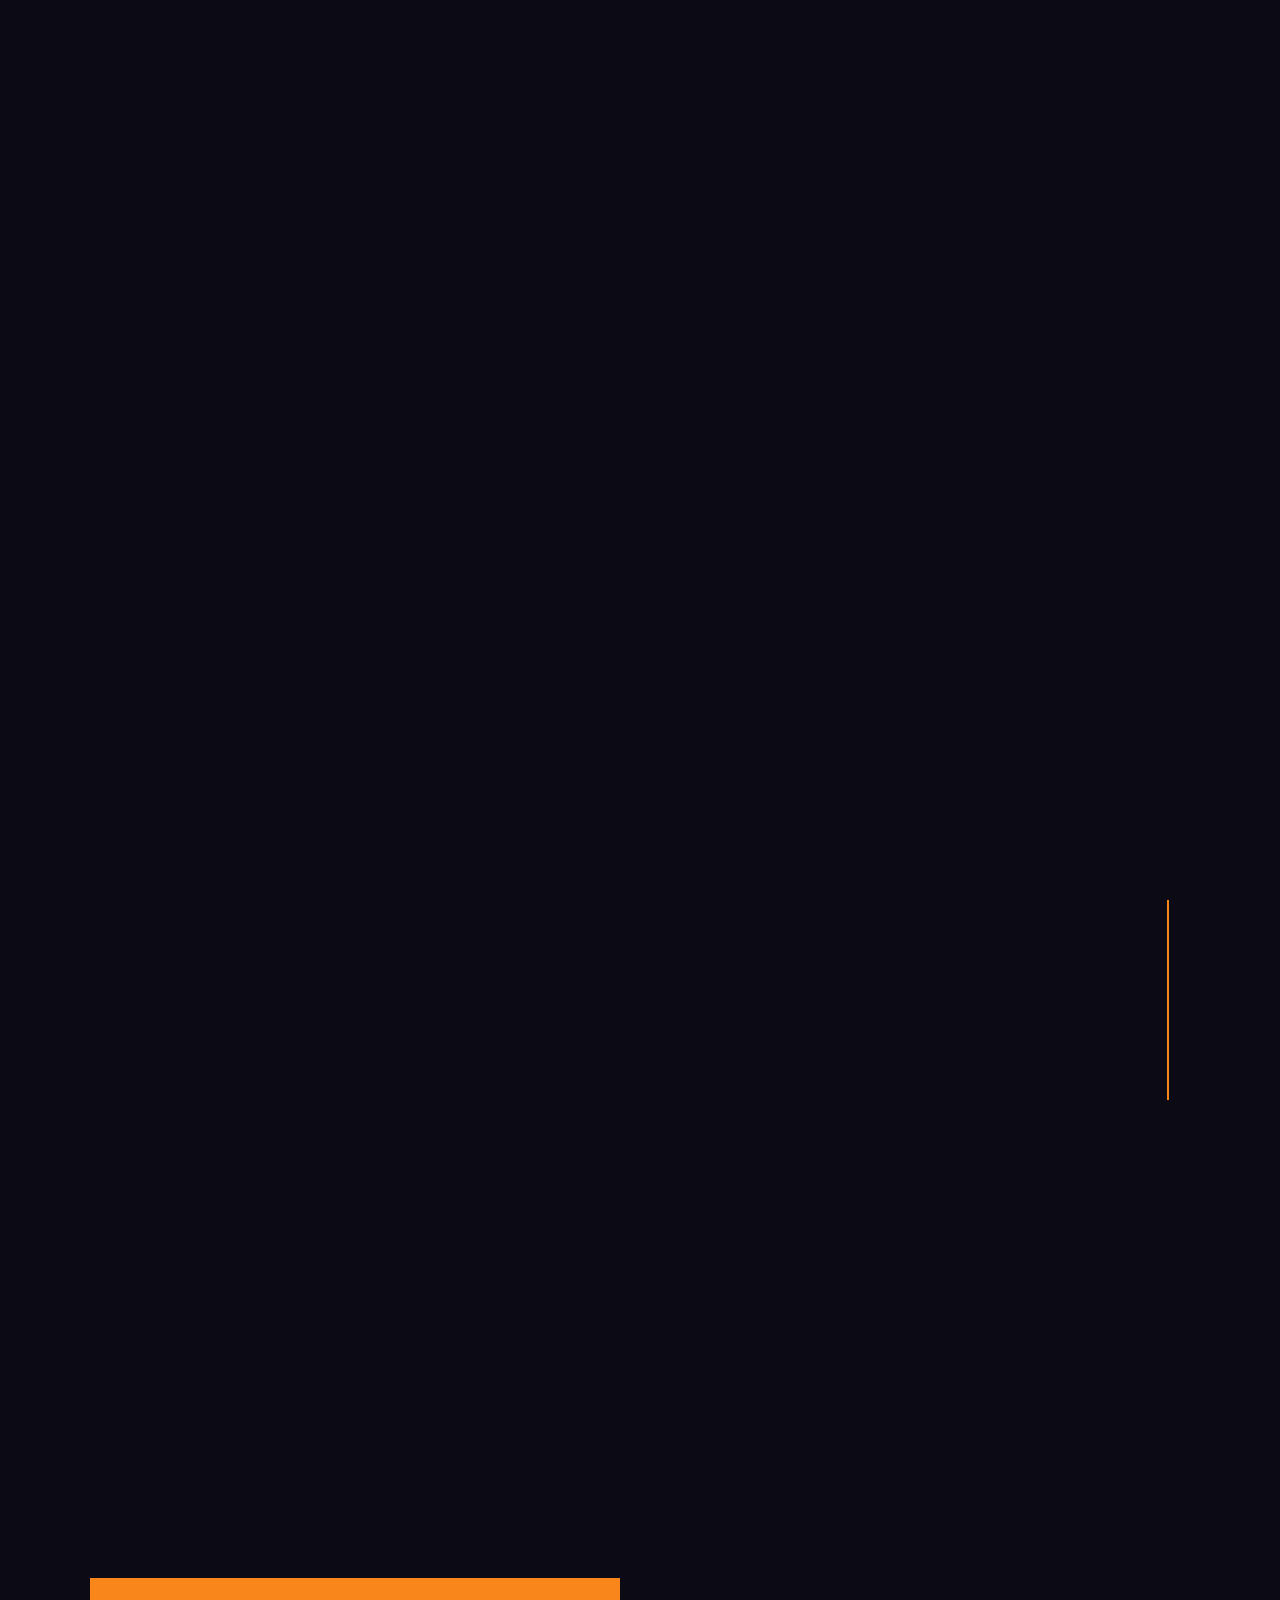
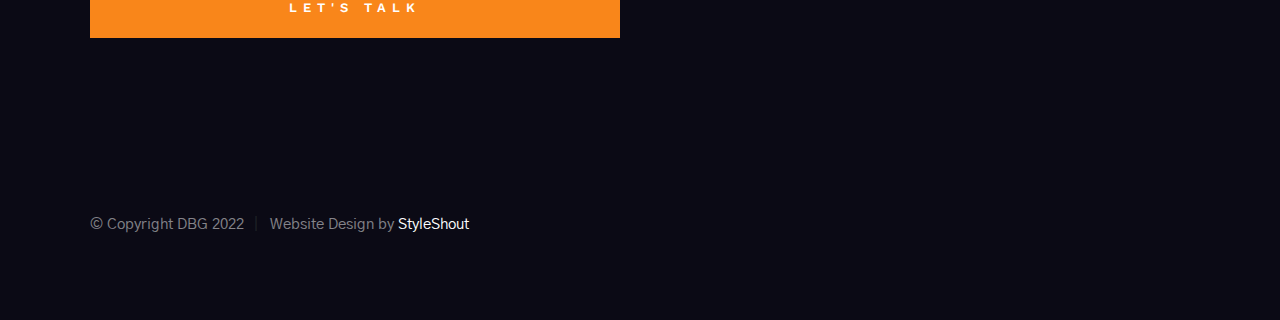
<file: linkers.html>
<!DOCTYPE html>
<html class="no-js" lang="en">
<head>

    <!--- basic page needs
    ================================================== -->
    <meta charset="utf-8">
    <title>DBG Linkers</title>
    <meta name="description" content="">
    <meta name="author" content="">

    <!-- mobile specific metas
    ================================================== -->
    <meta name="viewport" content="width=device-width, initial-scale=1">

    <!-- CSS
    ================================================== -->
    <link rel="stylesheet" href="css/base.css">
    <link rel="stylesheet" href="css/main.css">
    <link rel="stylesheet" href="css/vendor.css">

    <!-- script
    ================================================== -->
    <script src="js/modernizr.js"></script>

    <!-- favicons
    ================================================== -->
    <link rel="apple-touch-icon" sizes="180x180" href="favicon.png">
    <link rel="icon" type="image/png" sizes="32x32" href="favicon.png">
    <link rel="icon" type="image/png" sizes="16x16" href="favicon.png">
    <link rel="manifest" href="site.webmanifest">

</head>

<body id="top">


    <!-- preloader
    ================================================== -->
    <div id="preloader">
        <div id="loader" class="dots-fade">
            <div></div>
            <div></div>
            <div></div>
        </div>
    </div>


    <!-- header
    ================================================== -->
    <header class="s-header">

        <div class="header-logo">
            <a href="index.html">
                <img src="images/logo.png" alt="Homepage">
            </a>
        </div>

        <div class="header-content">
    
            <nav class="row header-nav-wrap">
                <ul class="header-nav">
                    <li><a class="smoothscroll" href="#hero" title="Intro">Home</a></li>
                    <li><a class="smoothscroll" href="#about" title="About">About</a></li>
                    <li><a class="smoothscroll" href="#services" title="Services">Services</a></li>
                    <li><a class="smoothscroll" href="#portfolio" title="Works">Works</a></li>
                    <li><a href="mailto:linkers@dbggroups.com" title="Contact us">Say Hello</a></li>
                </ul>
            </nav> <!-- end header-nav-wrap -->

            <a href="DBG BBKS Linkers.pdf" class="btn btn--stroke btn--small" target="_blank" download>Download PDF</a>

        </div> <!-- end header-content -->

        <a class="header-menu-toggle" href="#0"><span>Menu</span></a>

    </header> 


    <!-- hero
    ================================================== -->
    <section id="hero" class="s-hero target-section" data-parallax="scroll" data-image-src="images/header-image.jpg" data-natural-width=3000 data-natural-height=2000 data-position-y=center>

        <div class="row hero-content">

            <div class="column large-full">
                <img src="images/logo.png" width="150" height="150" alt="Homepage" class="hideLogo">

                <h1>
                DBG Linkers <br/>
                दिव्य भव जीवन <br/>
                बेहतर भविष्य की सीढ़ी
                </h1>

                <ul class="hero-social">
                    <li>
                        <a href="https://forms.gle/6BMrT9s2DtPecPaV7" class="btn btn--stroke btn--small" target="_blank" title="">Mentor</a>
                    </li>
                    <li>
                        <a href="https://forms.gle/Yn719SgXCynLqToM6" class="btn btn--stroke btn--small" target="_blank">Student</a>
                    </li>
                    <li>
                        <a href="#contact" title="" class="btn btn--stroke btn--small">Contact</a>
                        <a href="DBG BBKS Linkers.pdf" class="btn btn--stroke btn--small" target="_blank" download>Information PDF</a>
                    </li>
                </ul> <!-- end hero-social -->

            </div> 

        </div> <!-- end hero-content -->

        <div class="hero-scroll">
            <a href="#about" class="scroll-link smoothscroll">
                <svg xmlns="http://www.w3.org/2000/svg" width="24" height="24" viewBox="0 0 24 24"><path d="M12 24l-8-9h6v-15h4v15h6z"/></svg>
            </a>
        </div> <!-- end hero-scroll -->

    </section> <!-- end s-hero -->


    <!-- footer
    ================================================== -->
    <footer class="s-footer h-dark-bg" id="contact">
        
        <div class="right-vert-line"></div>

        <div class="row s-footer__main">
            <div class="column large-6">
                <div class="section-intro" data-aos="fade-up">
                    <h3 class="subhead">Get In Touch</h3>

                    <h3 class="display-1 small-text">
                        अगर आप इस योजना में mentor बनना चाहते हैं, सलाह/सहायता देना चाहते हैं अथवा किसी विद्यार्थी को इस योजना के योग्य मानते हैं तो हमसे कृपया संपर्क करे
                    </h3>
                </div>

                <div class="footer-email-us">
                    <a href="mailto:linkers@dbggroups.com" class="btn btn--primary h-full-width">Let's Talk</a>
                </div>
            </div>

            <div class="column large-5">
                <div class="footer-contacts">
                    <div class="footer-contact-block" data-aos="fade-up">
                        <h5 class="footer-contact-block__header">
                            Email
                        </h5>
                        <p class="footer-contact-block__content">
                            <a href="mailto:#0">linkers@dbggroups.com</a>
                        </p>
                    </div> <!-- end footer-contact-block -->
                    <div class="footer-contact-block" data-aos="fade-up">
                        <h5 class="footer-contact-block__header">
                            Phone
                        </h5>
                        <p class="footer-contact-block__content">
                            <a href="tel:+916264808405"> +91-6264808405</a>
                        </p>
                    </div> <!-- end footer-contact-block -->
                    <br>
                    <div class="footer-contact-block" data-aos="fade-up">
                        <h5 class="footer-contact-block__header">
                            Social
                        </h5>
                        <ul class="footer-contact-block__list">
                            <li><a href="#0">Twitter</a></li>
                            <li><a href="#0">Instagram</a></li>
                            <li><a href="#0">Youtube</a></li>
                            <li><a href="#0">Facebook</a></li>
                        </ul>
                    </div> <!-- end footer-contact-block -->
                </div>
            </div>
        </div> <!-- end s-footer__main -->

        <div class="row s-footer__bottom">
            <div class="column large-full ss-copyright">
                <span>© Copyright DBG 2022</span> 
                <span>Website Design by <a href="https://www.styleshout.com/">StyleShout</a></span>
            </div> <!-- end ss-copyright -->

            <div class="ss-go-top">
                <a class="smoothscroll" title="Back to Top" href="#top">
                    <svg xmlns="http://www.w3.org/2000/svg" width="24" height="24" viewBox="0 0 24 24"><path d="M12 0l8 9h-6v15h-4v-15h-6z"/></svg>
                </a>
            </div> <!-- end ss-go-top -->
        </div> <!-- end s-footer__bottom -->

    </footer> <!-- end s-footer -->


    <!-- photoswipe background
    ================================================== -->
    <div aria-hidden="true" class="pswp" role="dialog" tabindex="-1">

        <div class="pswp__bg"></div>
        <div class="pswp__scroll-wrap">

            <div class="pswp__container">
                <div class="pswp__item"></div>
                <div class="pswp__item"></div>
                <div class="pswp__item"></div>
            </div>

            <div class="pswp__ui pswp__ui--hidden">
                <div class="pswp__top-bar">
                    <div class="pswp__counter"></div><button class="pswp__button pswp__button--close" title="Close (Esc)"></button> <button class="pswp__button pswp__button--share" title=
                    "Share"></button> <button class="pswp__button pswp__button--fs" title="Toggle fullscreen"></button> <button class="pswp__button pswp__button--zoom" title=
                    "Zoom in/out"></button>
                    <div class="pswp__preloader">
                        <div class="pswp__preloader__icn">
                            <div class="pswp__preloader__cut">
                                <div class="pswp__preloader__donut"></div>
                            </div>
                        </div>
                    </div>
                </div>
                <div class="pswp__share-modal pswp__share-modal--hidden pswp__single-tap">
                    <div class="pswp__share-tooltip"></div>
                </div><button class="pswp__button pswp__button--arrow--left" title="Previous (arrow left)"></button> <button class="pswp__button pswp__button--arrow--right" title=
                "Next (arrow right)"></button>
                <div class="pswp__caption">
                    <div class="pswp__caption__center"></div>
                </div>
            </div>

        </div>

    </div> <!-- end photoSwipe background -->


    <!-- Java Script
    ================================================== -->
    <script src="js/jquery-3.2.1.min.js"></script>
    <script src="js/plugins.js"></script>
    <script src="js/main.js"></script>

</body>
</file>
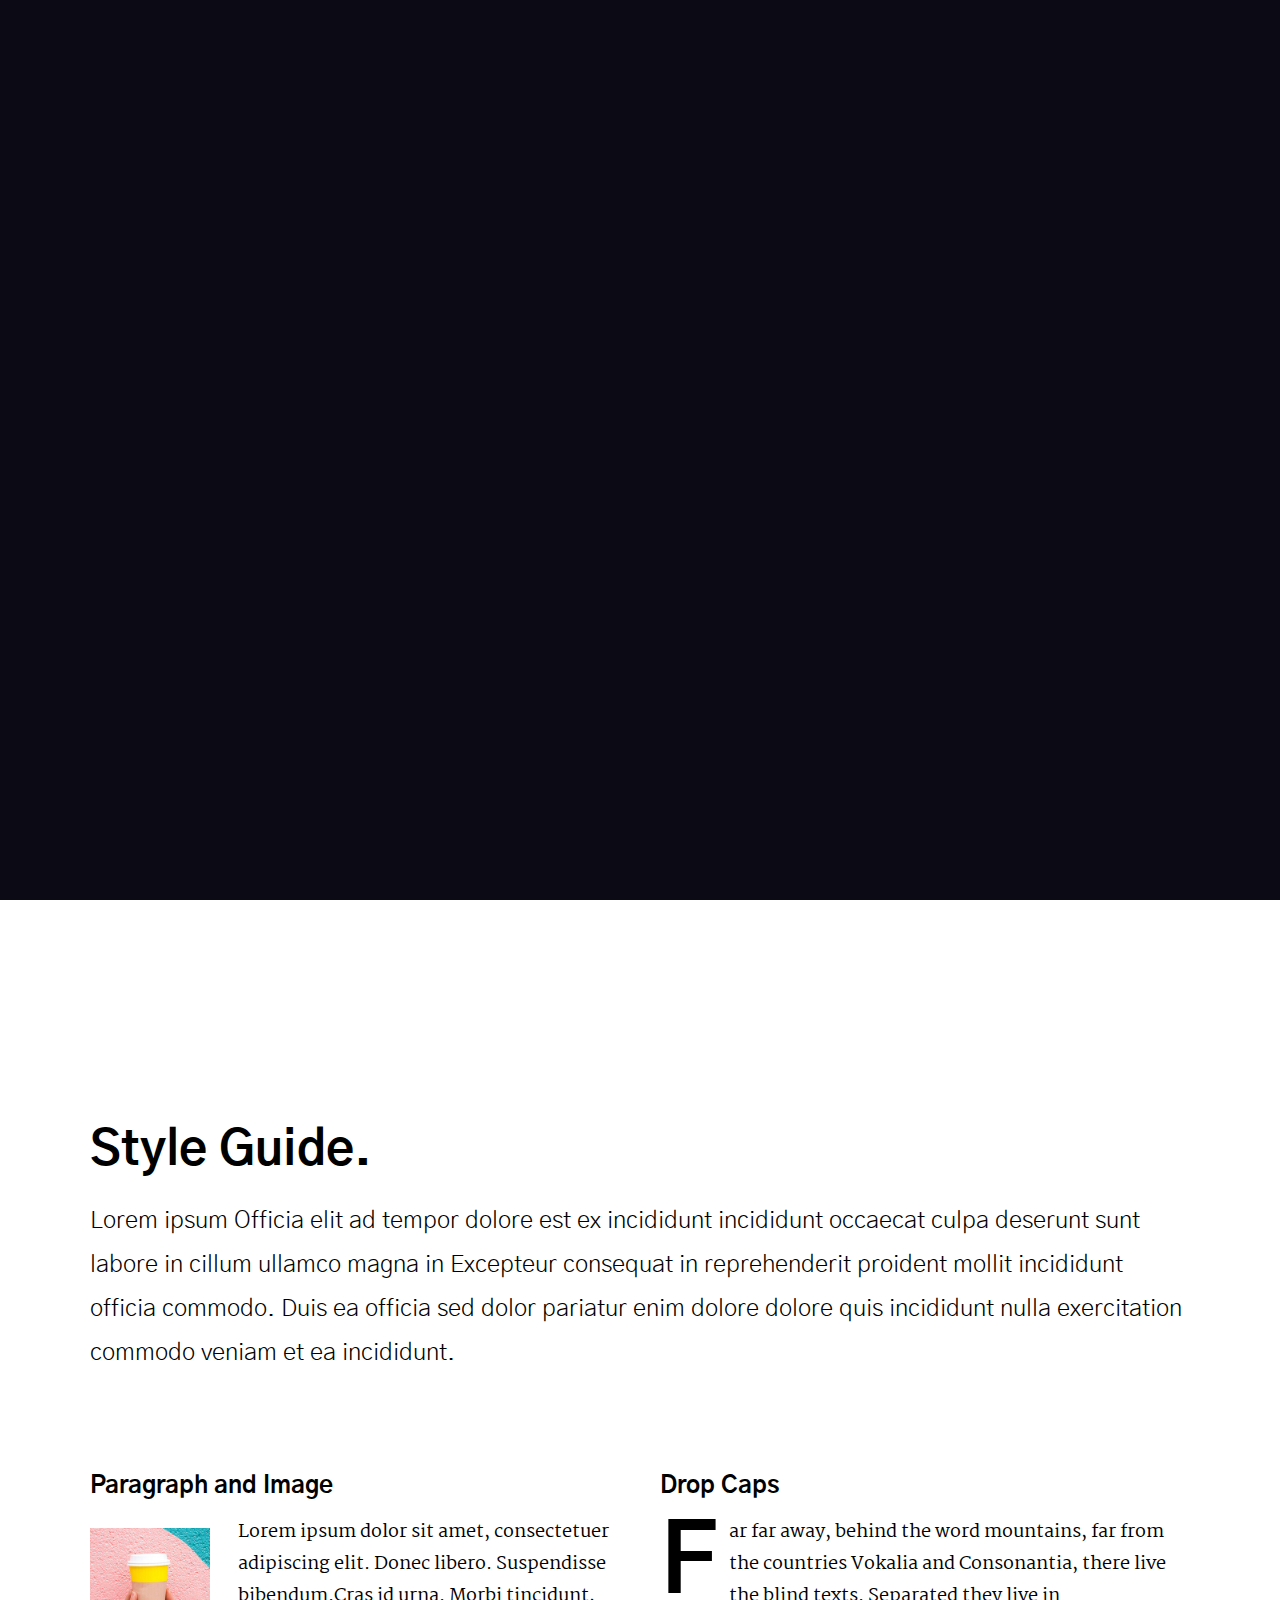
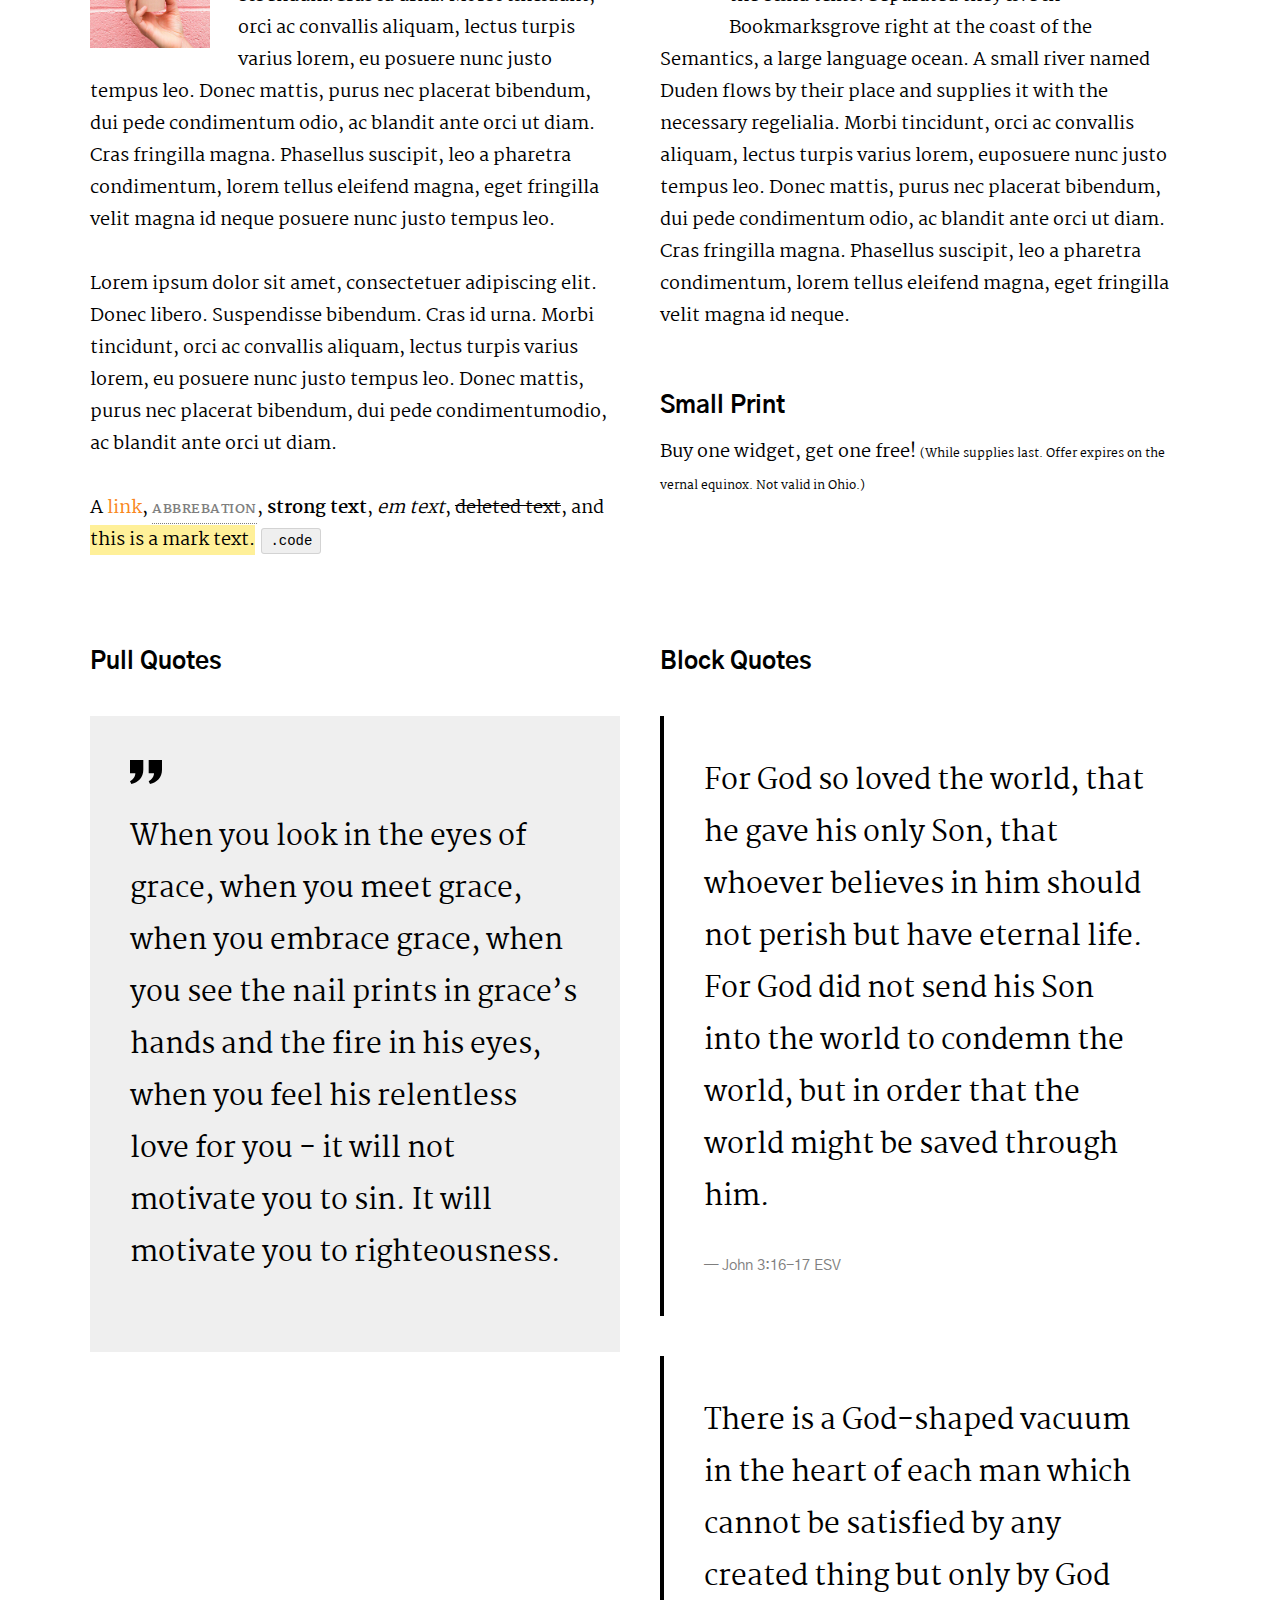
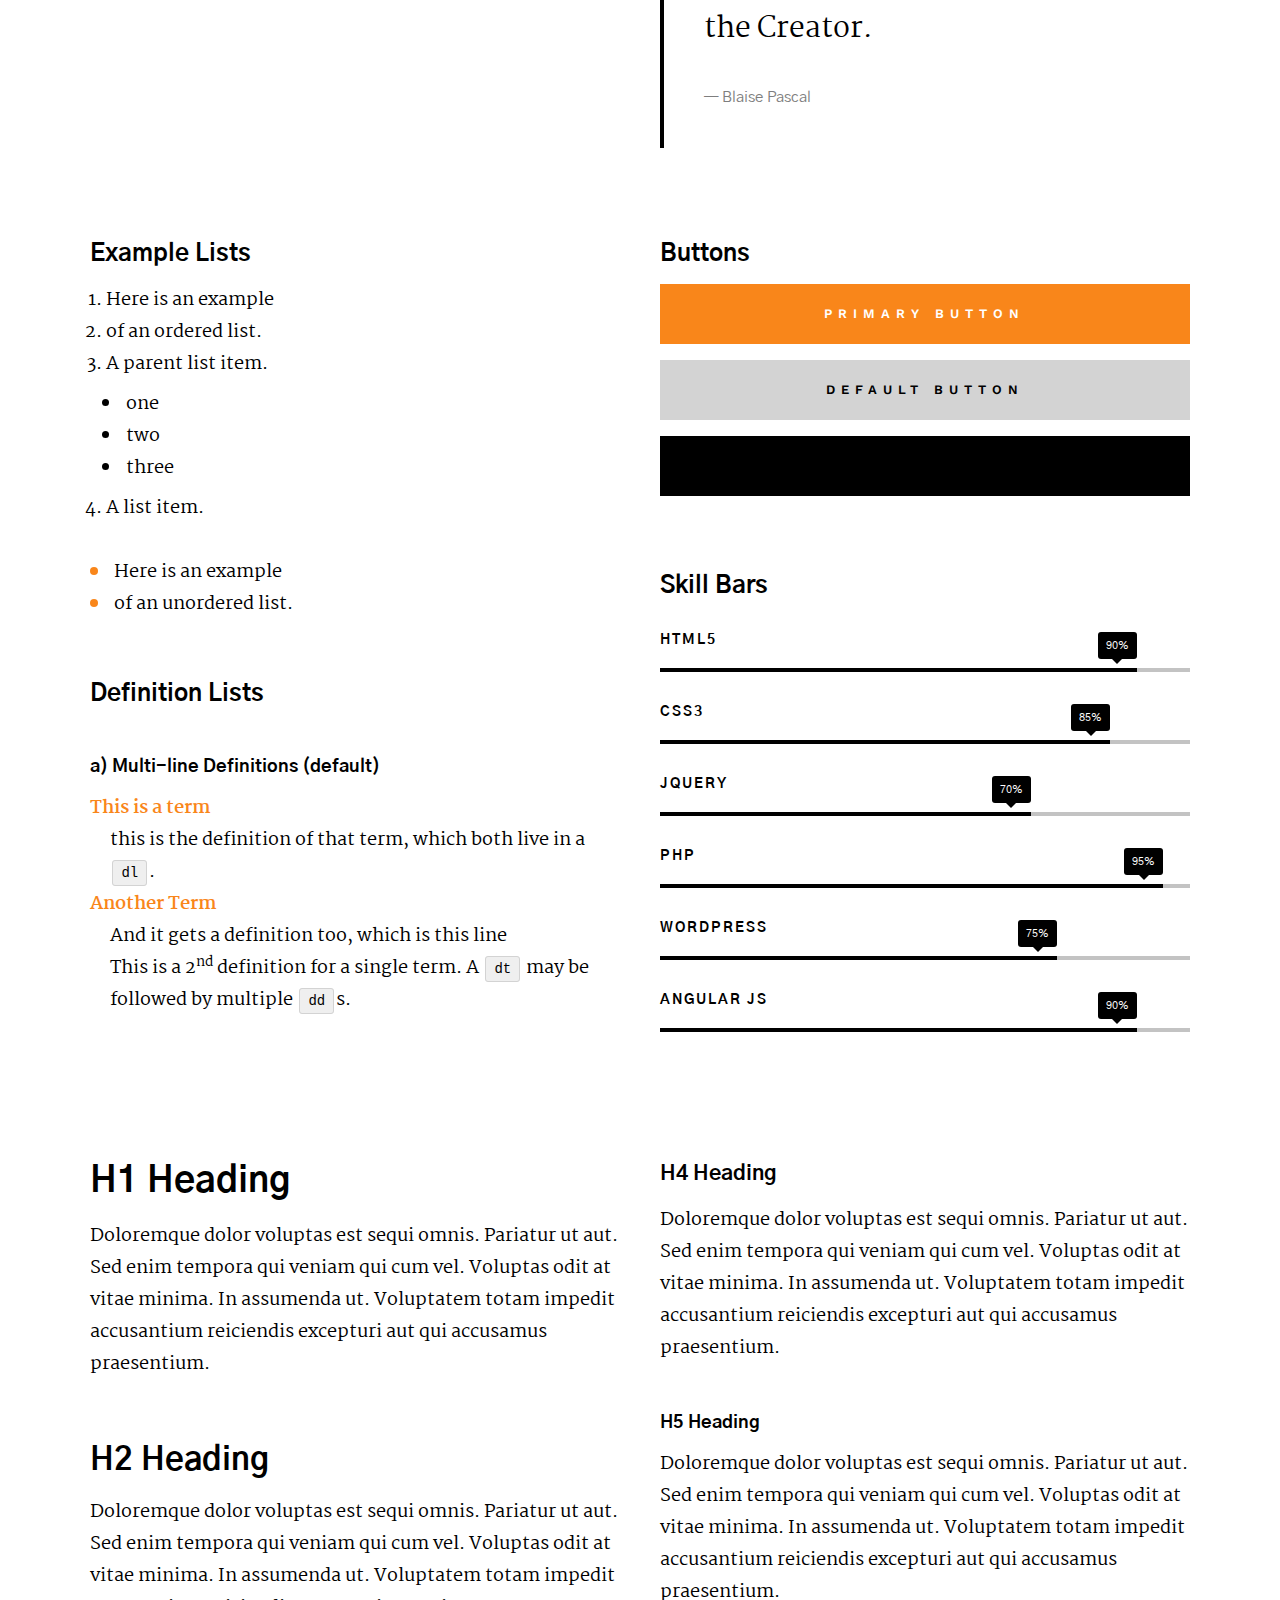
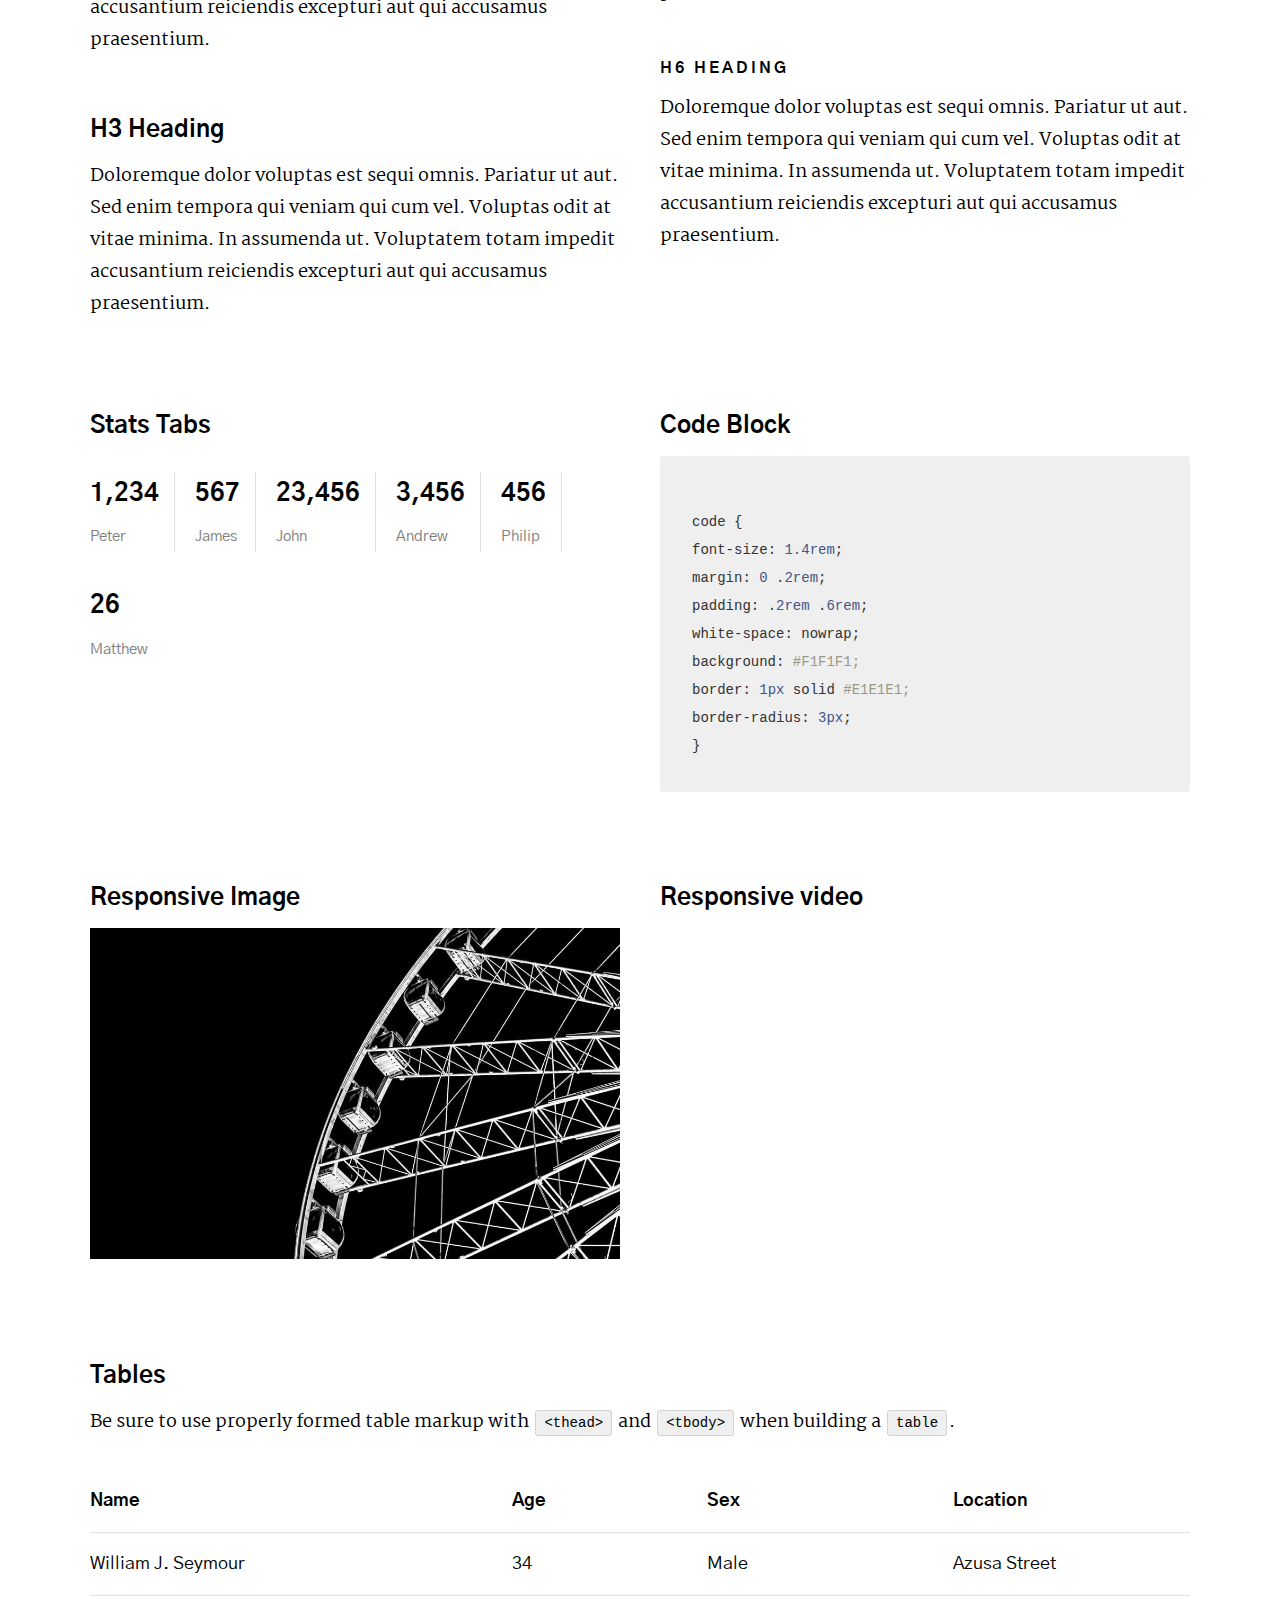
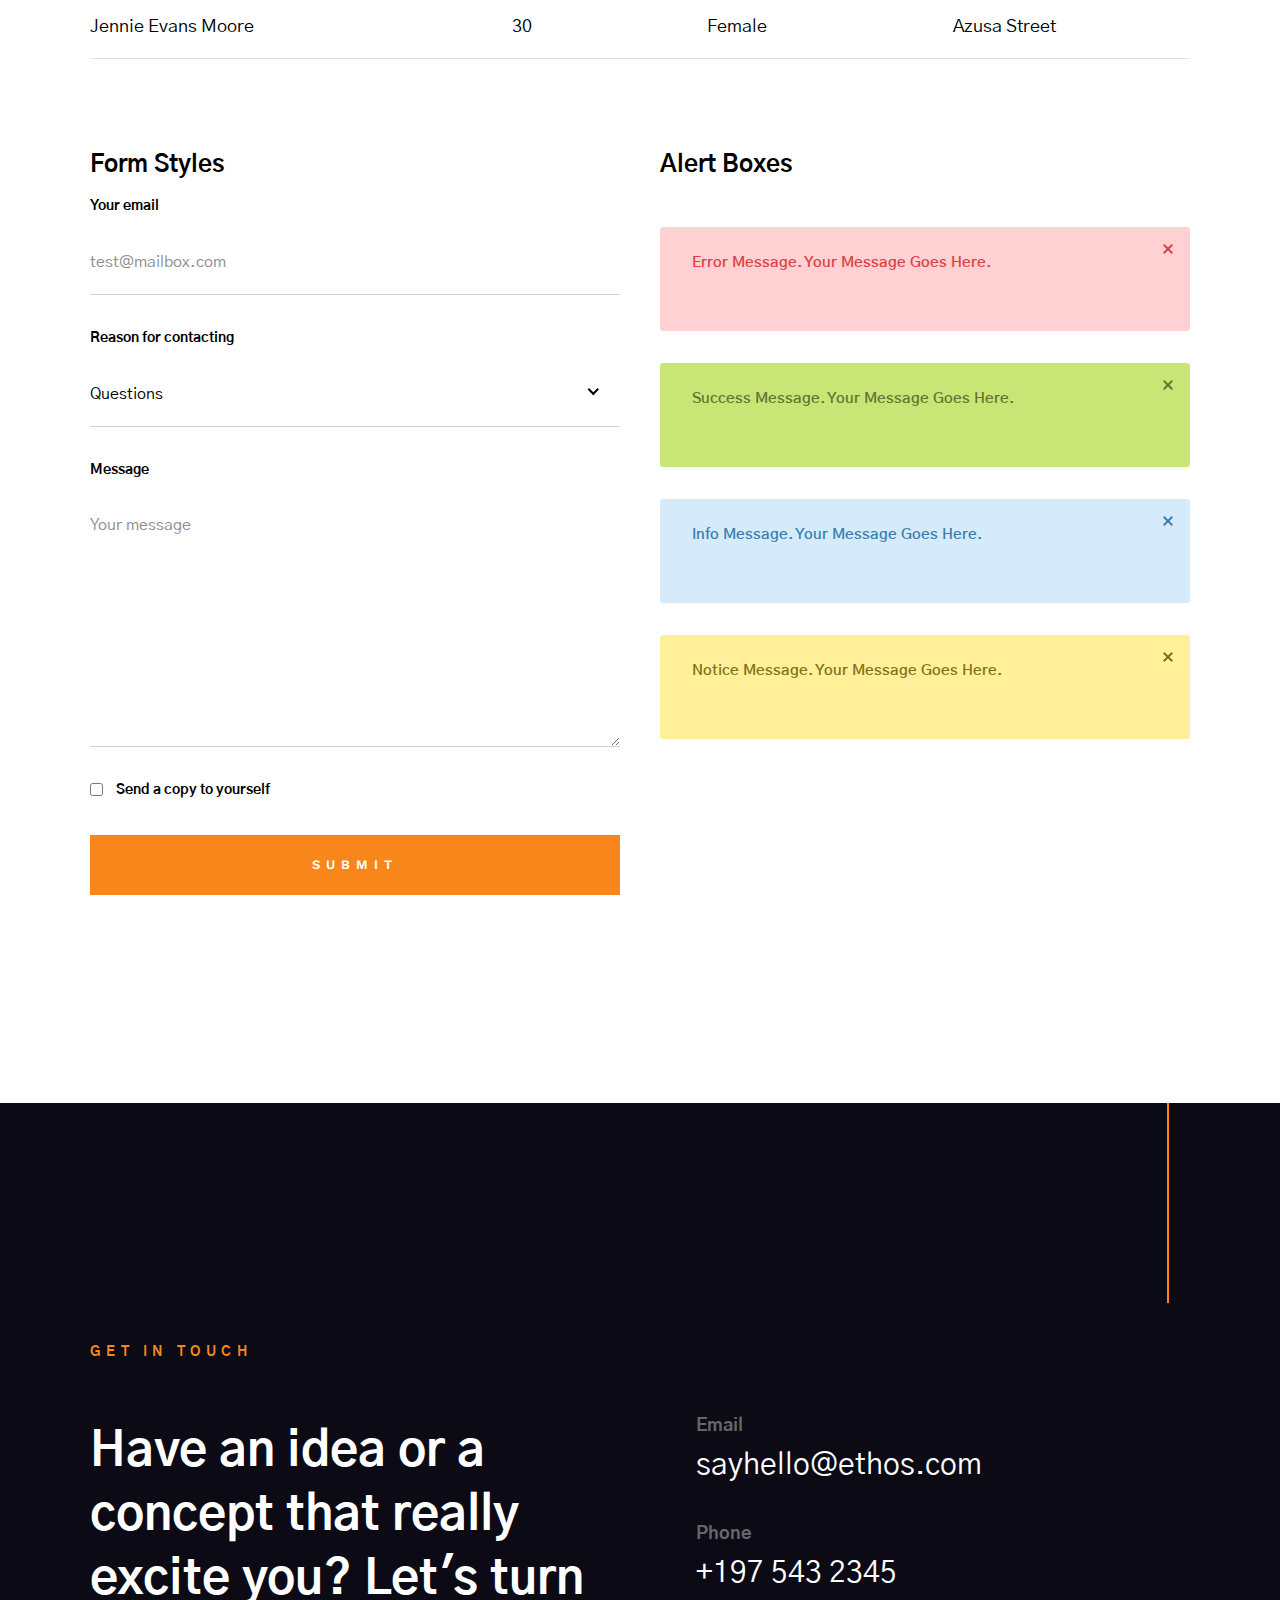
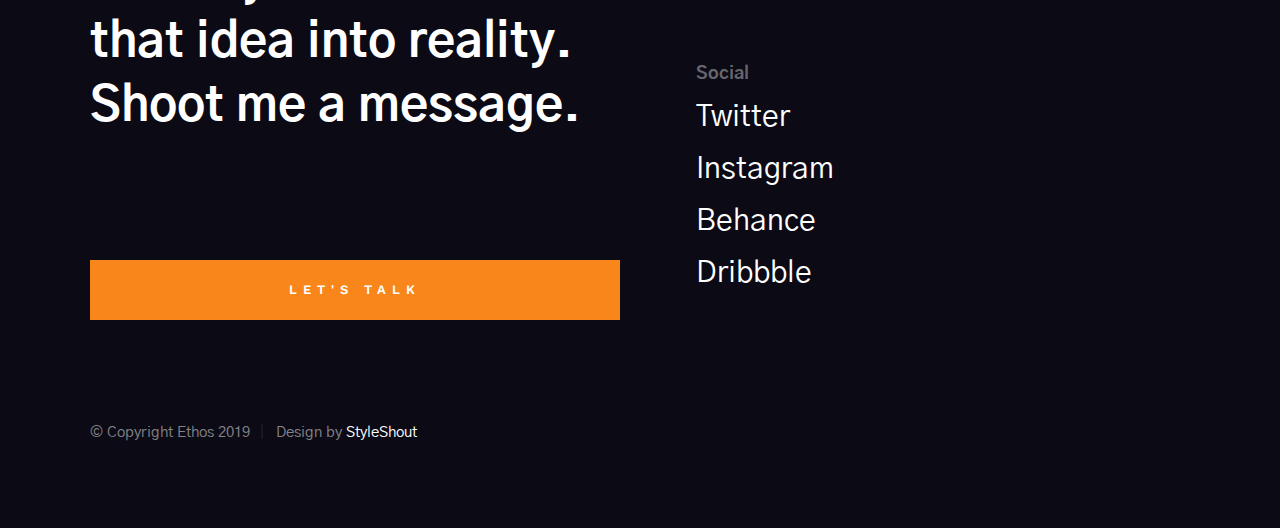
<file: styles.html>
<!DOCTYPE html>
<html class="no-js" lang="en">
<head>

    <!--- basic page needs
    ================================================== -->
    <meta charset="utf-8">
    <title>Ethos - Styles</title>
    <meta name="description" content="">
    <meta name="author" content="">

    <!-- mobile specific metas
    ================================================== -->
    <meta name="viewport" content="width=device-width, initial-scale=1">

    <!-- CSS
    ================================================== -->
    <link rel="stylesheet" href="css/base.css">
    <link rel="stylesheet" href="css/main.css">
    <link rel="stylesheet" href="css/vendor.css">

    <style type="text/css" media="screen">
        .s-styles { 
            padding-top: 16rem;
            padding-bottom: 16rem;
            background-color: #ffffff;
        }
    </style>

    <!-- script
    ================================================== -->
    <script src="js/modernizr.js"></script>

    <!-- favicons
    ================================================== -->
    <link rel="apple-touch-icon" sizes="180x180" href="apple-touch-icon.png">
    <link rel="icon" type="image/png" sizes="32x32" href="favicon-32x32.png">
    <link rel="icon" type="image/png" sizes="16x16" href="favicon-16x16.png">
    <link rel="manifest" href="site.webmanifest">

</head>

<body id="top">


    <!-- preloader
    ================================================== -->
    <div id="preloader">
        <div id="loader" class="dots-fade">
            <div></div>
            <div></div>
            <div></div>
        </div>
    </div>


    <!-- header
    ================================================== -->
    <header class="s-header">

        <div class="header-logo">
            <a href="index.html">
                <img src="images/logo.svg" alt="Homepage">
            </a>
        </div>

        <div class="header-content">
    
            <nav class="row header-nav-wrap">
                <ul class="header-nav">
                    <li><a href="index.html#hero" title="Intro">Home</a></li>
                    <li><a href="index.html#about" title="About">About</a></li>
                    <li><a href="index.html#services" title="Services">Services</a></li>
                    <li><a href="index.html#portfolio" title="Works">Works</a></li>
                    <li><a href="mailto:#0" title="Contact us">Say Hello</a></li>
                </ul>
            </nav> <!-- end header-nav-wrap -->

            <a href="#0" class="btn btn--stroke btn--small">Download CV</a>

        </div> <!-- end header-content -->

        <a class="header-menu-toggle" href="#0"><span>Menu</span></a>

    </header> 


    <!-- hero
    ================================================== -->
    <section id="hero" class="s-hero target-section" data-parallax="scroll" data-image-src="images/hero-bg-3000.jpg" data-natural-width=3000 data-natural-height=2000 data-position-y=center>

        <div class="row hero-content">

            <div class="column large-full">

                <h1>
                Hello, I'm John Doe, <br>
                a frontend developer <br>
                & designer currently <br>
                based somewhere.
                </h1>

                <ul class="hero-social">
                    <li>
                        <a href="#0" title="">Twitter</a>
                    </li>
                    <li>
                        <a href="#0" title="">Behance</a>
                    </li>
                    <li>
                        <a href="#0" title="">Dribbble</a>
                    </li>
                </ul> <!-- end hero-social -->

            </div> 

        </div> <!-- end hero-content -->

        <div class="hero-scroll">
            <a href="#styles" class="scroll-link smoothscroll">
                <svg xmlns="http://www.w3.org/2000/svg" width="24" height="24" viewBox="0 0 24 24"><path d="M12 24l-8-9h6v-15h4v15h6z"/></svg>
            </a>
        </div> <!-- end hero-scroll -->

    </section> <!-- end s-hero -->


    <!-- styles
    ================================================== -->
    <section id="styles" class="s-styles page-content">

        <div class="row add-bottom">

            <div class="column large-full">

                <h1 class="display-1">Style Guide.</h1>

                <p class="lead">Lorem ipsum Officia elit ad tempor dolore est ex incididunt incididunt occaecat culpa deserunt 
                sunt labore in cillum ullamco magna in Excepteur consequat in reprehenderit proident mollit incididunt officia commodo.
                Duis ea officia sed dolor pariatur enim dolore dolore quis incididunt nulla exercitation commodo veniam et ea incididunt.
                </p>

            </div>

        </div>

        <div class="row">

            <div class="column large-6 tab-full">

                <h3>Paragraph and Image</h3>

                <p><a href="#"><img width="120" height="120" class="h-pull-left" alt="sample-image" src="images/sample-image.jpg"></a>
                Lorem ipsum dolor sit amet, consectetuer adipiscing elit. Donec libero. Suspendisse bibendum.Cras id urna. Morbi 
                tincidunt, orci ac convallis aliquam, lectus turpis varius lorem, eu posuere nunc justo tempus leo. Donec mattis, 
                purus nec placerat bibendum, dui pede condimentum odio, ac blandit ante orci ut diam. Cras fringilla magna. 
                Phasellus suscipit, leo a pharetra condimentum, lorem tellus eleifend magna, eget fringilla velit magna id 
                neque posuere nunc justo tempus leo. </p>

                <p>
                Lorem ipsum dolor sit amet, consectetuer adipiscing elit. Donec libero. Suspendisse bibendum. Cras id urna. 
                Morbi tincidunt, orci ac convallis aliquam, lectus turpis varius lorem, eu posuere nunc justo tempus leo. 
                Donec mattis, purus nec placerat bibendum, dui pede condimentumodio, ac blandit ante orci ut diam.	
                </p>

                <p>A <a href="#">link</a>,
                <abbr title="this really isn't a very good description">abbrebation</abbr>,
                <strong>strong text</strong>,
                <em>em text</em>,
                <del>deleted text</del>, and
                <mark>this is a mark text.</mark>
                <code>.code</code>
                </p>

            </div>

            <div class="column large-6 tab-full">

                <h3>Drop Caps</h3>

                <p class="drop-cap">Far far away, behind the word mountains, far from the countries Vokalia and Consonantia,
                there live the blind texts. Separated they live in Bookmarksgrove right at the coast of the
                Semantics, a large language ocean. A small river named Duden flows by their place and supplies it with the 
                necessary regelialia. Morbi tincidunt, orci ac convallis aliquam, lectus turpis varius lorem, 
                euposuere nunc justo tempus leo. Donec mattis, purus nec placerat bibendum, dui pede condimentum odio, 
                ac blandit ante orci ut diam. Cras fringilla magna. Phasellus suscipit, leo a pharetra condimentum, 
                lorem tellus eleifend magna, eget fringilla velit magna id neque.
                </p>

                <h3>Small Print</h3>

                <p>Buy one widget, get one free!
                <small>(While supplies last. Offer expires on the vernal equinox. Not valid in Ohio.)</small>
                </p>

            </div>

        </div> <!-- end row -->

        <div class="row">

            <div class="column large-6 tab-full">

                <h3>Pull Quotes</h3>

                <aside class="pull-quote">
                    <blockquote>
                    <p>
                    When you look in the eyes of grace, when you meet grace, 
                    when you embrace grace, when you see the nail prints in 
                    grace’s hands and the fire in his eyes, when you feel his 
                    relentless love for you - it will not motivate you to sin. 
                    It will motivate you to righteousness.
                    </p>
                    </blockquote>
                </aside>

            </div>

            <div class="column large-6 tab-full">

                <h3>Block Quotes</h3>

                <blockquote cite="http://where-i-got-my-info-from.com">
                    <p>
                    For God so loved the world, that he gave his only Son, that whoever believes in 
                    him should not perish but have eternal life. For God did not send his Son into 
                    the world to condemn the world, but in order that the world might be 
                    saved through him.
                    </p>
                    <cite>
                        <a href="#0">John 3:16-17 ESV</a>
                    </cite>
                </blockquote>

                <blockquote>
                <p>There is a God-shaped vacuum in the heart of each man which cannot be satisfied 
                by any created thing but only by God the Creator.</p>
                <cite>Blaise Pascal</cite>
                </blockquote>

            </div>

        </div> <!-- end row -->

        <div class="row half-bottom">

            <div class="column large-6 tab-full">

                <h3>Example Lists</h3>

                <ol>
                    <li>Here is an example</li>
                    <li>of an ordered list.</li>
                    <li>A parent list item.
                        <ul>
                            <li>one</li>
                            <li>two</li>
                            <li>three</li>
                        </ul>
                        </li>
                        <li>A list item.</li>
                    </ol>

                <ul class="disc">
                    <li>Here is an example</li>
                    <li>of an unordered list.</li>
                </ul>

                <h3>Definition Lists</h3>

                <h5>a) Multi-line Definitions (default) </h5>

                <dl>
                    <dt><strong>This is a term</strong></dt>
                        <dd>this is the definition of that term, which both live in a <code>dl</code>.</dd>
                    <dt><strong>Another Term</strong></dt>
                        <dd>And it gets a definition too, which is this line</dd>
                        <dd>This is a 2<sup>nd</sup> definition for a single term. A <code>dt</code> may be followed by multiple <code>dd</code>s.</dd>
                </dl>

            </div>

            <div class="column large-6 tab-full">

                <h3>Buttons</h3>

                <p>
                    <a class="btn btn--primary h-full-width" href="#0">Primary Button</a>
                    <a class="btn h-full-width" href="#0">Default Button</a>
                    <a class="btn btn--stroke h-full-width" href="#0">Stroke Button</a>
                </p>

                <h3>Skill Bars</h3>
                
                <ul class="skill-bars">
                    <li>
                    <div class="progress percent90"><span>90%</span></div>
                    <strong>HTML5</strong>
                    </li>
                    <li>
                    <div class="progress percent85"><span>85%</span></div>
                    <strong>CSS3</strong>
                    </li>
                    <li>
                    <div class="progress percent70"><span>70%</span></div>
                    <strong>JQuery</strong>
                    </li>
                    <li>
                    <div class="progress percent95"><span>95%</span></div>
                    <strong>PHP</strong>
                    </li>
                    <li>
                    <div class="progress percent75"><span>75%</span></div>
                    <strong>Wordpress</strong>
                    </li>
                    <li>
                    <div class="progress percent90"><span>90%</span></div>
                    <strong>Angular JS</strong>
                    </li>
                </ul>

            </div>

        </div> <!-- end row -->

        <div class="row half-bottom">

            <div class="column large-6 tab-full">
                    
                <h1>H1 Heading</h1>
                <p>Doloremque dolor voluptas est sequi omnis. Pariatur ut aut. Sed enim tempora qui veniam qui cum vel. 
                Voluptas odit at vitae minima. In assumenda ut. Voluptatem totam impedit accusantium reiciendis excepturi aut qui accusamus praesentium.</p>

                <h2>H2 Heading</h2>
                <p>Doloremque dolor voluptas est sequi omnis. Pariatur ut aut. Sed enim tempora qui veniam qui cum vel. 
                Voluptas odit at vitae minima. In assumenda ut. Voluptatem totam impedit accusantium reiciendis excepturi aut qui accusamus praesentium.</p>

                <h3>H3 Heading</h3>
                <p>Doloremque dolor voluptas est sequi omnis. Pariatur ut aut. Sed enim tempora qui veniam qui cum vel. 
                Voluptas odit at vitae minima. In assumenda ut. Voluptatem totam impedit accusantium reiciendis excepturi aut qui accusamus praesentium.</p>

            </div>

            <div class="column large-6 tab-full">
                    
                <h4>H4 Heading</h4>
                <p>Doloremque dolor voluptas est sequi omnis. Pariatur ut aut. Sed enim tempora qui veniam qui cum vel. 
                Voluptas odit at vitae minima. In assumenda ut. Voluptatem totam impedit accusantium reiciendis excepturi aut qui accusamus praesentium.</p>

                <h5>H5 Heading</h5>
                <p>Doloremque dolor voluptas est sequi omnis. Pariatur ut aut. Sed enim tempora qui veniam qui cum vel. 
                Voluptas odit at vitae minima. In assumenda ut. Voluptatem totam impedit accusantium reiciendis excepturi aut qui accusamus praesentium.</p>

                <h6>H6 Heading</h6>
                <p>Doloremque dolor voluptas est sequi omnis. Pariatur ut aut. Sed enim tempora qui veniam qui cum vel. 
                Voluptas odit at vitae minima. In assumenda ut. Voluptatem totam impedit accusantium reiciendis excepturi aut qui accusamus praesentium.</p>

            </div>

        </div> <!-- end row -->

        <div class="row half-bottom">

            <div class="column large-6 tab-full">

                <h3>Stats Tabs</h3>

                <ul class="stats-tabs">
                    <li><a href="#">1,234 <em>Peter</em></a></li>
                    <li><a href="#">567 <em>James</em></a></li>
                    <li><a href="#">23,456 <em>John</em></a></li>
                    <li><a href="#">3,456 <em>Andrew</em></a></li>
                    <li><a href="#">456 <em>Philip</em></a></li>
                    <li><a href="#">26 <em>Matthew</em></a></li>
                </ul>

            </div>

            <div class="column large-6 tab-full">
            <h3>Code Block</h3>
    
<pre><code>
code {
font-size: 1.4rem;
margin: 0 .2rem;
padding: .2rem .6rem;
white-space: nowrap;
background: #F1F1F1;
border: 1px solid #E1E1E1;	
border-radius: 3px;
}
</code></pre>

            </div>

        </div> <!-- end row -->

        <div class="row half-bottom">

            <div class="column large-6 tab-full">

                <h3>Responsive Image</h3>
                <p><img src="images/wheel-500.jpg" 
                    srcset="images/wheel-1000.jpg 1000w, 
                    images/wheel-500.jpg 500w" 
                    sizes="(max-width: 1000px) 100vw, 1000px" alt="">
                </p>

            </div>

            <div class="column large-6 tab-full">

                <h3>Responsive video</h3>

                <div class="video-container">
                <iframe src="https://player.vimeo.com/video/14592941?color=00a650&title=0&byline=0&portrait=0" width="500" height="281" frameborder="0" webkitallowfullscreen mozallowfullscreen allowfullscreen></iframe> 
                </div>

            </div>
            
        </div> <!-- end row -->

        <div class="row add-bottom">

            <div class="column large-full">

                <h3>Tables</h3>
                <p>Be sure to use properly formed table markup with <code>&lt;thead&gt;</code> and <code>&lt;tbody&gt;</code> when building a <code>table</code>.</p>

                <div class="table-responsive">

                    <table>
                            <thead>
                            <tr>
                                <th>Name</th>
                                <th>Age</th>
                                <th>Sex</th>
                                <th>Location</th>
                            </tr>
                            </thead>
                            <tbody>
                            <tr>
                                <td>William J. Seymour</td>
                                <td>34</td>
                                <td>Male</td>
                                <td>Azusa Street</td>
                            </tr>
                            <tr>
                                <td>Jennie Evans Moore</td>
                                <td>30</td>
                                <td>Female</td>
                                <td>Azusa Street</td>
                            </tr>
                            </tbody>
                    </table>

                </div>

            </div>
            
        </div> <!-- end row -->

        <div class="row">

            <div class="column large-6 tab-full">

                <h3>Form Styles</h3>

                <form>
                    <div>
                        <label for="sampleInput">Your email</label>
                        <input class="h-full-width" type="email" placeholder="test@mailbox.com" id="sampleInput">
                    </div>
                    <div>
                        <label for="sampleRecipientInput">Reason for contacting</label>
                        <div class="ss-custom-select">
                            <select class="h-full-width" id="sampleRecipientInput">
                                <option value="Option 1">Questions</option>
                                <option value="Option 2">Report</option>
                                <option value="Option 3">Others</option>
                            </select>
                        </div>
                    </div>
                    
                    <label for="exampleMessage">Message</label>
                    <textarea class="h-full-width" placeholder="Your message" id="exampleMessage"></textarea>

                    <label class="h-add-bottom">
                        <input type="checkbox">
                        <span class="label-text">Send a copy to yourself</span>
                    </label>
                
                    <input class="btn--primary h-full-width" type="submit" value="Submit">
                </form>

            </div>

            <div class="column large-6 tab-full">

                <h3>Alert Boxes</h3>

                <br>
                
                <div class="alert-box alert-box--error hideit">
                    <p>Error Message. Your Message Goes Here.</p>
                    <i class="fa fa-times alert-box__close" aria-hidden="true"></i>
                </div><!-- end error -->
                        
                <div class="alert-box alert-box--success hideit">
                    <p>Success Message. Your Message Goes Here.</p>
                    <i class="fa fa-times alert-box__close" aria-hidden="true"></i>
                </div><!-- end success -->
                        
                <div class="alert-box alert-box--info hideit">
                    <p>Info Message. Your Message Goes Here.</p>
                    <i class="fa fa-times alert-box__close" aria-hidden="true"></i>
                </div><!-- end info -->
                        
                <div class="alert-box alert-box--notice hideit">
                    <p>Notice Message. Your Message Goes Here.</p>
                    <i class="fa fa-times alert-box__close" aria-hidden="true"></i>
                </div><!-- end notice -->
            
            </div>

        </div> <!-- end row -->


    </section> <!-- end s-styles -->


    <!-- footer
    ================================================== -->
    <footer class="s-footer h-dark-bg">
        
        <div class="right-vert-line"></div>

        <div class="row s-footer__main">
            <div class="column large-6">
                <div class="section-intro">
                    <h3 class="subhead">Get In Touch</h3>

                    <h1 class="display-1">
                    Have an idea or a concept that really excite you?
                    Let's turn that idea into reality. Shoot me a message.
                    </h1>
                </div>

                <div class="footer-email-us">
                    <a href="mailto:#0" class="btn btn--primary h-full-width">Let's Talk</a>
                </div>
            </div>

            <div class="column large-5">
                <div class="footer-contacts">
                    <div class="footer-contact-block">
                        <h5 class="footer-contact-block__header">
                            Email
                        </h5>
                        <p class="footer-contact-block__content">
                            <a href="mailto:#0">sayhello@ethos.com</a>
                        </p>
                    </div> <!-- end footer-contact-block -->
                    <div class="footer-contact-block">
                        <h5 class="footer-contact-block__header">
                            Phone
                        </h5>
                        <p class="footer-contact-block__content">
                            <a href="tel:+1975432345">+197 543 2345</a>
                        </p>
                    </div> <!-- end footer-contact-block -->
                    <br>
                    <div class="footer-contact-block">
                        <h5 class="footer-contact-block__header">
                            Social
                        </h5>
                        <ul class="footer-contact-block__list">
                            <li><a href="#0">Twitter</a></li>
                            <li><a href="#0">Instagram</a></li>
                            <li><a href="#0">Behance</a></li>
                            <li><a href="#0">Dribbble</a></li>
                        </ul>
                    </div> <!-- end footer-contact-block -->
                </div>
            </div>
        </div> <!-- end s-footer__main -->

        <div class="row s-footer__bottom">
            <div class="column large-full ss-copyright">
                <span>© Copyright Ethos 2019</span> 
                <span>Design by <a href="https://www.styleshout.com/">StyleShout</a></span>
            </div> <!-- end ss-copyright -->

            <div class="ss-go-top">
                <a class="smoothscroll" title="Back to Top" href="#top">
                    <svg xmlns="http://www.w3.org/2000/svg" width="24" height="24" viewBox="0 0 24 24"><path d="M12 0l8 9h-6v15h-4v-15h-6z"/></svg>
                </a>
            </div> <!-- end ss-go-top -->
        </div> <!-- end s-footer__bottom -->

    </footer> <!-- end s-footer -->


    <!-- photoswipe background
    ================================================== -->
    <div aria-hidden="true" class="pswp" role="dialog" tabindex="-1">

        <div class="pswp__bg"></div>
        <div class="pswp__scroll-wrap">

            <div class="pswp__container">
                <div class="pswp__item"></div>
                <div class="pswp__item"></div>
                <div class="pswp__item"></div>
            </div>

            <div class="pswp__ui pswp__ui--hidden">
                <div class="pswp__top-bar">
                    <div class="pswp__counter"></div><button class="pswp__button pswp__button--close" title="Close (Esc)"></button> <button class="pswp__button pswp__button--share" title=
                    "Share"></button> <button class="pswp__button pswp__button--fs" title="Toggle fullscreen"></button> <button class="pswp__button pswp__button--zoom" title=
                    "Zoom in/out"></button>
                    <div class="pswp__preloader">
                        <div class="pswp__preloader__icn">
                            <div class="pswp__preloader__cut">
                                <div class="pswp__preloader__donut"></div>
                            </div>
                        </div>
                    </div>
                </div>
                <div class="pswp__share-modal pswp__share-modal--hidden pswp__single-tap">
                    <div class="pswp__share-tooltip"></div>
                </div><button class="pswp__button pswp__button--arrow--left" title="Previous (arrow left)"></button> <button class="pswp__button pswp__button--arrow--right" title=
                "Next (arrow right)"></button>
                <div class="pswp__caption">
                    <div class="pswp__caption__center"></div>
                </div>
            </div>

        </div>

    </div> <!-- end photoSwipe background -->


    <!-- Java Script
    ================================================== -->
    <script src="js/jquery-3.2.1.min.js"></script>
    <script src="js/plugins.js"></script>
    <script src="js/main.js"></script>

</body>
</file>
<file: css/base.css>
/* =================================================================== 
 *  Ethos Base Stylesheet
 *  Ver. 1.0.0
 *  11-05-2019
 *  ------------------------------------------------------------------
 *
 *  TOC:
 *	# imports
 *	# normalize
 *	# basic/base setup styles
 *	# grid v2.1.2
 *	# block grids
 *	# MISC
 *
 * =================================================================== */



/* ===================================================================
 * # imports 
 *
 * ------------------------------------------------------------------- */
@import url("https://fonts.googleapis.com/css?family=Gothic+A1:300,300i,400,400i,500,500i,600,600i,700,700i|Martel:300,300i,400,400i,700,700i,900,900i|Work+Sans:600,700&display=swap");



/* ==========================================================================
 * # normalize
 * normalize.css v8.0.1 | MIT License |
 * github.com/necolas/normalize.css
 *
 * -------------------------------------------------------------------------- */

/* ------------------------------------------------------------------- 
 * ## document
 * ------------------------------------------------------------------- */

/* 1. Correct the line height in all browsers.
 * 2. Prevent adjustments of font size after orientation changes in iOS.*/
html {
	line-height: 1.15;  /* 1 */
	-webkit-text-size-adjust: 100%;  /* 2 */
}

/* ------------------------------------------------------------------- 
 * ## sections
 * ------------------------------------------------------------------- */

/* Remove the margin in all browsers. */
body {
	margin: 0;
}

/* Render the `main` element consistently in IE. */
main {
	display: block;
}

/* Correct the font size and margin on `h1` elements within `section` and
 * `article` contexts in Chrome, Firefox, and Safari. */
h1 {
	font-size: 2em;
	margin: 0.67em 0;
}

/* ------------------------------------------------------------------- 
 * ## grouping
 * ------------------------------------------------------------------- */

/* 1. Add the correct box sizing in Firefox.
 * 2. Show the overflow in Edge and IE. */
hr {
	-webkit-box-sizing: content-box;
	box-sizing: content-box;  /* 1 */
	height: 0;  /* 1 */
	overflow: visible;  /* 2 */
}

/* 1. Correct the inheritance and scaling of font size in all browsers.
 * 2. Correct the odd `em` font sizing in all browsers. */
pre {
	font-family: monospace, monospace;  /* 1 */
	font-size: 1em;  /* 2 */
}

/* ------------------------------------------------------------------- 
 * ## text-level semantics
 * ------------------------------------------------------------------- */

/* Remove the gray background on active links in IE 10. */
a {
	background-color: transparent;
}

/* 1. Remove the bottom border in Chrome 57-
 * 2. Add the correct text decoration in Chrome, Edge, IE, Opera, and Safari. */
abbr[title] {
	border-bottom: none;  /* 1 */
	text-decoration: underline;  /* 2 */
	-webkit-text-decoration: underline dotted;
	text-decoration: underline dotted;  /* 2 */
}

/* Add the correct font weight in Chrome, Edge, and Safari. */
b,
strong {
	font-weight: bolder;
}

/* 1. Correct the inheritance and scaling of font size in all browsers.
 * 2. Correct the odd `em` font sizing in all browsers. */
code,
kbd,
samp {
	font-family: monospace, monospace;  /* 1 */
	font-size: 1em;  /* 2 */
}

/* Add the correct font size in all browsers. */
small {
	font-size: 80%;
}

/* Prevent `sub` and `sup` elements from affecting the line height in
 * all browsers. */
sub,
sup {
	font-size: 75%;
	line-height: 0;
	position: relative;
	vertical-align: baseline;
}

sub {
	bottom: -0.25em;
}

sup {
	top: -0.5em;
}

/* ------------------------------------------------------------------- 
 * ## embedded content
 * ------------------------------------------------------------------- */

/* Remove the border on images inside links in IE 10. */
img {
	border-style: none;
}

/* ------------------------------------------------------------------- 
 * ## forms
 * ------------------------------------------------------------------- */

/* 1. Change the font styles in all browsers.
 * 2. Remove the margin in Firefox and Safari. */
button,
input,
optgroup,
select,
textarea {
	font-family: inherit;  /* 1 */
	font-size: 100%;  /* 1 */
	line-height: 1.15;  /* 1 */
	margin: 0;  /* 2 */
}

/* Show the overflow in IE.
 * 1. Show the overflow in Edge. */
button,
input {

	/* 1 */
	overflow: visible;
}

/* Remove the inheritance of text transform in Edge, Firefox, and IE.
 * 1. Remove the inheritance of text transform in Firefox. */
button,
select {

	/* 1 */
	text-transform: none;
}

/* Correct the inability to style clickable types in iOS and Safari. */
button,
[type="button"],
[type="reset"],
[type="submit"] {
	-webkit-appearance: button;
}

/* Remove the inner border and padding in Firefox. */
button::-moz-focus-inner,
[type="button"]::-moz-focus-inner,
[type="reset"]::-moz-focus-inner,
[type="submit"]::-moz-focus-inner {
	border-style: none;
	padding: 0;
}

/* Restore the focus styles unset by the previous rule. */
button:-moz-focusring,
[type="button"]:-moz-focusring,
[type="reset"]:-moz-focusring,
[type="submit"]:-moz-focusring {
	outline: 1px dotted ButtonText;
}

/* Correct the padding in Firefox. */
fieldset {
	padding: 0.35em 0.75em 0.625em;
}

/* 1. Correct the text wrapping in Edge and IE.
 * 2. Correct the color inheritance from `fieldset` elements in IE.
 * 3. Remove the padding so developers are not caught out when they zero out
 *    `fieldset` elements in all browsers. */
legend {
	-webkit-box-sizing: border-box;
	box-sizing: border-box;  /* 1 */
	color: inherit;  /* 2 */
	display: table;  /* 1 */
	max-width: 100%;  /* 1 */
	padding: 0;  /* 3 */
	white-space: normal;  /* 1 */
}

/* Add the correct vertical alignment in Chrome, Firefox, and Opera. */
progress {
	vertical-align: baseline;
}

/* Remove the default vertical scrollbar in IE 10+. */
textarea {
	overflow: auto;
}

/* 1. Add the correct box sizing in IE 10.
 * 2. Remove the padding in IE 10. */
[type="checkbox"],
[type="radio"] {
	-webkit-box-sizing: border-box;
	box-sizing: border-box;  /* 1 */
	padding: 0;  /* 2 */
}

/* Correct the cursor style of increment and decrement buttons in Chrome. */
[type="number"]::-webkit-inner-spin-button,
[type="number"]::-webkit-outer-spin-button {
	height: auto;
}

/* 1. Correct the odd appearance in Chrome and Safari.
 * 2. Correct the outline style in Safari. */
[type="search"] {
	-webkit-appearance: textfield;  /* 1 */
	outline-offset: -2px;  /* 2 */
}

/* Remove the inner padding in Chrome and Safari on macOS. */
[type="search"]::-webkit-search-decoration {
	-webkit-appearance: none;
}

/* 1. Correct the inability to style clickable types in iOS and Safari.
 * 2. Change font properties to `inherit` in Safari. */
::-webkit-file-upload-button {
	-webkit-appearance: button;  /* 1 */
	font: inherit;  /* 2 */
}

/* ------------------------------------------------------------------- 
 * ## interactive
 * ------------------------------------------------------------------- */

/* Add the correct display in Edge, IE 10+, and Firefox. */
details {
	display: block;
}

/* Add the correct display in all browsers. */
summary {
	display: list-item;
}

/* ------------------------------------------------------------------- 
 * ## misc
 * ------------------------------------------------------------------- */

/* Add the correct display in IE 10+. */
template {
	display: none;
}

/* Add the correct display in IE 10. */
[hidden] {
	display: none;
}



/* ===================================================================
 * # basic/base setup styles
 *
 * ------------------------------------------------------------------- */
html {
	font-size: 62.5%;
	-webkit-box-sizing: border-box;
	box-sizing: border-box;
}

*,
*::before,
*::after {
	-webkit-box-sizing: inherit;
	box-sizing: inherit;
}

body {
	font-weight: normal;
	line-height: 1;
	word-wrap: break-word;
	-moz-font-smoothing: grayscale;
	-moz-osx-font-smoothing: grayscale;
	-webkit-font-smoothing: antialiased;
	-webkit-overflow-scrolling: touch;
	-webkit-text-size-adjust: none;
}

/* ------------------------------------------------------------------- 
 * ## Media
 * ------------------------------------------------------------------- */
svg,
img,
video
embed,
iframe,
object {
	max-width: 100%;
	height: auto;
}

/* ------------------------------------------------------------------- 
 * ## Typography resets 
 * ------------------------------------------------------------------- */
div, dl, dt, dd, ul, ol, li, h1, h2, h3, h4, h5, h6, pre, form, p, blockquote, th, td {
	margin: 0;
	padding: 0;
}

p {
	font-size: inherit;
	text-rendering: optimizeLegibility;
}

em,
i {
	font-style: italic;
	line-height: inherit;
}

strong,
b {
	font-weight: bold;
	line-height: inherit;
}

small {
	font-size: 60%;
	line-height: inherit;
}

ol,
ul {
	list-style: none;
}

li {
	display: block;
}

/* ------------------------------------------------------------------- 
 * ## links
 * ------------------------------------------------------------------- */
a {
	text-decoration: none;
	line-height: inherit;
}

a img {
	border: none;
}

/* ------------------------------------------------------------------- 
 * ## inputs
 * ------------------------------------------------------------------- */
fieldset {
	margin: 0;
	padding: 0;
}

input[type="email"],
input[type="number"],
input[type="search"],
input[type="text"],
input[type="tel"],
input[type="url"],
input[type="password"],
textarea {
	-webkit-appearance: none;
	-moz-appearance: none;
	appearance: none;
}



/* ===================================================================
 * # grid v2.1.2
 *
 *   -----------------------------------------------------------------
 * - Grid breakpoints are based on MAXIMUM WIDTH media queries, 
 *   meaning they apply to that one breakpoint and ALL THOSE BELOW IT.
 * - Grid columns without a specified width will automatically layout 
 *   as equal width columns.
 * ------------------------------------------------------------------- */

/* rows
 * ------------------------------------- */
.row {
	width: 89%;
	max-width: 1200px;
	margin: 0 auto;
	display: -ms-flexbox;
	display: -webkit-box;
	display: flex;
	-ms-flex-flow: row wrap;
	-webkit-box-orient: horizontal;
	-webkit-box-direction: normal;
	flex-flow: row wrap;
}

.row .row {
	width: auto;
	max-width: none;
	margin-left: -20px;
	margin-right: -20px;
}

/* columns
 * -------------------------------------- */
.column {
	-ms-flex: 1 1 0%;
	-webkit-box-flex: 1;
	flex: 1 1 0%;
	padding: 0 20px;
}

.collapse > .column,
.column.collapse {
	padding: 0;
}

/* flex row containers utility classes
 * ----------------------------------------- */
.row.row-wrap {
	-ms-flex-wrap: wrap;
	flex-wrap: wrap;
}

.row.row-nowrap {
	-ms-flex-wrap: none;
	flex-wrap: nowrap;
}

.row.row-y-top {
	-ms-flex-align: start;
	-webkit-box-align: start;
	align-items: flex-start;
}

.row.row-y-bottom {
	-ms-flex-align: end;
	-webkit-box-align: end;
	align-items: flex-end;
}

.row.row-y-center {
	-ms-flex-align: center;
	-webkit-box-align: center;
	align-items: center;
}

.row.row-stretch {
	-ms-flex-align: stretch;
	-webkit-box-align: stretch;
	align-items: stretch;
}

.row.row-baseline {
	-ms-flex-align: baseline;
	-webkit-box-align: baseline;
	align-items: baseline;
}

.row.row-x-left {
	-ms-flex-pack: start;
	-webkit-box-pack: start;
	justify-content: flex-start;
}

.row.row-x-right {
	-ms-flex-pack: end;
	-webkit-box-pack: end;
	justify-content: flex-end;
}

.row.row-x-center {
	-ms-flex-pack: center;
	-webkit-box-pack: center;
	justify-content: center;
}

/* flex item utility alignment classes
 * ----------------------------------------- */
.align-center {
	margin: auto;
	-webkit-align-self: center;
	-ms-flex-item-align: center;
	-ms-grid-row-align: center;
	align-self: center;
}

.align-left {
	margin-right: auto;
	-webkit-align-self: center;
	-ms-flex-item-align: center;
	-ms-grid-row-align: center;
	align-self: center;
}

.align-right {
	margin-left: auto;
	-webkit-align-self: center;
	-ms-flex-item-align: center;
	-ms-grid-row-align: center;
	align-self: center;
}

.align-x-center {
	margin-right: auto;
	margin-left: auto;
}

.align-x-left {
	margin-right: auto;
}

.align-x-right {
	margin-left: auto;
}

.align-y-center {
	-webkit-align-self: center;
	-ms-flex-item-align: center;
	-ms-grid-row-align: center;
	align-self: center;
}

.align-y-top {
	-webkit-align-self: flex-start;
	-ms-flex-item-align: start;
	align-self: flex-start;
}

.align-y-bottom {
	-webkit-align-self: flex-end;
	-ms-flex-item-align: end;
	align-self: flex-end;
}

/* large screen column widths 
 * -------------------------------------- */
.large-1 {
	-ms-flex: 0 0 8.33333%;
	-webkit-box-flex: 0;
	flex: 0 0 8.33333%;
	max-width: 8.33333%;
}

.large-2 {
	-ms-flex: 0 0 16.66667%;
	-webkit-box-flex: 0;
	flex: 0 0 16.66667%;
	max-width: 16.66667%;
}

.large-3 {
	-ms-flex: 0 0 25%;
	-webkit-box-flex: 0;
	flex: 0 0 25%;
	max-width: 25%;
}

.large-4 {
	-ms-flex: 0 0 33.33333%;
	-webkit-box-flex: 0;
	flex: 0 0 33.33333%;
	max-width: 33.33333%;
}

.large-5 {
	-ms-flex: 0 0 41.66667%;
	-webkit-box-flex: 0;
	flex: 0 0 41.66667%;
	max-width: 41.66667%;
}

.large-6,
.large-half {
	-ms-flex: 0 0 50%;
	-webkit-box-flex: 0;
	flex: 0 0 50%;
	max-width: 50%;
}

.large-7 {
	-ms-flex: 0 0 58.33333%;
	-webkit-box-flex: 0;
	flex: 0 0 58.33333%;
	max-width: 58.33333%;
}

.large-8 {
	-ms-flex: 0 0 66.66667%;
	-webkit-box-flex: 0;
	flex: 0 0 66.66667%;
	max-width: 66.66667%;
}

.large-9 {
	-ms-flex: 0 0 75%;
	-webkit-box-flex: 0;
	flex: 0 0 75%;
	max-width: 75%;
}

.large-10 {
	-ms-flex: 0 0 83.33333%;
	-webkit-box-flex: 0;
	flex: 0 0 83.33333%;
	max-width: 83.33333%;
}

.large-11 {
	-ms-flex: 0 0 91.66667%;
	-webkit-box-flex: 0;
	flex: 0 0 91.66667%;
	max-width: 91.66667%;
}

.large-12,
.large-full {
	-ms-flex: 0 0 100%;
	-webkit-box-flex: 0;
	flex: 0 0 100%;
	max-width: 100%;
}

/* ------------------------------------------------------------------- 
 * ## medium screen devices
 * ------------------------------------------------------------------- */
@media screen and (max-width:1200px) {
	.row .row {
		margin-left: -16px;
		margin-right: -16px;
	}

	.column {
		padding: 0 16px;
	}

	.medium-1 {
		-ms-flex: 0 0 8.33333%;
		-webkit-box-flex: 0;
		flex: 0 0 8.33333%;
		max-width: 8.33333%;
	}

	.medium-2 {
		-ms-flex: 0 0 16.66667%;
		-webkit-box-flex: 0;
		flex: 0 0 16.66667%;
		max-width: 16.66667%;
	}

	.medium-3 {
		-ms-flex: 0 0 25%;
		-webkit-box-flex: 0;
		flex: 0 0 25%;
		max-width: 25%;
	}

	.medium-4 {
		-ms-flex: 0 0 33.33333%;
		-webkit-box-flex: 0;
		flex: 0 0 33.33333%;
		max-width: 33.33333%;
	}

	.medium-5 {
		-ms-flex: 0 0 41.66667%;
		-webkit-box-flex: 0;
		flex: 0 0 41.66667%;
		max-width: 41.66667%;
	}

	.medium-6,
	.medium-half {
		-ms-flex: 0 0 50%;
		-webkit-box-flex: 0;
		flex: 0 0 50%;
		max-width: 50%;
	}

	.medium-7 {
		-ms-flex: 0 0 58.33333%;
		-webkit-box-flex: 0;
		flex: 0 0 58.33333%;
		max-width: 58.33333%;
	}

	.medium-8 {
		-ms-flex: 0 0 66.66667%;
		-webkit-box-flex: 0;
		flex: 0 0 66.66667%;
		max-width: 66.66667%;
	}

	.medium-9 {
		-ms-flex: 0 0 75%;
		-webkit-box-flex: 0;
		flex: 0 0 75%;
		max-width: 75%;
	}

	.medium-10 {
		-ms-flex: 0 0 83.33333%;
		-webkit-box-flex: 0;
		flex: 0 0 83.33333%;
		max-width: 83.33333%;
	}

	.medium-11 {
		-ms-flex: 0 0 91.66667%;
		-webkit-box-flex: 0;
		flex: 0 0 91.66667%;
		max-width: 91.66667%;
	}

	.medium-12,
	.medium-full {
		-ms-flex: 0 0 100%;
		-webkit-box-flex: 0;
		flex: 0 0 100%;
		max-width: 100%;
	}

}

/* ------------------------------------------------------------------- 
 * ## tablets
 * ------------------------------------------------------------------- */
@media screen and (max-width:800px) {
	.tab-1 {
		-ms-flex: 0 0 8.33333%;
		-webkit-box-flex: 0;
		flex: 0 0 8.33333%;
		max-width: 8.33333%;
	}

	.tab-2 {
		-ms-flex: 0 0 16.66667%;
		-webkit-box-flex: 0;
		flex: 0 0 16.66667%;
		max-width: 16.66667%;
	}

	.tab-3 {
		-ms-flex: 0 0 25%;
		-webkit-box-flex: 0;
		flex: 0 0 25%;
		max-width: 25%;
	}

	.tab-4 {
		-ms-flex: 0 0 33.33333%;
		-webkit-box-flex: 0;
		flex: 0 0 33.33333%;
		max-width: 33.33333%;
	}

	.tab-5 {
		-ms-flex: 0 0 41.66667%;
		-webkit-box-flex: 0;
		flex: 0 0 41.66667%;
		max-width: 41.66667%;
	}

	.tab-6,
	.tab-half {
		-ms-flex: 0 0 50%;
		-webkit-box-flex: 0;
		flex: 0 0 50%;
		max-width: 50%;
	}

	.tab-7 {
		-ms-flex: 0 0 58.33333%;
		-webkit-box-flex: 0;
		flex: 0 0 58.33333%;
		max-width: 58.33333%;
	}

	.tab-8 {
		-ms-flex: 0 0 66.66667%;
		-webkit-box-flex: 0;
		flex: 0 0 66.66667%;
		max-width: 66.66667%;
	}

	.tab-9 {
		-ms-flex: 0 0 75%;
		-webkit-box-flex: 0;
		flex: 0 0 75%;
		max-width: 75%;
	}

	.tab-10 {
		-ms-flex: 0 0 83.33333%;
		-webkit-box-flex: 0;
		flex: 0 0 83.33333%;
		max-width: 83.33333%;
	}

	.tab-11 {
		-ms-flex: 0 0 91.66667%;
		-webkit-box-flex: 0;
		flex: 0 0 91.66667%;
		max-width: 91.66667%;
	}

	.tab-12,
	.tab-full {
		-ms-flex: 0 0 100%;
		-webkit-box-flex: 0;
		flex: 0 0 100%;
		max-width: 100%;
	}

	.hide-on-tablet {
		display: none;
	}

}

/* ------------------------------------------------------------------- 
 * ## mobile devices 
 * ------------------------------------------------------------------- */
@media screen and (max-width:600px) {
	.row {
		width: 100%;
		padding-left: 24px;
		padding-right: 24px;
	}

	.row .row {
		margin-left: -10px;
		margin-right: -10px;
		padding-left: 0;
		padding-right: 0;
	}

	.column {
		padding: 0 10px;
	}

	.mob-1 {
		-ms-flex: 0 0 8.33333%;
		-webkit-box-flex: 0;
		flex: 0 0 8.33333%;
		max-width: 8.33333%;
	}

	.mob-2 {
		-ms-flex: 0 0 16.66667%;
		-webkit-box-flex: 0;
		flex: 0 0 16.66667%;
		max-width: 16.66667%;
	}

	.mob-3 {
		-ms-flex: 0 0 25%;
		-webkit-box-flex: 0;
		flex: 0 0 25%;
		max-width: 25%;
	}

	.mob-4 {
		-ms-flex: 0 0 33.33333%;
		-webkit-box-flex: 0;
		flex: 0 0 33.33333%;
		max-width: 33.33333%;
	}

	.mob-5 {
		-ms-flex: 0 0 41.66667%;
		-webkit-box-flex: 0;
		flex: 0 0 41.66667%;
		max-width: 41.66667%;
	}

	.mob-6,
	.mob-half {
		-ms-flex: 0 0 50%;
		-webkit-box-flex: 0;
		flex: 0 0 50%;
		max-width: 50%;
	}

	.mob-7 {
		-ms-flex: 0 0 58.33333%;
		-webkit-box-flex: 0;
		flex: 0 0 58.33333%;
		max-width: 58.33333%;
	}

	.mob-8 {
		-ms-flex: 0 0 66.66667%;
		-webkit-box-flex: 0;
		flex: 0 0 66.66667%;
		max-width: 66.66667%;
	}

	.mob-9 {
		-ms-flex: 0 0 75%;
		-webkit-box-flex: 0;
		flex: 0 0 75%;
		max-width: 75%;
	}

	.mob-10 {
		-ms-flex: 0 0 83.33333%;
		-webkit-box-flex: 0;
		flex: 0 0 83.33333%;
		max-width: 83.33333%;
	}

	.mob-11 {
		-ms-flex: 0 0 91.66667%;
		-webkit-box-flex: 0;
		flex: 0 0 91.66667%;
		max-width: 91.66667%;
	}

	.mob-12,
	.mob-full {
		-ms-flex: 0 0 100%;
		-webkit-box-flex: 0;
		flex: 0 0 100%;
		max-width: 100%;
	}

	.hide-on-mobile {
		display: none;
	}

}

/* ------------------------------------------------------------------- 
 * ## small mobile devices <= 400px
 * ------------------------------------------------------------------- */
@media screen and (max-width:400px) {
	.row {
		padding-left: 22px;
		padding-right: 22px;
	}

	.row .row {
		margin-left: 0;
		margin-right: 0;
	}

	.column {
		-ms-flex: 0 0 100%;
		-webkit-box-flex: 0;
		flex: 0 0 100%;
		max-width: 100%;
		width: 100%;
		margin-left: 0;
		margin-right: 0;
		padding: 0;
	}

}



/* ===================================================================
 * # block grids
 *
 * -------------------------------------------------------------------
 * Equally-sized columns define at parent/row level.
 * ------------------------------------------------------------------- */
.block-large-1-8 > .column {
	-ms-flex: 0 0 12.5%;
	-webkit-box-flex: 0;
	flex: 0 0 12.5%;
	max-width: 12.5%;
}

.block-large-1-6 > .column {
	-ms-flex: 0 0 16.66667%;
	-webkit-box-flex: 0;
	flex: 0 0 16.66667%;
	max-width: 16.66667%;
}

.block-large-1-5 > .column {
	-ms-flex: 0 0 20%;
	-webkit-box-flex: 0;
	flex: 0 0 20%;
	max-width: 20%;
}

.block-large-1-4 > .column {
	-ms-flex: 0 0 25%;
	-webkit-box-flex: 0;
	flex: 0 0 25%;
	max-width: 25%;
}

.block-large-1-3 > .column {
	-ms-flex: 0 0 33.33333%;
	-webkit-box-flex: 0;
	flex: 0 0 33.33333%;
	max-width: 33.33333%;
}

.block-large-1-2 > .column {
	-ms-flex: 0 0 50%;
	-webkit-box-flex: 0;
	flex: 0 0 50%;
	max-width: 50%;
}

.block-large-full > .column {
	-ms-flex: 0 0 100%;
	-webkit-box-flex: 0;
	flex: 0 0 100%;
	max-width: 100%;
}

/* ------------------------------------------------------------------- 
 * ## block grids - medium screen devices
 * ------------------------------------------------------------------- */
@media screen and (max-width:1200px) {
	.block-medium-1-8 > .column {
		-ms-flex: 0 0 12.5%;
		-webkit-box-flex: 0;
		flex: 0 0 12.5%;
		max-width: 12.5%;
	}

	.block-medium-1-6 > .column {
		-ms-flex: 0 0 16.66667%;
		-webkit-box-flex: 0;
		flex: 0 0 16.66667%;
		max-width: 16.66667%;
	}

	.block-medium-1-5 > .column {
		-ms-flex: 0 0 20%;
		-webkit-box-flex: 0;
		flex: 0 0 20%;
		max-width: 20%;
	}

	.block-medium-1-4 > .column {
		-ms-flex: 0 0 25%;
		-webkit-box-flex: 0;
		flex: 0 0 25%;
		max-width: 25%;
	}

	.block-medium-1-3 > .column {
		-ms-flex: 0 0 33.33333%;
		-webkit-box-flex: 0;
		flex: 0 0 33.33333%;
		max-width: 33.33333%;
	}

	.block-medium-1-2 > .column {
		-ms-flex: 0 0 50%;
		-webkit-box-flex: 0;
		flex: 0 0 50%;
		max-width: 50%;
	}

	.block-medium-full > .column {
		-ms-flex: 0 0 100%;
		-webkit-box-flex: 0;
		flex: 0 0 100%;
		max-width: 100%;
	}

}

/* ------------------------------------------------------------------- 
 * ## block grids - tablets
 * ------------------------------------------------------------------- */
@media screen and (max-width:800px) {
	.block-tab-1-8 > .column {
		-ms-flex: 0 0 12.5%;
		-webkit-box-flex: 0;
		flex: 0 0 12.5%;
		max-width: 12.5%;
	}

	.block-tab-1-6 > .column {
		-ms-flex: 0 0 16.66667%;
		-webkit-box-flex: 0;
		flex: 0 0 16.66667%;
		max-width: 16.66667%;
	}

	.block-tab-1-5 > .column {
		-ms-flex: 0 0 20%;
		-webkit-box-flex: 0;
		flex: 0 0 20%;
		max-width: 20%;
	}

	.block-tab-1-4 > .column {
		-ms-flex: 0 0 25%;
		-webkit-box-flex: 0;
		flex: 0 0 25%;
		max-width: 25%;
	}

	.block-tab-1-3 > .column {
		-ms-flex: 0 0 33.33333%;
		-webkit-box-flex: 0;
		flex: 0 0 33.33333%;
		max-width: 33.33333%;
	}

	.block-tab-1-2 > .column {
		-ms-flex: 0 0 50%;
		-webkit-box-flex: 0;
		flex: 0 0 50%;
		max-width: 50%;
	}

	.block-tab-full > .column {
		-ms-flex: 0 0 100%;
		-webkit-box-flex: 0;
		flex: 0 0 100%;
		max-width: 100%;
	}

}

/* ------------------------------------------------------------------- 
 * ## block grids - mobile devices
 * ------------------------------------------------------------------- */
@media screen and (max-width:600px) {
	.block-mob-1-8 > .column {
		-ms-flex: 0 0 12.5%;
		-webkit-box-flex: 0;
		flex: 0 0 12.5%;
		max-width: 12.5%;
	}

	.block-mob-1-6 > .column {
		-ms-flex: 0 0 16.66667%;
		-webkit-box-flex: 0;
		flex: 0 0 16.66667%;
		max-width: 16.66667%;
	}

	.block-mob-1-5 > .column {
		-ms-flex: 0 0 20%;
		-webkit-box-flex: 0;
		flex: 0 0 20%;
		max-width: 20%;
	}

	.block-mob-1-4 > .column {
		-ms-flex: 0 0 25%;
		-webkit-box-flex: 0;
		flex: 0 0 25%;
		max-width: 25%;
	}

	.block-mob-1-3 > .column {
		-ms-flex: 0 0 33.33333%;
		-webkit-box-flex: 0;
		flex: 0 0 33.33333%;
		max-width: 33.33333%;
	}

	.block-mob-1-2 > .column {
		-ms-flex: 0 0 50%;
		-webkit-box-flex: 0;
		flex: 0 0 50%;
		max-width: 50%;
	}

	.block-mob-full > .column {
		-ms-flex: 0 0 100%;
		-webkit-box-flex: 0;
		flex: 0 0 100%;
		max-width: 100%;
	}

}

/* ------------------------------------------------------------------- 
 * ## block grids - small mobile devices <= 400px
 * ------------------------------------------------------------------- */
@media screen and (max-width:400px) {
	.stack > .column {
		-ms-flex: 0 0 100%;
		-webkit-box-flex: 0;
		flex: 0 0 100%;
		max-width: 100%;
		width: 100%;
		margin-left: 0;
		margin-right: 0;
		padding: 0;
	}

}



/* ===================================================================
 * # MISC
 *
 * ------------------------------------------------------------------- */
.h-group:after {
	content: "";
	display: table;
	clear: both;
}

/* misc helper classes
 * -------------------------------------- */
.is-hidden {
	display: none;
}

.is-invisible {
	visibility: hidden;
}

.h-antialiased {
	-webkit-font-smoothing: antialiased;
	-moz-osx-font-smoothing: grayscale;
}

.h-overflow-hidden {
	overflow: hidden;
}

.h-remove-bottom {
	margin-bottom: 0;
}

.h-add-half-bottom {
	margin-bottom: 1.6rem !important;
}

.h-add-bottom {
	margin-bottom: 3.2rem !important;
}

.h-no-border {
	border: none;
}

.h-full-width {
	width: 100%;
}

.h-text-center {
	text-align: center;
}

.h-text-left {
	text-align: left;
}

.h-text-right {
	text-align: right;
}

.h-pull-left {
	float: left;
}

.h-pull-right {
	float: right;
}
</file>
<file: css/main.css>
/* =================================================================== 
 *  Ethos Main Stylesheet
 *  Template Ver. 1.0.0
 *  11-05-2019
 *  ------------------------------------------------------------------
 *
 *  TOC:
 *  # custom block grid STACK breakpoints
 *  # base style overrides
 *    ## links
 *  # typography & general theme styles
 *    ## Lists
 *    ## responsive video container
 *    ## floated image 
 *    ## tables
 *    ## Spacing
 *  # preloader
 *  # forms
 *    ## Style Placeholder Text
 *    ## Change Autocomplete styles in Chrome
 *  # buttons
 *  # additional components
 *    ## additional typo styles 
 *    ## skillbars
 *    ## alert box 
 *  # Common and Reusable Styles
 *  # site header
 *    ## header logo
 *    ## main navigation
 *    ## mobile menu toggle
 *    ## download resume button
 *  # hero
 *    ## hero social
 *    ## hero scroll
 *    ## animate intro content
 *    ## animations
 *  # about section
 *    ## career position
 *  # services section
 *    ## services list
 *  # portfolio
 *    ## portfolio list
 *  # testimonials
 *  # CTA
 *  # footer
 *    ## contact block
 *    ## copyright
 *    ## go top
 *
 * =================================================================== */




/* ===================================================================
 * # custom block grid STACK breakpoints
 *
 * ------------------------------------------------------------------- */
@media screen and (max-width:1000px) {
  .block-1000-full > .column {
    -ms-flex: 0 0 100%;
    -webkit-box-flex: 0;
    flex: 0 0 100%;
    max-width: 100%;
  }

}

@media screen and (max-width:900px) {
  .block-900-full > .column {
    -ms-flex: 0 0 100%;
    -webkit-box-flex: 0;
    flex: 0 0 100%;
    max-width: 100%;
  }

}



/* ===================================================================
 * # base style overrides
 *
 * ------------------------------------------------------------------- */
html {
  font-size: 10px;
}

@media screen and (max-width:400px) {
  html {
    font-size: 9.444444444444444px;
  }

}

html,
body {
  height: 100%;
}

body {
  background: #0b0a15;
  font-family: "Martel", serif;
  font-size: 1.8rem;
  font-style: normal;
  font-weight: normal;
  line-height: 1.778;
  color: #000000;
  margin: 0;
  padding: 0;
  position: relative;
}

/* ------------------------------------------------------------------- 
 * ## links
 * ------------------------------------------------------------------- */
a {
  color: #f9861a;
  -webkit-transition: all 0.3s ease-in-out;
  transition: all 0.3s ease-in-out;
}

a:hover,
a:focus,
a:active {
  color: #544d9d;
}

a:hover,
a:active {
  outline: 0;
}



/* ===================================================================
 * # typography & general theme styles
 * 
 * ------------------------------------------------------------------- */
h1, h2, h3, h4, h5, h6, .h1, .h2, .h3, .h4, .h5, .h6 {
  font-family: "Gothic A1", sans-serif;
  font-weight: 700;
  font-style: normal;
  color: #000000;
  -webkit-font-variant-ligatures: common-ligatures;
  font-variant-ligatures: common-ligatures;
  text-rendering: optimizeLegibility;
}

h1, .h1, h2, .h2, h3, .h3, h4, .h4 {
  margin-top: 6rem;
  margin-bottom: 1.6rem;
}

@media screen and (max-width:600px) {
  h1, .h1, h2, .h2, h3, .h3, h4, .h4 {
    margin-top: 5.6rem;
  }

}

h5, .h5, h6, .h6 {
  margin-top: 4.8rem;
  margin-bottom: 1.2rem;
}

@media screen and (max-width:600px) {
  h5, .h5, h6, .h6 {
    margin-top: 4.4rem;
    margin-bottom: 0.8rem;
  }

}

h1, .h1 {
  font-size: 3.6rem;
  line-height: 1.222;
}

@media screen and (max-width:600px) {
  h1, .h1 {
    font-size: 3.3rem;
  }

}

h2, .h2 {
  font-size: 3.2rem;
  line-height: 1.25;
}

h3, .h3 {
  font-size: 2.4rem;
  line-height: 1.167;
}

h4, .h4 {
  font-size: 2.1rem;
  line-height: 1.333;
}

h5, .h5 {
  font-size: 1.8rem;
  line-height: 1.333;
}

h6, .h6 {
  font-size: 1.6rem;
  line-height: 1.5;
  text-transform: uppercase;
  letter-spacing: .3rem;
}

p img {
  margin: 0;
}

p.lead {
  font-family: "Gothic A1", sans-serif;
  font-weight: 300;
  font-size: 2.4rem;
  line-height: 1.833;
  margin-bottom: 3.6rem;
  color: #000000;
}

@media screen and (max-width:1200px) {
  p.lead {
    font-size: 2.2rem;
  }

}

@media screen and (max-width:600px) {
  p.lead {
    font-size: 2.1rem;
  }

}

em,
i,
strong,
b {
  font-size: inherit;
  line-height: inherit;
}

em,
i {
  font-family: "Martel", serif;
  font-style: italic;
}

strong,
b {
  font-family: "Martel", serif;
  font-weight: 700;
}

small {
  font-size: 1.2rem;
  line-height: inherit;
}

blockquote {
  margin: 4rem 0;
  padding: 4rem 4rem;
  border-left: 4px solid black;
  position: relative;
}

@media screen and (max-width:600px) {
  blockquote {
    padding: 3.2rem 3.2rem;
  }

}

@media screen and (max-width:400px) {
  blockquote {
    padding: 2.8rem 2.8rem;
  }

}

blockquote p {
  font-family: "Martel", serif;
  font-weight: 400;
  padding: 0;
  font-size: 2.8rem;
  line-height: 1.857;
  color: #000000;
}

@media screen and (max-width:1200px) {
  blockquote p {
    font-size: 2.6rem;
  }

}

@media screen and (max-width:600px) {
  blockquote p {
    font-size: 2.2rem;
  }

}

blockquote cite {
  display: block;
  font-family: "Gothic A1", sans-serif;
  font-size: 1.5rem;
  font-style: normal;
  line-height: 1.333;
}

blockquote cite:before {
  content: "\2014 \0020";
}

blockquote cite,
blockquote cite a,
blockquote cite a:visited {
  color: #7e7e7e;
  border: none;
}

abbr {
  font-family: "Martel", serif;
  font-weight: 700;
  font-variant: small-caps;
  text-transform: lowercase;
  letter-spacing: .05rem;
  color: #7e7e7e;
}

var,
kbd,
samp,
code,
pre {
  font-family: Consolas, "Andale Mono", Courier, "Courier New", monospace;
}

pre {
  padding: 2.4rem 3.2rem 3.2rem;
  background: #efefef;
  overflow-x: auto;
}

code {
  font-size: 1.4rem;
  margin: 0 .2rem;
  padding: .4rem .8rem;
  white-space: nowrap;
  background: #efefef;
  border: 1px solid #d3d3d3;
  color: #000000;
  border-radius: 3px;
}

pre > code {
  display: block;
  white-space: pre;
  line-height: 2;
  padding: 0;
  margin: 0;
}

pre.prettyprint > code {
  border: none;
}

del {
  text-decoration: line-through;
}

abbr[title],
dfn[title] {
  border-bottom: 1px dotted;
  cursor: help;
  text-decoration: none;
}

mark {
  background: #fff099;
  color: #000000;
}

hr {
  border: solid #e0e0e0;
  border-width: 1px 0 0;
  clear: both;
  margin: 8rem 0 9.6rem;
  height: 0;
}

/* ------------------------------------------------------------------- 
 * ## Lists
 * ------------------------------------------------------------------- */
ol {
  list-style: decimal;
}

ul {
  list-style: disc;
}

li {
  display: list-item;
}

ol,
ul {
  margin-left: 1.6rem;
}

ul li {
  padding-left: .4rem;
}

ul ul,
ul ol,
ol ol,
ol ul {
  margin: .8rem 0 .8rem 1.6rem;
}

ul.disc li {
  display: list-item;
  list-style: none;
  padding: 0 0 0 .8rem;
  position: relative;
}

ul.disc li::before {
  content: "";
  display: inline-block;
  width: 8px;
  height: 8px;
  border-radius: 50%;
  background: #f9861a;
  position: absolute;
  left: -16px;
  top: 11px;
  vertical-align: middle;
}

dt {
  margin: 0;
  color: #f9861a;
}

dd {
  margin: 0 0 0 2rem;
}

/* ------------------------------------------------------------------- 
 * ## responsive video container
 * ------------------------------------------------------------------- */
.video-container {
  position: relative;
  padding-bottom: 56.25%;
  height: 0;
  overflow: hidden;
}

.video-container iframe,
.video-container object,
.video-container embed,
.video-container video {
  position: absolute;
  top: 0;
  left: 0;
  width: 100%;
  height: 100%;
}

/* ------------------------------------------------------------------- 
 * ## floated image 
 * ------------------------------------------------------------------- */
img.h-pull-right {
  margin: 1.2rem 0 1.2rem 2.8rem;
}

img.h-pull-left {
  margin: 1.2rem 2.8rem 1.2rem 0;
}

/* ------------------------------------------------------------------- 
 * ## tables
 * ------------------------------------------------------------------- */
table {
  border-width: 0;
  width: 100%;
  max-width: 100%;
  font-family: "Gothic A1", sans-serif;
  border-collapse: collapse;
}

th,
td {
  padding: 1.5rem 3.2rem;
  text-align: left;
  border-bottom: 1px solid #e0e0e0;
}

th {
  color: #000000;
  font-family: "Gothic A1", sans-serif;
  font-weight: 700;
}

th:first-child,
td:first-child {
  padding-left: 0;
}

th:last-child,
td:last-child {
  padding-right: 0;
}

.table-responsive {
  overflow-x: auto;
  -webkit-overflow-scrolling: touch;
}

/* ------------------------------------------------------------------- 
 * ## Spacing
 * ------------------------------------------------------------------- */
button,
.btn {
  margin-bottom: 1.6rem;
}

fieldset {
  margin-bottom: 1.6rem;
}

input,
textarea,
select,
pre,
blockquote,
figure,
table,
p,
ul,
ol,
dl,
form,
.video-container,
.ss-custom-select {
  margin-bottom: 3.2rem;
}



/* ===================================================================
 * # preloader
 *
 * ------------------------------------------------------------------- */
#preloader {
  position: fixed;
  top: 0;
  left: 0;
  right: 0;
  bottom: 0;
  background: #0b0a15;
  z-index: 500;
  height: 100vh;
  width: 100%;
  overflow: hidden;
}

.no-js #preloader,
.oldie #preloader {
  display: none;
}

#loader {
  position: absolute;
  left: 50%;
  top: 50%;
  width: 6px;
  height: 6px;
  padding: 0;
  display: inline-block;
  -webkit-transform: translate3d(-50%, -50%, 0);
  transform: translate3d(-50%, -50%, 0);
}

#loader > div {
  content: "";
  background: #ffffff;
  width: 6px;
  height: 6px;
  position: absolute;
  top: 0;
  left: 0;
  border-radius: 50%;
}

#loader > div:nth-of-type(1) {
  left: 15px;
}

#loader > div:nth-of-type(3) {
  left: -15px;
}

/* dots jump */
.dots-jump > div {
  -webkit-animation: dots-jump 1.2s infinite ease;
  animation: dots-jump 1.2s infinite ease;
  -webkit-animation-delay: 0.2s;
  animation-delay: 0.2s;
}

.dots-jump > div:nth-of-type(1) {
  -webkit-animation-delay: 0.4s;
  animation-delay: 0.4s;
}

.dots-jump > div:nth-of-type(3) {
  -webkit-animation-delay: 0s;
  animation-delay: 0s;
}

@-webkit-keyframes dots-jump {
  0% {
    top: 0;
  }

  40% {
    top: -6px;
  }

  80% {
    top: 0;
  }

}

@keyframes dots-jump {
  0% {
    top: 0;
  }

  40% {
    top: -6px;
  }

  80% {
    top: 0;
  }

}

/* dots fade */
.dots-fade > div {
  -webkit-animation: dots-fade 1.6s infinite ease;
  animation: dots-fade 1.6s infinite ease;
  -webkit-animation-delay: 0.4s;
  animation-delay: 0.4s;
}

.dots-fade > div:nth-of-type(1) {
  -webkit-animation-delay: 0.8s;
  animation-delay: 0.8s;
}

.dots-fade > div:nth-of-type(3) {
  -webkit-animation-delay: 0s;
  animation-delay: 0s;
}

@-webkit-keyframes dots-fade {
  0% {
    opacity: 1;
  }

  40% {
    opacity: 0.2;
  }

  80% {
    opacity: 1;
  }

}

@keyframes dots-fade {
  0% {
    opacity: 1;
  }

  40% {
    opacity: 0.2;
  }

  80% {
    opacity: 1;
  }

}

/* dots pulse */
.dots-pulse > div {
  -webkit-animation: dots-pulse 1.2s infinite ease;
  animation: dots-pulse 1.2s infinite ease;
  -webkit-animation-delay: 0.2s;
  animation-delay: 0.2s;
}

.dots-pulse > div:nth-of-type(1) {
  -webkit-animation-delay: 0.4s;
  animation-delay: 0.4s;
}

.dots-pulse > div:nth-of-type(3) {
  -webkit-animation-delay: 0s;
  animation-delay: 0s;
}

@-webkit-keyframes dots-pulse {
  0% {
    -webkit-transform: scale(1);
    transform: scale(1);
  }

  40% {
    -webkit-transform: scale(1.1);
    transform: scale(1.3);
  }

  80% {
    -webkit-transform: scale(1);
    transform: scale(1);
  }

}

@keyframes dots-pulse {
  0% {
    -webkit-transform: scale(1);
    transform: scale(1);
  }

  40% {
    -webkit-transform: scale(1.1);
    transform: scale(1.3);
  }

  80% {
    -webkit-transform: scale(1);
    transform: scale(1);
  }

}



/* ===================================================================
 * # forms
 *
 * ------------------------------------------------------------------- */
fieldset {
  border: none;
}

input[type="email"],
input[type="number"],
input[type="search"],
input[type="text"],
input[type="tel"],
input[type="url"],
input[type="password"],
textarea,
select {
  display: block;
  height: 6.8rem;
  padding: 1.8rem 0 1.5rem;
  border: 0;
  outline: none;
  color: #000000;
  font-family: "Gothic A1", sans-serif;
  font-size: 1.6rem;
  line-height: 3.2rem;
  max-width: 100%;
  background: transparent;
  border-bottom: 1px solid #d3d3d3;
  -webkit-transition: all .3s ease-in-out;
  transition: all .3s ease-in-out;
}

.ss-custom-select {
  position: relative;
  padding: 0;
}

.ss-custom-select select {
  -webkit-appearance: none;
  -moz-appearance: none;
  appearance: none;
  text-indent: 0.01px;
  text-overflow: '';
  margin: 0;
  line-height: 3rem;
  vertical-align: middle;
}

.ss-custom-select select option {
  padding-left: 2rem;
  padding-right: 2rem;
}

.ss-custom-select select::-ms-expand {
  display: none;
}

.ss-custom-select::after {
  border-bottom: 2px solid #000000;
  border-right: 2px solid #000000;
  content: '';
  display: block;
  height: 8px;
  width: 8px;
  margin-top: -7px;
  pointer-events: none;
  position: absolute;
  right: 2.4rem;
  top: 50%;
  -webkit-transition: all 0.15s ease-in-out;
  transition: all 0.15s ease-in-out;
  -webkit-transform-origin: 66% 66%;
  transform-origin: 66% 66%;
  -webkit-transform: rotate(45deg);
  transform: rotate(45deg);
}

textarea {
  min-height: 25.6rem;
}

input[type="email"]:focus,
input[type="number"]:focus,
input[type="search"]:focus,
input[type="text"]:focus,
input[type="tel"]:focus,
input[type="url"]:focus,
input[type="password"]:focus,
textarea:focus,
select:focus {
  color: #000000;
  border-bottom: 1px solid #000000;
}

label,
legend {
  font-family: "Gothic A1", sans-serif;
  font-weight: 700;
  font-size: 1.4rem;
  margin-bottom: .8rem;
  line-height: 1.714;
  color: #000000;
  display: block;
}

input[type="checkbox"],
input[type="radio"] {
  display: inline;
}

label > .label-text {
  display: inline-block;
  margin-left: 1rem;
  font-family: "Gothic A1", sans-serif;
  line-height: inherit;
}

label > input[type="checkbox"],
label > input[type="radio"] {
  margin: 0;
  position: relative;
  top: .2rem;
}

/* ------------------------------------------------------------------- 
 * ## Style Placeholder Text
 * ------------------------------------------------------------------- */
::-webkit-input-placeholder {

  /* WebKit, Blink, Edge */
  color: #8c8c8c;
}

:-ms-input-placeholder {

  /* Internet Explorer 10-11 */
  color: #8c8c8c;
}

::-ms-input-placeholder {

  /* Microsoft Edge */
  color: #8c8c8c;
}

::placeholder {

  /* Most modern browsers support this now. */
  color: #8c8c8c;
}

.placeholder {
  color: #8c8c8c !important;
}

/* ------------------------------------------------------------------- 
 * ## Change Autocomplete styles in Chrome
 * ------------------------------------------------------------------- */
input:-webkit-autofill,
input:-webkit-autofill:hover,
input:-webkit-autofill:focus
input:-webkit-autofill,
textarea:-webkit-autofill,
textarea:-webkit-autofill:hover
textarea:-webkit-autofill:focus,
select:-webkit-autofill,
select:-webkit-autofill:hover,
select:-webkit-autofill:focus {
  -webkit-text-fill-color: #f9861a;
  -webkit-transition: background-color 5000s ease-in-out 0s;
  transition: background-color 5000s ease-in-out 0s;
}



/* ===================================================================
 * # buttons
 *
 * ------------------------------------------------------------------- */
.btn,
button,
input[type="submit"],
input[type="reset"],
input[type="button"] {
  display: inline-block;
  font-family: "Work Sans", sans-serif;
  font-weight: 600;
  font-size: 1.3rem;
  text-transform: uppercase;
  letter-spacing: .6rem;
  height: 6rem;
  line-height: 5.6rem;
  padding: 0 3.2rem;
  margin: 0 .4rem 1.6rem 0;
  color: #000000;
  text-decoration: none;
  text-align: center;
  white-space: nowrap;
  cursor: pointer;
  -webkit-transition: all .3s;
  transition: all .3s;
  -webkit-font-smoothing: antialiased;
  -moz-osx-font-smoothing: grayscale;
  background-color: #d3d3d3;
  border: 0.2rem solid #d3d3d3;
}

.btn:hover,
button:hover,
input[type="submit"]:hover,
input[type="reset"]:hover,
input[type="button"]:hover,
.btn:focus,
button:focus,
input[type="submit"]:focus,
input[type="reset"]:focus,
input[type="button"]:focus {
  background-color: #000000;
  border-color: #000000;
  color: #ffffff;
  outline: 0;
}

/* button primary
 * ------------------------------------------------- */
.btn.btn--primary,
button.btn--primary,
input[type="submit"].btn--primary,
input[type="reset"].btn--primary,
input[type="button"].btn--primary {
  background: #f9861a;
  border-color: #f9861a;
  color: #ffffff;
}

.btn.btn--primary:hover,
button.btn--primary:hover,
input[type="submit"].btn--primary:hover,
input[type="reset"].btn--primary:hover,
input[type="button"].btn--primary:hover,
.btn.btn--primary:focus,
button.btn--primary:focus,
input[type="submit"].btn--primary:focus,
input[type="reset"].btn--primary:focus,
input[type="button"].btn--primary:focus {
  background: #000000;
  border-color: #000000;
}

/* button modifiers
 * ------------------------------------------------- */
.btn.h-full-width,
button.h-full-width {
  width: 100%;
  margin-right: 0;
}

.btn--small,
button.btn--small {
  height: 5.6rem !important;
  line-height: 5.2rem !important;
}

.btn--medium,
button.btn--medium {
  height: 6.4rem !important;
  line-height: 6rem !important;
}

.btn--large,
button.btn--large {
  height: 6.8rem !important;
  line-height: 6.4rem !important;
}

.btn--stroke,
button.btn--stroke {
  background: #000000 !important;
  border: 0.2rem solid #000000;
  color: #000000;
}

.btn--stroke:hover,
button.btn--stroke:hover {
  background: #000000 !important;
  border: 0.2rem solid #000000;
  color: #ffffff;
}

.btn--pill,
button.btn--pill {
  padding-left: 3.2rem !important;
  padding-right: 3.2rem !important;
  border-radius: 1000px !important;
}

button::-moz-focus-inner,
input::-moz-focus-inner {
  border: 0;
  padding: 0;
}



/* =================================================================== 
 * # additional components
 *
 * ------------------------------------------------------------------- */

/* ------------------------------------------------------------------- 
 * ## additional typo styles 
 * ------------------------------------------------------------------- */
.drop-cap:first-letter {
  float: left;
  font-family: "Gothic A1", sans-serif;
  font-weight: 700;
  font-size: 5.334em;
  line-height: 1;
  padding: 0 0.125em 0 0;
  text-transform: uppercase;
  background: transparent;
  color: #000000;
}

/* line definition style 
 * ----------------------------------------------- */
.lining dt,
.lining dd {
  display: inline;
  margin: 0;
}

.lining dt + dt:before,
.lining dd + dt:before {
  content: "\A";
  white-space: pre;
}

.lining dd + dd:before {
  content: ", ";
}

.lining dd + dd:before {
  content: ", ";
}

.lining dd:before {
  content: ": ";
  margin-left: -0.2em;
}

/* dictionary definition style 
 * ----------------------------------------------- */
.dictionary-style dt {
  display: inline;
  counter-reset: definitions;
}

.dictionary-style dt + dt:before {
  content: ", ";
  margin-left: -0.2em;
}

.dictionary-style dd {
  display: block;
  counter-increment: definitions;
}

.dictionary-style dd:before {
  content: counter(definitions, decimal) ". ";
}

/** 
 * Pull Quotes
 * -----------
 * markup:
 *
 * <aside class="pull-quote">
 *    <blockquote>
 *      <p></p>
 *    </blockquote>
 *  </aside>
 *
 * --------------------------------------------------------------------- */
.pull-quote {
  position: relative;
  padding: 2.4rem 0;
}

.pull-quote blockquote {
  background-color: #efefef;
  border: none;
  margin: 0;
  padding-top: 9.6rem;
  position: relative;
}

.pull-quote blockquote:before {
  content: "";
  display: block;
  height: 3.2rem;
  width: 3.2rem;
  background-repeat: no-repeat;
  background: center center;
  background-size: contain;
  background-image: url(../images/icons/icon-quote.svg);
  position: absolute;
  top: 4rem;
  left: 4rem;
}

/** 
 * Stats Tab
 * ---------
 * markup:
 *
 * <ul class="stats-tabs">
 *    <li><a href="#">[value]<em>[name]</em></a></li>
 *  </ul>
 *
 * Extend this object into your markup.
 *
 * --------------------------------------------------------------------- */
.stats-tabs {
  padding: 0;
  margin: 3.2rem 0;
}

.stats-tabs li {
  display: inline-block;
  margin: 0 1.6rem 3.2rem 0;
  padding: 0 1.5rem 0 0;
  border-right: 1px solid #e0e0e0;
}

.stats-tabs li:last-child {
  margin: 0;
  padding: 0;
  border: none;
}

.stats-tabs li a {
  display: inline-block;
  font-size: 2.5rem;
  font-family: "Gothic A1", sans-serif;
  font-weight: 700;
  border: none;
  color: #000000;
}

.stats-tabs li a:hover {
  color: #f9861a;
}

.stats-tabs li a em {
  display: block;
  margin: .8rem 0 0 0;
  font-family: "Gothic A1", sans-serif;
  font-size: 1.5rem;
  font-weight: normal;
  font-style: normal;
  color: #7e7e7e;
}

/* ------------------------------------------------------------------- 
 * ## skillbars
 * ------------------------------------------------------------------- */
.skill-bars {
  list-style: none;
  margin: 6.8rem 0 3.2rem;
}

.skill-bars li {
  height: .4rem;
  background: #c3c3c3;
  width: 100%;
  margin-bottom: 6.8rem;
  padding: 0;
  position: relative;
}

.skill-bars li strong {
  position: absolute;
  left: 0;
  top: -4rem;
  font-family: "Gothic A1", sans-serif;
  font-weight: 700;
  color: #000000;
  text-transform: uppercase;
  letter-spacing: .2rem;
  font-size: 1.4rem;
  line-height: 2.4rem;
}

.skill-bars li .progress {
  background: #000000;
  position: relative;
  height: 100%;
}

.skill-bars li .progress span {
  position: absolute;
  right: 0;
  top: -3.6rem;
  display: block;
  font-family: "Gothic A1", sans-serif;
  color: #ffffff;
  font-size: 1.1rem;
  line-height: 1;
  background: #000000;
  padding: .8rem .8rem;
  border-radius: 3px;
}

.skill-bars li .progress span::after {
  position: absolute;
  left: 50%;
  bottom: -10px;
  margin-left: -5px;
  width: 0;
  height: 0;
  border: 5px solid transparent;
  border-top-color: #000000;
  content: "";
}

.skill-bars li .percent5 {
  width: 5%;
}

.skill-bars li .percent10 {
  width: 10%;
}

.skill-bars li .percent15 {
  width: 15%;
}

.skill-bars li .percent20 {
  width: 20%;
}

.skill-bars li .percent25 {
  width: 25%;
}

.skill-bars li .percent30 {
  width: 30%;
}

.skill-bars li .percent35 {
  width: 35%;
}

.skill-bars li .percent40 {
  width: 40%;
}

.skill-bars li .percent45 {
  width: 45%;
}

.skill-bars li .percent50 {
  width: 50%;
}

.skill-bars li .percent55 {
  width: 55%;
}

.skill-bars li .percent60 {
  width: 60%;
}

.skill-bars li .percent65 {
  width: 65%;
}

.skill-bars li .percent70 {
  width: 70%;
}

.skill-bars li .percent75 {
  width: 75%;
}

.skill-bars li .percent80 {
  width: 80%;
}

.skill-bars li .percent85 {
  width: 85%;
}

.skill-bars li .percent90 {
  width: 90%;
}

.skill-bars li .percent95 {
  width: 95%;
}

.skill-bars li .percent100 {
  width: 100%;
}

/* ------------------------------------------------------------------- 
 * ## alert box 
 * ------------------------------------------------------------------- */
.alert-box {
  padding: 2.4rem 4rem 2.4rem 3.2rem;
  position: relative;
  margin-bottom: 3.2rem;
  border-radius: 3px;
  font-family: "Gothic A1", sans-serif;
  font-weight: 600;
  font-size: 1.5rem;
  line-height: 1.6;
}

.alert-box__close {
  position: absolute;
  display: block;
  right: 1.6rem;
  top: 1.6rem;
  cursor: pointer;
  width: 12px;
  height: 12px;
}

.alert-box__close::before,
.alert-box__close::after {
  content: '';
  position: absolute;
  display: inline-block;
  width: 2px;
  height: 12px;
  top: 0;
  left: 5px;
}

.alert-box__close::before {
  -webkit-transform: rotate(45deg);
  transform: rotate(45deg);
}

.alert-box__close::after {
  -webkit-transform: rotate(-45deg);
  transform: rotate(-45deg);
}

.alert-box--error {
  background-color: #ffd1d2;
  color: #dd4043;
}

.alert-box--error .alert-box__close::before,
.alert-box--error .alert-box__close::after {
  background-color: #dd4043;
}

.alert-box--success {
  background-color: #c8e675;
  color: #637533;
}

.alert-box--success .alert-box__close::before,
.alert-box--success .alert-box__close::after {
  background-color: #637533;
}

.alert-box--info {
  background-color: #d5ebfb;
  color: #387fb2;
}

.alert-box--info .alert-box__close::before,
.alert-box--info .alert-box__close::after {
  background-color: #387fb2;
}

.alert-box--notice {
  background-color: #fff099;
  color: #827217;
}

.alert-box--notice .alert-box__close::before,
.alert-box--notice .alert-box__close::after {
  background-color: #827217;
}



/* ===================================================================
 * # Common and Reusable Styles
 *
 * ------------------------------------------------------------------- */
.wide {
  max-width: 1400px;
}

.wider {
  max-width: 1600px;
}

.narrow {
  max-width: 1000px;
}

.subhead {
  font-size: 1.4rem;
  line-height: 1.286;
  text-transform: uppercase;
  letter-spacing: .4em;
  margin-top: 0;
  margin-bottom: 6rem;
  color: #f9861a;
}

.small-text {
  font-size: 3rem !important;
  line-height: 2 !important;
}
.display-1 {
  font-size: 4.8rem;
  line-height: 1.333;
}

.section-intro {
  position: relative;
  margin-bottom: 12rem;
}

.section-intro .display-1 {
  margin-top: 0;
}

.section-intro .subhead,
.section-intro .display-1 {
  position: relative;
}

.section-intro::before {
  content: attr(data-num);
  font-family: "Work Sans", sans-serif;
  font-weight: 600;
  font-size: 30rem;
  line-height: 1;
  letter-spacing: -.045em;
  color: rgba(0, 0, 0, 0.12);
  position: absolute;
  top: -.25em;
  left: 4.4rem;
}

.h-dark-bg {
  color: #ffffff;
}

.h-dark-bg .section-intro .display-1 {
  color: #ffffff;
}

.h-dark-bg .section-intro::before {
  color: rgba(255, 255, 255, 0.08);
}

.h-dark-bg p.lead {
  color: #ffffff;
}

.right-vert-line {
  width: 2px;
  height: 20rem;
  background-color: #302c59;
  -webkit-transform: translate3d(50%, 0, 0);
  transform: translate3d(50%, 0, 0);
  position: absolute;
  top: 0;
  right: 11.2rem;
}

/* ------------------------------------------------------------------- 
 * responsive:
 * common and reusable styles
 * ------------------------------------------------------------------- */
@media screen and (max-width:1200px) {
  .right-vert-line {
    right: 9rem;
  }

}

@media screen and (max-width:800px) {
  .section-intro::before {
    font-size: 24rem;
  }

  .right-vert-line {
    height: 16rem;
    right: 6.2rem;
  }

}

@media screen and (max-width:600px) {
  .subhead {
    font-size: 1.3rem;
  }

  .display-1 {
    font-size: 4.2rem;
  }

  .section-intro::before {
    font-size: 22rem;
  }

  .right-vert-line {
    height: 12rem;
    right: 5rem;
  }

}

@media screen and (max-width:500px) {
  .display-1 {
    font-size: 4rem;
  }

}

@media screen and (max-width:400px) {
  .section-intro {
    margin-bottom: 9.6rem;
  }

  .section-intro::before {
    font-size: 20rem;
  }

}

@media screen and (max-width:360px) {
  .display-1 {
    font-size: 3.6rem;
  }

  .section-intro::before {
    font-size: 18rem;
  }

}



/* ===================================================================
 * # site header
 *
 * ------------------------------------------------------------------- */
.s-header {
  z-index: 100;
  width: 100%;
  height: 8.8rem;
  position: absolute;
  top: 4rem;
  left: 0;
}

.s-header.offset {
  -webkit-transform: translate3d(0, -100%, 0);
  transform: translate3d(0, -100%, 0);
  -webkit-transition: all .5s;
  transition: all .5s;
}

.s-header.scrolling {
  -webkit-transform: translate3d(0, 0, 0);
  transform: translate3d(0, 0, 0);
}

.s-header.sticky {
  background-color: #050505;
  opacity: 0;
  visibility: hidden;
  position: fixed;
  top: 0;
  left: 0;
}

.s-header.sticky .header-logo img {
  width: 35px;
  height: 38px;
}

.s-header.sticky .header-content .btn {
  height: 4.8rem !important;
  line-height: 4.4rem !important;
}

.s-header.sticky .header-nav a {
  color: rgba(255, 255, 255, 0.6);
}

.s-header.sticky.scrolling {
  opacity: 1;
  visibility: visible;
}

.header-content {
  height: 8.8rem;
  position: relative;
}

/* -------------------------------------------------------------------
 * ## header logo
 * ------------------------------------------------------------------- */
.header-logo {
  z-index: 101;
  display: inline-block;
  margin: 0;
  padding: 0;
  -webkit-transition: all .5s;
  transition: all .5s;
  -webkit-transform: translate3d(0, -50%, 0);
  transform: translate3d(0, -50%, 0);
  position: absolute;
  left: 8rem;
  top: 50%;
}

.header-logo a {
  display: block;
  border: none;
  padding: 0;
  outline: 0;
}

.header-logo img {
  width: 41px;
  height: 44px;
  vertical-align: bottom;
}

/* -------------------------------------------------------------------
 * ## main navigation
 * ------------------------------------------------------------------- */
.header-nav-wrap {
  max-width: 1400px;
  padding-left: 10px;
}

.header-nav {
  list-style: none;
  font-family: "Gothic A1", sans-serif;
  font-weight: 700;
  font-size: 1.4rem;
  line-height: 6rem;
  padding-top: 1.4rem;
  padding-bottom: 1.4rem;
  margin: 0;
}

.header-nav a {
  color: rgba(255, 255, 255, 0.4);
}

.header-nav a:hover,
.header-nav a:focus {
  color: #ffffff !important;
}

.header-nav li {
  display: inline-block;
  padding-left: 0;
  margin: 0 1rem;
}

/* ------------------------------------------------------------------- 
 * ## mobile menu toggle
 * ------------------------------------------------------------------- */
.header-menu-toggle {
  z-index: 101;
  display: none;
  height: 4.2rem;
  width: 4.2rem;
  line-height: 4.2rem;
  font-family: "Gothic A1", sans-serif;
  font-size: 1.4rem;
  text-transform: uppercase;
  letter-spacing: .2rem;
  color: #ffffff;
  outline: none;
  -webkit-transition: all .3s;
  transition: all .3s;
  position: absolute;
  right: 5.2rem;
  top: 1.6rem;
}

.header-menu-toggle:hover,
.header-menu-toggle:focus {
  color: #ffffff;
}

.header-menu-toggle span {
  display: block;
  width: 2.4rem;
  height: 2px;
  background-color: #ffffff;
  -webkit-transition: all .5s;
  transition: all .5s;
  font: 0/0 a;
  text-shadow: none;
  color: transparent;
  margin-top: -1px;
  position: absolute;
  top: 50%;
  left: .9rem;
  right: auto;
  bottom: auto;
}

.header-menu-toggle span::before,
.header-menu-toggle span::after {
  content: '';
  width: 100%;
  height: 100%;
  background-color: inherit;
  -webkit-transition: all .5s;
  transition: all .5s;
  position: absolute;
  left: 0;
}

.header-menu-toggle span::before {
  top: -.9rem;
}

.header-menu-toggle span::after {
  bottom: -.9rem;
}

.header-menu-toggle.is-clicked span {
  background-color: rgba(255, 255, 255, 0);
  -webkit-transition: all .1s;
  transition: all .1s;
}

.header-menu-toggle.is-clicked span::before,
.header-menu-toggle.is-clicked span::after {
  background-color: white;
}

.header-menu-toggle.is-clicked span::before {
  top: 0;
  -webkit-transform: rotate(135deg);
  transform: rotate(135deg);
}

.header-menu-toggle.is-clicked span::after {
  bottom: 0;
  -webkit-transform: rotate(225deg);
  transform: rotate(225deg);
}

/* ------------------------------------------------------------------- 
 * ## download resume button
 * ------------------------------------------------------------------- */
.header-content .btn {
  border-color: #ffffff;
  color: #ffffff;
  margin: 0;
  padding: 0 4rem;
  font-size: 1.1rem;
  -webkit-transform: translate3d(0, -50%, 0);
  transform: translate3d(0, -50%, 0);
  position: absolute;
  top: 50%;
  right: 8rem;
}

.header-content .btn:hover,
.header-content .btn:focus {
  background-color: #f9861a !important;
  border-color: #f9861a !important;
}

/* ------------------------------------------------------------------- 
 * responsive:
 * header
 * ------------------------------------------------------------------- */
@media screen and (max-width:1700px) {
  .header-logo {
    left: 6rem;
  }

  .header-nav-wrap {
    max-width: none;
    width: 100%;
    padding-left: 13.2rem;
  }

  .header-content .btn {
    right: 6rem;
  }

}

@media screen and (max-width:1000px) {
  .header-content .btn {
    height: 4.8rem !important;
    line-height: 4.4rem !important;
  }

}

@media screen and (max-width:900px) {
  .hideLogo {
    display: none;
  }
  .s-header {
    top: 2rem;
    height: 8rem;
  }

  .header-logo img {
    width: 37px;
    height: 40px;
  }

  .header-content {
    display: block;
    background-color: #050505;
    height: auto;
    width: 100%;
    padding: 16rem 6rem 8rem;
    -webkit-transform: translate3d(0, -100%, 0);
    transform: translate3d(0, -100%, 0);
    position: absolute;
    top: -2rem;
    left: 0;
  }

  .header-content .btn {
    margin-top: 4.8rem;
    -webkit-transform: translate3d(0, -2rem, 0);
    transform: translate3d(0, -2rem, 0);
    opacity: 0;
    visibility: hidden;
    position: static;
  }

  .header-nav-wrap {
    padding: 0;
    -webkit-transform: translate3d(0, -2rem, 0);
    transform: translate3d(0, -2rem, 0);
    opacity: 0;
    visibility: hidden;
  }

  .header-nav {
    display: block;
    width: 100%;
    padding: 0;
  }

  .header-nav a {
    display: block;
  }

  .header-nav li {
    border-top: 1px solid rgba(255, 255, 255, 0.06);
    display: block;
    margin: 0;
  }

  .header-nav li:last-child {
    border-bottom: 1px solid rgba(255, 255, 255, 0.06);
  }

  .header-menu-toggle {
    display: block;
  }

  .menu-is-open .header-content {
    -webkit-transform: translate3d(0, 0, 0);
    transform: translate3d(0, 0, 0);
    -webkit-transition: -webkit-transform 0.5s cubic-bezier(0.215, 0.61, 0.355, 1);
    transition: -webkit-transform 0.5s cubic-bezier(0.215, 0.61, 0.355, 1);
    transition: transform 0.5s cubic-bezier(0.215, 0.61, 0.355, 1);
    transition: transform 0.5s cubic-bezier(0.215, 0.61, 0.355, 1), -webkit-transform 0.5s cubic-bezier(0.215, 0.61, 0.355, 1);
  }

  .menu-is-open .header-content .btn {
    -webkit-transform: translate3d(0, 0, 0);
    transform: translate3d(0, 0, 0);
    opacity: 1;
    visibility: visible;
    -webkit-transition-property: opacity, -webkit-transform;
    transition-property: opacity, -webkit-transform;
    transition-property: transform, opacity;
    transition-property: transform, opacity, -webkit-transform;
    -webkit-transition-duration: .5s;
    transition-duration: .5s;
    -webkit-transition-timing-function: cubic-bezier(0.215, 0.61, 0.355, 1);
    transition-timing-function: cubic-bezier(0.215, 0.61, 0.355, 1);
    -webkit-transition-delay: .7s;
    transition-delay: .7s;
  }

  .menu-is-open .header-nav-wrap {
    -webkit-transform: translate3d(0, 0, 0);
    transform: translate3d(0, 0, 0);
    opacity: 1;
    visibility: visible;
    -webkit-transition: all 0.5s cubic-bezier(0.215, 0.61, 0.355, 1);
    transition: all 0.5s cubic-bezier(0.215, 0.61, 0.355, 1);
    -webkit-transition-delay: .6s;
    transition-delay: .6s;
  }

}

@media screen and (max-width:600px) {
  .header-logo {
    left: 4rem;
  }

  .header-menu-toggle {
    right: 3.2rem;
  }

  .header-content {
    padding: 16rem 4rem 8rem;
  }

  .header-content .btn {
    display: block;
  }

}



/* ===================================================================
 * # hero
 *
 * ------------------------------------------------------------------- */
.s-hero {
  width: 100%;
  height: 100vh;
  min-height: 82rem;
  overflow: hidden;
  background-color: transparent;
  position: relative;
}

.s-hero::before {
  display: block;
  content: "";
  position: absolute;
  top: 0;
  left: 0;
  width: 100%;
  height: 100%;
  background: -webkit-gradient(linear, left top, right top, color-stop(10%, black), to(rgba(0, 0, 0, 0)));
  background: linear-gradient(90deg, black 10%, rgba(0, 0, 0, 0) 100%);
  opacity: .25;
}

.no-js .s-hero {
  background: #ffffff;
}

.hero-content {
  height: 100%;
  max-width: 1400px;
  -ms-flex-align: end;
  -webkit-box-align: end;
  align-items: flex-end;
  padding-top: 20vh;
  padding-bottom: 14vh;
  position: relative;
}

.hero-content h1 {
  font-size: 7rem;
  font-weight: 400;
  line-height: 1.257;
  padding-right: 3.2rem;
  margin-top: 0;
  color: #ffffff;
  position: relative;
}

.hero-content h1::before {
  content: "";
  display: block;
  height: 2px;
  width: 8rem;
  background-color: #f9861a;
  position: absolute;
  left: -10.8rem;
  top: .55em;
}

/* -------------------------------------------------------------------
 * ## hero social
 * ------------------------------------------------------------------- */
.hero-social {
  /* background-color: coral; */
  
  list-style: none;
  display: -ms-flexbox;
  display: -webkit-box;
  display: flex;
  -ms-flex-flow: row wrap;
  -webkit-box-orient: horizontal;
  -webkit-box-direction: normal;
  flex-flow: row wrap;
  font-family: "Gothic A1", sans-serif;
  font-size: 1.2rem;
  font-weight: 700;
  line-height: 3.2rem;
  text-transform: uppercase;
  letter-spacing: .5em;
  margin-top: 8rem;
  margin-left: .4rem;
  margin-bottom: 0;
  position: relative;
}

.hero-social a {
  color: #ffffff;
  background: #000000 !important;
  border: #000000 !important;
}

.hero-social a:hover,
.hero-social a:focus,
.hero-social a:active {
  background: #f9861a !important;
}

.hero-social li {
  padding-left: 0;
}

.hero-social li::after {
  content: '/';
  color: rgba(255, 255, 255, 0.1);
  margin-left: 0rem;
  margin-right: 1rem;
}

.hero-social li:last-child::after {
  display: none;
}

/* -------------------------------------------------------------------
 * ## hero scroll
 * ------------------------------------------------------------------- */
.hero-scroll {
  position: absolute;
  right: 8rem;
  bottom: 10rem;
}

.hero-scroll::after {
  content: "";
  display: block;
  width: 2px;
  height: 7rem;
  background-color: white;
  -webkit-transform: translate3d(50%, 0, 0);
  transform: translate3d(50%, 0, 0);
  position: absolute;
  right: 50%;
  bottom: -10rem;
}

.hero-scroll .scroll-link,
.hero-scroll .scroll-link svg path {
  -webkit-transition: all .3s ease-in-out;
  transition: all .3s ease-in-out;
}

.hero-scroll .scroll-link {
  text-decoration: none;
  border: 0 none;
  display: block;
  height: 6.4rem;
  width: 6.4rem;
  border-radius: 50%;
  background-color: rgba(0, 0, 0, 0.5);
  margin: 0;
  position: relative;
}

.hero-scroll .scroll-link svg {
  height: 1.2rem;
  width: 1.2rem;
  position: absolute;
  -webkit-transform: translate3d(-50%, -50%, 0);
  transform: translate3d(-50%, -50%, 0);
  left: 50%;
  top: 50%;
}

.hero-scroll .scroll-link svg path {
  fill: #ffffff;
}

.hero-scroll .scroll-link:hover,
.hero-scroll .scroll-link:focus {
  background-color: #f9861a;
}

/* -------------------------------------------------------------------
 * ## animate intro content
 * ------------------------------------------------------------------- */
html.ss-preload .hero-content {
  opacity: 0;
}

html.ss-loaded .hero-content {
  -webkit-animation-name: fadeIn;
  animation-name: fadeIn;
  -webkit-animation-duration: 3s;
  animation-duration: 3s;
  -webkit-animation-timing-function: cubic-bezier(0.23, 1, 0.32, 1);
  animation-timing-function: cubic-bezier(0.23, 1, 0.32, 1);
  -webkit-animation-fill-mode: both;
  animation-fill-mode: both;
}

html.no-csstransitions .hero-content {
  opacity: 1;
}

/* ------------------------------------------------------------------- 
 * ## animations
 * ------------------------------------------------------------------- */

/* fade in */
@-webkit-keyframes fadeIn {
  from {
    opacity: 0;
    visibility: hidden;
    -webkit-transform: translate3d(0, 100%, 0);
    transform: translate3d(0, 100%, 0);
  }

  to {
    opacity: 1;
    visibility: visible;
    -webkit-transform: translate3d(0, 0, 0);
    transform: translate3d(0, 0, 0);
  }

}

@keyframes fadeIn {
  from {
    opacity: 0;
    visibility: hidden;
    -webkit-transform: translate3d(0, 100%, 0);
    transform: translate3d(0, 100%, 0);
  }

  to {
    opacity: 1;
    visibility: visible;
    -webkit-transform: translate3d(0, 0, 0);
    transform: translate3d(0, 0, 0);
  }

}

/* fade in left */
@-webkit-keyframes fadeInLeft {
  from {
    opacity: 0;
    visibility: hidden;
    -webkit-transform: translate3d(-100%, 0, 0);
    transform: translate3d(-100%, 0, 0);
  }

  to {
    opacity: 1;
    visibility: visible;
    -webkit-transform: translate3d(0, 0, 0);
    transform: translate3d(0, 0, 0);
  }

}

@keyframes fadeInLeft {
  from {
    opacity: 0;
    visibility: hidden;
    -webkit-transform: translate3d(-100%, 0, 0);
    transform: translate3d(-100%, 0, 0);
  }

  to {
    opacity: 1;
    visibility: visible;
    -webkit-transform: translate3d(0, 0, 0);
    transform: translate3d(0, 0, 0);
  }

}

/* fade out */
@-webkit-keyframes fadeOut {
  from {
    opacity: 1;
    visibility: visible;
  }

  to {
    opacity: 0;
    visibility: hidden;
    -webkit-transform: translate3d(0, -100%, 0);
    transform: translate3d(0, -100%, 0);
  }

}

@keyframes fadeOut {
  from {
    opacity: 1;
    visibility: visible;
  }

  to {
    opacity: 0;
    visibility: hidden;
    -webkit-transform: translate3d(0, -100%, 0);
    transform: translate3d(0, -100%, 0);
  }

}

/* ------------------------------------------------------------------- 
 * responsive:
 * hero
 * ------------------------------------------------------------------- */
@media screen and (max-width:1800px) {
  .hero-content h1 {
    font-size: 6.3rem;
  }

  .hero-content h1::before {
    width: 6rem;
    left: -8.8rem;
  }

}

@media screen and (max-width:1700px) {
  .hero-content {
    max-width: 1200px;
  }

}

@media screen and (max-width:1500px) {
  .hero-content {
    max-width: 1000px;
  }

}

@media screen and (max-width:1300px) {
  .hero-content {
    max-width: 1200px;
  }

  .hero-content h1 {
    font-size: 6rem;
    padding-top: 3.2rem;
  }

  .hero-content h1::before {
    width: 6rem;
    top: 0;
    left: 0;
  }

}

@media screen and (max-width:1200px) {
  .hero-scroll {
    right: 6rem;
  }

  .hero-scroll::after {
    height: 8rem;
  }

  .hero-scroll .scroll-link {
    height: 6rem;
    width: 6rem;
  }

}

@media screen and (max-width:1000px) {
  .hero-content h1 {
    font-size: 5.6rem;
  }

  .hero-social {
    font-size: 1.1rem;
  }

}

@media screen and (max-width:800px) {
  .hero-content h1 {
    font-size: 4.8rem;
  }

  .hero-social {
    padding-right: 7.2rem;
  }

  .hero-scroll {
    right: 3.6rem;
  }

  .hero-scroll .scroll-link {
    height: 5.2rem;
    width: 5.2rem;
  }

}

@media screen and (max-width:600px) {
  .hero-content h1 {
    font-size: 4.6rem;
  }

  .hero-content h1 br {
    display: none;
  }

  .hero-social {
    font-size: 1rem;
  }

  .hero-scroll {
    right: 2.4rem;
  }

}

@media screen and (max-width:500px) {
  .hero-content h1 {
    font-size: 4.4rem;
    padding-right: 0;
  }

}

@media screen and (max-width:400px) {
  .hero-content h1 {
    font-size: 4rem;
  }

}

@media screen and (max-width:360px) {
  .hero-content h1 {
    font-size: 3.8rem;
  }

}



/* ===================================================================
 * # about section
 *
 * ------------------------------------------------------------------- */
.s-about {
  padding-bottom: 16rem;
  background-color: #ffffff;
  position: relative;
}

.s-about .right-vert-line {
  background-color: #302c59;
}

.s-about__section--profile {
  padding-top: 28rem;
  padding-bottom: 4rem;
  min-height: 108rem;
  position: relative;
}

.s-about__section--profile::before {
  content: "";
  display: block;
  background-color: #b3c2c1;
  position: absolute;
  top: 0;
  bottom: 0;
  right: 0;
  left: calc(50% + 12vw);
}

.s-about__section--profile .row {
  position: relative;
}

.s-about__section--profile .profile-pic {
  width: 24vw;
  position: absolute;
  top: 8rem;
  left: calc(50% + 80px);
}

/* ------------------------------------------------------------------- 
 * ## career position
 * ------------------------------------------------------------------- */
.work-positions {
  margin-top: 2rem;
}

.work-positions .column:nth-child(2n + 1) {
  padding-right: 40px;
}

.work-positions .column:nth-child(2n + 2) {
  padding-left: 40px;
}

.position {
  padding-top: 3.6rem;
  padding-bottom: 3.2rem;
  border-top: 1px solid #b3c2c1;
}

.position__header {
  margin-bottom: 4rem;
}

.position__header h6 {
  font-family: "Martel", serif;
  line-height: 2.8rem;
  margin-top: 0;
  margin-bottom: .4rem;
}

.position__header h6 .position__co {
  margin-right: 2rem;
}

.position__header h6 .position__pos {
  display: inline-block;
  font-size: 1.8rem;
  text-transform: none;
  letter-spacing: 0;
}

.position__timeframe {
  font-family: "Gothic A1", sans-serif;
  font-size: 1.5rem;
  font-weight: 400;
  line-height: 2rem;
  text-transform: uppercase;
  letter-spacing: .3rem;
  color: #7e7e7e;
}

/* ------------------------------------------------------------------- 
 * responsive:
 * about
 * ------------------------------------------------------------------- */
@media screen and (max-width:1200px) {
  .s-about__section--profile::before {
    left: 75%;
  }

  .s-about__section--profile .profile-pic {
    width: 26vw;
    right: 0;
    left: auto;
  }

  .work-positions .column:nth-child(2n + 1) {
    padding-right: 30px;
  }

  .work-positions .column:nth-child(2n + 2) {
    padding-left: 30px;
  }

}

@media screen and (max-width:900px) {
  .work-positions .column:nth-child(n) {
    padding: 0 16px;
  }

  .position {
    padding-right: 8rem;
  }

}

@media screen and (max-width:800px) {
  .s-about__section--profile {
    padding-top: 20rem;
    padding-bottom: 0;
    min-height: 0;
  }

  .s-about__section--profile::before,
  .s-about__section--profile .profile-pic {
    display: none;
  }

  .position {
    padding-right: 0;
  }

}

@media screen and (max-width:600px) {
  .work-positions .column:nth-child(n) {
    padding: 0 10px;
  }

}

@media screen and (max-width:400px) {
  .work-positions .column:nth-child(n) {
    padding: 0;
  }

}



/* ===================================================================
 * # services section
 *
 * ------------------------------------------------------------------- */
.s-services {
  padding-top: 24rem;
  padding-bottom: 20rem;
  background-color: #1d1b37;
  position: relative;
}

.s-services__content {
  position: relative;
}

.s-services__leftcol {
  padding-bottom: 12rem;
}

.s-services__leftcol p.lead {
  max-width: 90%;
}

.s-services .vert-line {
  width: 2px;
  height: 20rem;
  background-color: #f9861a;
  -webkit-transform: translate3d(50%, 0, 0);
  transform: translate3d(50%, 0, 0);
  position: absolute;
  bottom: -20rem;
  left: 20px;
}

/* ------------------------------------------------------------------- 
 * ## services list
 * ------------------------------------------------------------------- */
.services-list {
  list-style: none;
  padding-left: 20px;
  margin: 8.8rem 0 0 0;
  counter-reset: ctr;
}

.services-list h5 {
  color: #ffffff;
}

.services-list__item {
  border-top: 1px solid rgba(255, 255, 255, 0.05);
  padding-left: 0;
}

.services-list__item:last-child {
  border-bottom: 1px solid rgba(255, 255, 255, 0.05);
}

.services-list__item-header {
  padding-top: 2.4rem;
  padding-bottom: 2.4rem;
  padding-right: 6rem;
  cursor: pointer;
  position: relative;
}

.services-list__item-header h5 {
  font-family: "Gothic A1", sans-serif;
  font-weight: 400;
  font-size: 3.6rem;
  padding-left: 1.111em;
  margin: 0;
  position: relative;
}

.services-list__item-header h5::before {
  content: counter(ctr, decimal-leading-zero) ".";
  counter-increment: ctr;
  font-family: "Work Sans", sans-serif;
  font-weight: 600;
  font-size: .5em;
  line-height: 1;
  color: #f9861a;
  position: absolute;
  top: .5em;
  left: 0;
}

.services-list__item-header::after {
  border-bottom: 2px solid #ffffff;
  border-right: 2px solid #ffffff;
  content: '';
  display: block;
  height: 6px;
  width: 6px;
  margin-top: -6px;
  pointer-events: none;
  position: absolute;
  right: 2.4rem;
  top: 50%;
  -webkit-transform-origin: 66% 66%;
  transform-origin: 66% 66%;
  -webkit-transition: all, .3s;
  transition: all, .3s;
  -webkit-transform: rotate(45deg);
  transform: rotate(45deg);
}

.services-list__item-body {
  padding-top: 1.2rem;
  padding-left: 4rem;
  padding-right: 4rem;
  display: none;
}

.is-active .services-list__item-header::after {
  -webkit-transform: rotate(225deg);
  transform: rotate(225deg);
}

.is-active .services-list__item-body {
  display: block;
}

/* ------------------------------------------------------------------- 
 * responsive:
 * services
 * ------------------------------------------------------------------- */
@media screen and (max-width:1200px) {
  .services-list {
    padding-left: 10px;
  }

}

@media screen and (max-width:1040px) {
  .s-services .vert-line {
    height: 12rem;
    left: 16px;
  }

  .s-services__content .column {
    -ms-flex: 0 0 100%;
    -webkit-box-flex: 0;
    flex: 0 0 100%;
    max-width: 100%;
  }

  .s-services__content .s-services__leftcol {
    -ms-flex: 0 0 75%;
    -webkit-box-flex: 0;
    flex: 0 0 75%;
    max-width: 75%;
    padding-bottom: 0;
  }

  .s-services__content .s-services__leftcol p.lead {
    max-width: none;
  }

  .services-list {
    padding-left: 0;
    margin: 0;
  }

}

@media screen and (max-width:800px) {
  .s-services {
    padding-top: 20rem;
  }

  .s-services__content .s-services__leftcol {
    -ms-flex: 0 0 100%;
    -webkit-box-flex: 0;
    flex: 0 0 100%;
    max-width: 100%;
  }

}

@media screen and (max-width:600px) {
  .s-services .vert-line {
    left: 34px;
  }

  .services-list__item-header h5 {
    font-size: 3.2rem;
  }

}

@media screen and (max-width:500px) {
  .services-list__item-header h5 {
    font-size: 3rem;
  }

}

@media screen and (max-width:400px) {
  .s-services .vert-line {
    left: 24px;
  }

  .services-list__item-header h5 {
    font-size: 2.8rem;
  }

}



/* ===================================================================
 * # portfolio
 *
 * ------------------------------------------------------------------- */
.s-portfolio {
  padding-top: 24rem;
  padding-bottom: 0;
  background-color: #ffffff;
  position: relative;
}

.s-portfolio::before {
  content: "";
  display: block;
  background-color: #b3c2c1;
  position: absolute;
  top: 0;
  right: 0;
  bottom: 0;
  left: 50%;
}

/* ------------------------------------------------------------------- 
 * ## portfolio list
 * ------------------------------------------------------------------- */
.s-portfolio__list {
  max-width: 1240px;
}

.folio-item {
  position: relative;
  overflow: hidden;
}

.folio-item__caption {
  display: none;
}

/* thumbnail
 *---------------------------------------------- */
.folio-item__thumb a {
  display: block;
}

.folio-item__thumb a::before {
  z-index: 1;
  content: "";
  display: block;
  background-color: rgba(0, 0, 0, 0.8);
  opacity: 0;
  visibility: hidden;
  position: absolute;
  top: 0;
  left: 0;
  width: 100%;
  height: 100%;
  -webkit-transition: all, .5s;
  transition: all, .5s;
}

.folio-item__thumb a::after {
  z-index: 1;
  content: "+";
  font-family: "Gothic A1", sans-serif;
  font-weight: 300;
  font-size: 3rem;
  color: #ffffff;
  display: block;
  height: 32px;
  width: 32px;
  line-height: 32px;
  margin-left: -16px;
  margin-top: -16px;
  text-align: center;
  opacity: 0;
  visibility: hidden;
  -webkit-transform: scale(0.5);
  transform: scale(0.5);
  -webkit-transition: all, 0.5s cubic-bezier(0.215, 0.61, 0.355, 1);
  transition: all, 0.5s cubic-bezier(0.215, 0.61, 0.355, 1);
  position: absolute;
  left: 50%;
  top: 50%;
}

.folio-item__thumb img {
  vertical-align: bottom;
}

/* portfolio info
 *---------------------------------------------- */
.folio-item__info {
  z-index: 2;
  padding: 0 3rem;
  -webkit-transform: translate3d(0, -100%, 0);
  transform: translate3d(0, -100%, 0);
  opacity: 0;
  visibility: hidden;
  -webkit-transition: all, 0.5s cubic-bezier(0.215, 0.61, 0.355, 1);
  transition: all, 0.5s cubic-bezier(0.215, 0.61, 0.355, 1);
  position: absolute;
  left: 0;
  top: 3.6rem;
}

.folio-item__title {
  color: #ffffff;
  font-weight: 400;
  font-size: 2.1rem;
  line-height: 1.333;
  margin: 0;
}

.folio-item__cat {
  color: rgba(255, 255, 255, 0.5);
  font-family: "Gothic A1", sans-serif;
  font-size: 1.4rem;
  margin-bottom: 0;
}

.folio-item__project-link {
  z-index: 2;
  display: block;
  font-family: "Gothic A1", sans-serif;
  font-weight: 400;
  font-size: 1.2rem;
  line-height: 2rem;
  color: #000000;
  background-color: #ffffff;
  padding: .6rem 1.2rem;
  opacity: 0;
  visibility: hidden;
  -webkit-transform: translate3d(-100%, 0, 0);
  transform: translate3d(-100%, 0, 0);
  -webkit-transition: all, 0.5s cubic-bezier(0.215, 0.61, 0.355, 1);
  transition: all, 0.5s cubic-bezier(0.215, 0.61, 0.355, 1);
  position: absolute;
  bottom: 3.9rem;
  left: 3rem;
}

.folio-item__project-link::before {
  display: block;
  content: "";
  height: 1px;
  width: 3rem;
  background-color: rgba(255, 255, 255, 0.3);
  position: absolute;
  top: 50%;
  left: -3rem;
}

.folio-item__project-link:hover,
.folio-item__project-link:focus,
.folio-item__project-link:active {
  background-color: #f9861a;
  color: #ffffff;
}

/* on hover
 *---------------------------------------------- */
.folio-item:hover .folio-item__thumb a::before {
  opacity: 1;
  visibility: visible;
}

.folio-item:hover .folio-item__thumb a::after {
  opacity: 1;
  visibility: visible;
  -webkit-transform: scale(1);
  transform: scale(1);
}

.folio-item:hover .folio-item__project-link {
  opacity: 1;
  visibility: visible;
  -webkit-transform: translate3d(0, 0, 0);
  transform: translate3d(0, 0, 0);
}

.folio-item:hover .folio-item__info {
  opacity: 1;
  visibility: visible;
  -webkit-transform: translate3d(0, 0, 0);
  transform: translate3d(0, 0, 0);
}

/* ------------------------------------------------------------------- 
 * responsive:
 * portfolio
 * ------------------------------------------------------------------- */
@media screen and (max-width:1200px) {
  .s-portfolio::before {
    display: none;
  }

  .folio-item__thumb a::after {
    font-size: 2rem;
  }

  .folio-item__title {
    font-size: 1.8rem;
  }

  .folio-item__cat {
    font-size: 1.2rem;
  }

}

@media screen and (max-width:800px) {
  .s-portfolio {
    padding-top: 20rem;
  }

  .folio-item__thumb a::after {
    font-size: 3rem;
  }

  .folio-item__title {
    font-size: 2.1rem;
  }

  .folio-item__cat {
    font-size: 1.4rem;
  }

}

@media screen and (max-width:600px) {
  .folio-item__thumb a::after {
    font-size: 2rem;
  }

  .folio-item__title {
    font-size: 1.8rem;
  }

  .folio-item__cat {
    font-size: 1.2rem;
  }

}



/* ===================================================================
 * # testimonials
 *
 * ------------------------------------------------------------------- */
.s-testimonials {
  padding-top: 14.4rem;
  padding-bottom: 16rem;
  background-color: #ffffff;
}

.testimonial-slider {
  position: relative;
}

.testimonial-slider p {
  font-family: "Gothic A1", sans-serif;
  font-weight: 400;
  font-size: 1.7rem;
  line-height: 1.882;
  color: #000000;
}

.testimonial-slider .slick-slide {
  outline: none;
}

.testimonial-slider .slick-dots {
  display: block;
  list-style: none;
  padding: 0;
  margin: 5.6rem 0 0 0;
  text-align: center;
}

.testimonial-slider .slick-dots li {
  display: inline-block;
  width: 27px;
  height: 27px;
  margin: 0;
  padding: 9px;
  cursor: pointer;
}

.testimonial-slider .slick-dots li button {
  display: block;
  width: 10px;
  height: 10px;
  line-height: 10px;
  border-radius: 50%;
  background: rgba(0, 0, 0, 0.4);
  border: none;
  padding: 0;
  margin: 0;
  cursor: pointer;
  font: 0/0 a;
  text-shadow: none;
  color: transparent;
}

.testimonial-slider .slick-dots li button:hover,
.testimonial-slider .slick-dots li button:focus {
  outline: none;
}

.testimonial-slider .slick-dots li.slick-active button,
.testimonial-slider .slick-dots li:hover button {
  background: #000000;
}

.testimonial-slider__slide {
  position: relative;
  padding: 0 20px;
}

.testimonial-slider__author {
  min-height: 7.2rem;
  margin-top: 4rem;
  padding-left: 8.8rem;
  position: relative;
}

.testimonial-slider__avatar {
  width: 6.8rem;
  height: 6.8rem;
  border-radius: 100%;
  outline: none;
  position: absolute;
  top: 0;
  left: 0;
}

.testimonial-slider__cite {
  display: block;
}

.testimonial-slider__cite strong,
.testimonial-slider__cite span {
  font-family: "Gothic A1", sans-serif;
  font-style: normal;
}

.testimonial-slider__cite strong {
  font-size: 1.6rem;
  line-height: 1.75;
}

.testimonial-slider__cite span {
  display: block;
  font-size: 1.5rem;
  line-height: 1.333;
  color: rgba(0, 0, 0, 0.7);
}

/* ------------------------------------------------------------------- 
 * responsive:
 * testimonials
 * ------------------------------------------------------------------- */
@media screen and (max-width:800px) {
  .testimonial-slider__slide {
    text-align: center;
  }

  .testimonial-slider__author {
    display: inline-block;
  }

}

@media screen and (max-width:400px) {
  .testimonial-slider__author {
    margin: 0;
    padding: 0;
  }

  .testimonial-slider__avatar {
    position: static;
    margin-bottom: 2.4rem;
  }

}



/* ===================================================================
 * # CTA
 *
 * ------------------------------------------------------------------- */
.s-cta {
  padding-top: 12rem;
  background-color: #ffffff;
  font-size: 2.2rem;
  line-height: 1.818;
  text-align: center;
}

.s-cta h2 {
  margin-top: 0;
}

.cta-content {
  max-width: 800px;
}

.cta-content .btn {
  max-width: 600px;
}

/* ------------------------------------------------------------------- 
 * responsive:
 * cta
 * ------------------------------------------------------------------- */
@media screen and (max-width:800px) {
  .s-cta {
    font-size: 2rem;
  }

  .cta-content {
    max-width: 600px;
  }

}

@media screen and (max-width:600px) {
  .s-cta {
    font-size: 1.8rem;
  }

}



/* ===================================================================
 * # footer
 *
 * ------------------------------------------------------------------- */
.s-footer {
  padding-top: 24rem;
  padding-bottom: 8rem;
  background-color: #0b0a15;
  position: relative;
}

.s-footer .right-vert-line {
  background-color: #f9861a;
}

.s-footer__bottom {
  font-family: "Gothic A1", sans-serif;
  color: rgba(255, 255, 255, 0.5);
  margin-top: 8rem;
}

.s-footer .footer-email-us .btn:hover,
.s-footer .footer-email-us .btn:focus {
  background-color: #ffffff;
  border-color: #ffffff;
  color: #000000;
}

.s-footer .footer-contacts {
  margin-top: 7.2rem;
  margin-left: 8.33333%;
}

/* ------------------------------------------------------------------- 
 * ## contact block
 * ------------------------------------------------------------------- */
.footer-contact-block {
  font-family: "Gothic A1", sans-serif;
  font-weight: 400;
  font-size: 3rem;
  line-height: 1.2;
}

.footer-contact-block a {
  color: #ffffff;
}

.footer-contact-block a:hover,
.footer-contact-block a:focus {
  color: #f9861a;
}

.footer-contact-block__content,
.footer-contact-block__list li {
  padding: .8rem 0;
}

.footer-contact-block__list {
  list-style: none;
  margin-top: .4rem;
  margin-left: 0;
}

.footer-contact-block__list li {
  padding-left: 0;
}

.footer-contact-block__header {
  color: rgba(255, 255, 255, 0.4);
  margin: 0;
}

/* ------------------------------------------------------------------- 
 * ## copyright
 * ------------------------------------------------------------------- */
.ss-copyright {
  z-index: 2;
  position: relative;
}

.ss-copyright a {
  color: #ffffff;
}

.ss-copyright a:hover,
.ss-copyright a:focus {
  color: #f9861a;
}

.ss-copyright span {
  font-size: 1.5rem;
  display: inline-block;
}

.ss-copyright span::after {
  content: "|";
  display: inline-block;
  padding: 0 .8rem 0 1rem;
  color: rgba(255, 255, 255, 0.1);
}

.ss-copyright span:last-child::after {
  display: none;
}

/* ------------------------------------------------------------------- 
 * ## go top
 * ------------------------------------------------------------------- */
.ss-go-top {
  z-index: 2;
  opacity: 0;
  visibility: hidden;
  -webkit-transform: translate3d(0, 200%, 0);
  transform: translate3d(0, 200%, 0);
  -webkit-transition: all 0.5s cubic-bezier(0.215, 0.61, 0.355, 1);
  transition: all 0.5s cubic-bezier(0.215, 0.61, 0.355, 1);
  position: fixed;
  bottom: 8.4rem;
  right: 8rem;
}

.ss-go-top a {
  text-decoration: none;
  border: 0 none;
  display: block;
  height: 6.4rem;
  width: 6.4rem;
  border-radius: 50%;
  background-color: #000000;
  -webkit-transition: all .3s;
  transition: all .3s;
  position: relative;
}

.ss-go-top a:hover,
.ss-go-top a:focus {
  background-color: #f9861a;
}

.ss-go-top svg {
  height: 1.2rem;
  width: 1.2rem;
  position: absolute;
  -webkit-transform: translate3d(-50%, -50%, 0);
  transform: translate3d(-50%, -50%, 0);
  left: 50%;
  top: 50%;
}

.ss-go-top svg path {
  fill: #ffffff;
}

.ss-go-top.link-is-visible {
  opacity: 1;
  visibility: visible;
  -webkit-transform: translate3d(0, 0, 0);
  transform: translate3d(0, 0, 0);
}

/* ------------------------------------------------------------------- 
 * responsive:
 * footer
 * ------------------------------------------------------------------- */
@media screen and (max-width:1200px) {
  .ss-go-top {
    right: 6rem;
  }

  .ss-go-top a {
    height: 6rem;
    width: 6rem;
  }

}

@media screen and (max-width:900px) {
  .s-footer .footer-contacts {
    margin-left: 0;
  }

  .s-footer__main .column {
    -ms-flex: 0 0 100%;
    -webkit-box-flex: 0;
    flex: 0 0 100%;
    max-width: 100%;
  }

}

@media screen and (max-width:800px) {
  .s-footer {
    padding-top: 20rem;
  }

  .ss-copyright {
    padding-right: 10rem;
  }

  .ss-go-top {
    right: 3.6rem;
  }

  .ss-go-top a {
    height: 5.2rem;
    width: 5.2rem;
  }

}

@media screen and (max-width:600px) {
  .ss-copyright {
    padding-right: 8rem;
  }

  .ss-copyright span {
    display: block;
  }

  .ss-copyright span::after {
    display: none;
  }

  .ss-go-top {
    right: 2.4rem;
    bottom: 4rem;
  }

}
</file>
<file: css/vendor.css>
/* =================================================================== 
 *  Ethos Vendor/Third Party CSS
 *  Template Ver. 1.0.0 
 *  11-05-2019
 *  ------------------------------------------------------------------
 *
 *  TOC:
 *  # Animate On Scroll 
 *  # Slick Slider
 *  # prettyprint GitHub Theme
 *  # PhotoSwipe main CSS
 *  # PhotoSwipe Skin
 *
 * =================================================================== */



/* ===================================================================
 * # Animate On Scroll 
 * https://michalsnik.github.io/aos/
 * ------------------------------------------------------------------- */
[data-aos][data-aos][data-aos-duration="50"],
body[data-aos-duration="50"] [data-aos] {
  -webkit-transition-duration: 50ms;
  transition-duration: 50ms;
}

[data-aos][data-aos][data-aos-delay="50"],
body[data-aos-delay="50"] [data-aos] {
  -webkit-transition-delay: 0;
  transition-delay: 0;
}

[data-aos][data-aos][data-aos-delay="50"].aos-animate,
body[data-aos-delay="50"] [data-aos].aos-animate {
  -webkit-transition-delay: 50ms;
  transition-delay: 50ms;
}

[data-aos][data-aos][data-aos-duration="100"],
body[data-aos-duration="100"] [data-aos] {
  -webkit-transition-duration: .1s;
  transition-duration: .1s;
}

[data-aos][data-aos][data-aos-delay="100"],
body[data-aos-delay="100"] [data-aos] {
  -webkit-transition-delay: 0;
  transition-delay: 0;
}

[data-aos][data-aos][data-aos-delay="100"].aos-animate,
body[data-aos-delay="100"] [data-aos].aos-animate {
  -webkit-transition-delay: .1s;
  transition-delay: .1s;
}

[data-aos][data-aos][data-aos-duration="150"],
body[data-aos-duration="150"] [data-aos] {
  -webkit-transition-duration: .15s;
  transition-duration: .15s;
}

[data-aos][data-aos][data-aos-delay="150"],
body[data-aos-delay="150"] [data-aos] {
  -webkit-transition-delay: 0;
  transition-delay: 0;
}

[data-aos][data-aos][data-aos-delay="150"].aos-animate,
body[data-aos-delay="150"] [data-aos].aos-animate {
  -webkit-transition-delay: .15s;
  transition-delay: .15s;
}

[data-aos][data-aos][data-aos-duration="200"],
body[data-aos-duration="200"] [data-aos] {
  -webkit-transition-duration: .2s;
  transition-duration: .2s;
}

[data-aos][data-aos][data-aos-delay="200"],
body[data-aos-delay="200"] [data-aos] {
  -webkit-transition-delay: 0;
  transition-delay: 0;
}

[data-aos][data-aos][data-aos-delay="200"].aos-animate,
body[data-aos-delay="200"] [data-aos].aos-animate {
  -webkit-transition-delay: .2s;
  transition-delay: .2s;
}

[data-aos][data-aos][data-aos-duration="250"],
body[data-aos-duration="250"] [data-aos] {
  -webkit-transition-duration: .25s;
  transition-duration: .25s;
}

[data-aos][data-aos][data-aos-delay="250"],
body[data-aos-delay="250"] [data-aos] {
  -webkit-transition-delay: 0;
  transition-delay: 0;
}

[data-aos][data-aos][data-aos-delay="250"].aos-animate,
body[data-aos-delay="250"] [data-aos].aos-animate {
  -webkit-transition-delay: .25s;
  transition-delay: .25s;
}

[data-aos][data-aos][data-aos-duration="300"],
body[data-aos-duration="300"] [data-aos] {
  -webkit-transition-duration: .3s;
  transition-duration: .3s;
}

[data-aos][data-aos][data-aos-delay="300"],
body[data-aos-delay="300"] [data-aos] {
  -webkit-transition-delay: 0;
  transition-delay: 0;
}

[data-aos][data-aos][data-aos-delay="300"].aos-animate,
body[data-aos-delay="300"] [data-aos].aos-animate {
  -webkit-transition-delay: .3s;
  transition-delay: .3s;
}

[data-aos][data-aos][data-aos-duration="350"],
body[data-aos-duration="350"] [data-aos] {
  -webkit-transition-duration: .35s;
  transition-duration: .35s;
}

[data-aos][data-aos][data-aos-delay="350"],
body[data-aos-delay="350"] [data-aos] {
  -webkit-transition-delay: 0;
  transition-delay: 0;
}

[data-aos][data-aos][data-aos-delay="350"].aos-animate,
body[data-aos-delay="350"] [data-aos].aos-animate {
  -webkit-transition-delay: .35s;
  transition-delay: .35s;
}

[data-aos][data-aos][data-aos-duration="400"],
body[data-aos-duration="400"] [data-aos] {
  -webkit-transition-duration: .4s;
  transition-duration: .4s;
}

[data-aos][data-aos][data-aos-delay="400"],
body[data-aos-delay="400"] [data-aos] {
  -webkit-transition-delay: 0;
  transition-delay: 0;
}

[data-aos][data-aos][data-aos-delay="400"].aos-animate,
body[data-aos-delay="400"] [data-aos].aos-animate {
  -webkit-transition-delay: .4s;
  transition-delay: .4s;
}

[data-aos][data-aos][data-aos-duration="450"],
body[data-aos-duration="450"] [data-aos] {
  -webkit-transition-duration: .45s;
  transition-duration: .45s;
}

[data-aos][data-aos][data-aos-delay="450"],
body[data-aos-delay="450"] [data-aos] {
  -webkit-transition-delay: 0;
  transition-delay: 0;
}

[data-aos][data-aos][data-aos-delay="450"].aos-animate,
body[data-aos-delay="450"] [data-aos].aos-animate {
  -webkit-transition-delay: .45s;
  transition-delay: .45s;
}

[data-aos][data-aos][data-aos-duration="500"],
body[data-aos-duration="500"] [data-aos] {
  -webkit-transition-duration: .5s;
  transition-duration: .5s;
}

[data-aos][data-aos][data-aos-delay="500"],
body[data-aos-delay="500"] [data-aos] {
  -webkit-transition-delay: 0;
  transition-delay: 0;
}

[data-aos][data-aos][data-aos-delay="500"].aos-animate,
body[data-aos-delay="500"] [data-aos].aos-animate {
  -webkit-transition-delay: .5s;
  transition-delay: .5s;
}

[data-aos][data-aos][data-aos-duration="550"],
body[data-aos-duration="550"] [data-aos] {
  -webkit-transition-duration: .55s;
  transition-duration: .55s;
}

[data-aos][data-aos][data-aos-delay="550"],
body[data-aos-delay="550"] [data-aos] {
  -webkit-transition-delay: 0;
  transition-delay: 0;
}

[data-aos][data-aos][data-aos-delay="550"].aos-animate,
body[data-aos-delay="550"] [data-aos].aos-animate {
  -webkit-transition-delay: .55s;
  transition-delay: .55s;
}

[data-aos][data-aos][data-aos-duration="600"],
body[data-aos-duration="600"] [data-aos] {
  -webkit-transition-duration: .6s;
  transition-duration: .6s;
}

[data-aos][data-aos][data-aos-delay="600"],
body[data-aos-delay="600"] [data-aos] {
  -webkit-transition-delay: 0;
  transition-delay: 0;
}

[data-aos][data-aos][data-aos-delay="600"].aos-animate,
body[data-aos-delay="600"] [data-aos].aos-animate {
  -webkit-transition-delay: .6s;
  transition-delay: .6s;
}

[data-aos][data-aos][data-aos-duration="650"],
body[data-aos-duration="650"] [data-aos] {
  -webkit-transition-duration: .65s;
  transition-duration: .65s;
}

[data-aos][data-aos][data-aos-delay="650"],
body[data-aos-delay="650"] [data-aos] {
  -webkit-transition-delay: 0;
  transition-delay: 0;
}

[data-aos][data-aos][data-aos-delay="650"].aos-animate,
body[data-aos-delay="650"] [data-aos].aos-animate {
  -webkit-transition-delay: .65s;
  transition-delay: .65s;
}

[data-aos][data-aos][data-aos-duration="700"],
body[data-aos-duration="700"] [data-aos] {
  -webkit-transition-duration: .7s;
  transition-duration: .7s;
}

[data-aos][data-aos][data-aos-delay="700"],
body[data-aos-delay="700"] [data-aos] {
  -webkit-transition-delay: 0;
  transition-delay: 0;
}

[data-aos][data-aos][data-aos-delay="700"].aos-animate,
body[data-aos-delay="700"] [data-aos].aos-animate {
  -webkit-transition-delay: .7s;
  transition-delay: .7s;
}

[data-aos][data-aos][data-aos-duration="750"],
body[data-aos-duration="750"] [data-aos] {
  -webkit-transition-duration: .75s;
  transition-duration: .75s;
}

[data-aos][data-aos][data-aos-delay="750"],
body[data-aos-delay="750"] [data-aos] {
  -webkit-transition-delay: 0;
  transition-delay: 0;
}

[data-aos][data-aos][data-aos-delay="750"].aos-animate,
body[data-aos-delay="750"] [data-aos].aos-animate {
  -webkit-transition-delay: .75s;
  transition-delay: .75s;
}

[data-aos][data-aos][data-aos-duration="800"],
body[data-aos-duration="800"] [data-aos] {
  -webkit-transition-duration: .8s;
  transition-duration: .8s;
}

[data-aos][data-aos][data-aos-delay="800"],
body[data-aos-delay="800"] [data-aos] {
  -webkit-transition-delay: 0;
  transition-delay: 0;
}

[data-aos][data-aos][data-aos-delay="800"].aos-animate,
body[data-aos-delay="800"] [data-aos].aos-animate {
  -webkit-transition-delay: .8s;
  transition-delay: .8s;
}

[data-aos][data-aos][data-aos-duration="850"],
body[data-aos-duration="850"] [data-aos] {
  -webkit-transition-duration: .85s;
  transition-duration: .85s;
}

[data-aos][data-aos][data-aos-delay="850"],
body[data-aos-delay="850"] [data-aos] {
  -webkit-transition-delay: 0;
  transition-delay: 0;
}

[data-aos][data-aos][data-aos-delay="850"].aos-animate,
body[data-aos-delay="850"] [data-aos].aos-animate {
  -webkit-transition-delay: .85s;
  transition-delay: .85s;
}

[data-aos][data-aos][data-aos-duration="900"],
body[data-aos-duration="900"] [data-aos] {
  -webkit-transition-duration: .9s;
  transition-duration: .9s;
}

[data-aos][data-aos][data-aos-delay="900"],
body[data-aos-delay="900"] [data-aos] {
  -webkit-transition-delay: 0;
  transition-delay: 0;
}

[data-aos][data-aos][data-aos-delay="900"].aos-animate,
body[data-aos-delay="900"] [data-aos].aos-animate {
  -webkit-transition-delay: .9s;
  transition-delay: .9s;
}

[data-aos][data-aos][data-aos-duration="950"],
body[data-aos-duration="950"] [data-aos] {
  -webkit-transition-duration: .95s;
  transition-duration: .95s;
}

[data-aos][data-aos][data-aos-delay="950"],
body[data-aos-delay="950"] [data-aos] {
  -webkit-transition-delay: 0;
  transition-delay: 0;
}

[data-aos][data-aos][data-aos-delay="950"].aos-animate,
body[data-aos-delay="950"] [data-aos].aos-animate {
  -webkit-transition-delay: .95s;
  transition-delay: .95s;
}

[data-aos][data-aos][data-aos-duration="1000"],
body[data-aos-duration="1000"] [data-aos] {
  -webkit-transition-duration: 1s;
  transition-duration: 1s;
}

[data-aos][data-aos][data-aos-delay="1000"],
body[data-aos-delay="1000"] [data-aos] {
  -webkit-transition-delay: 0;
  transition-delay: 0;
}

[data-aos][data-aos][data-aos-delay="1000"].aos-animate,
body[data-aos-delay="1000"] [data-aos].aos-animate {
  -webkit-transition-delay: 1s;
  transition-delay: 1s;
}

[data-aos][data-aos][data-aos-duration="1050"],
body[data-aos-duration="1050"] [data-aos] {
  -webkit-transition-duration: 1.05s;
  transition-duration: 1.05s;
}

[data-aos][data-aos][data-aos-delay="1050"],
body[data-aos-delay="1050"] [data-aos] {
  -webkit-transition-delay: 0;
  transition-delay: 0;
}

[data-aos][data-aos][data-aos-delay="1050"].aos-animate,
body[data-aos-delay="1050"] [data-aos].aos-animate {
  -webkit-transition-delay: 1.05s;
  transition-delay: 1.05s;
}

[data-aos][data-aos][data-aos-duration="1100"],
body[data-aos-duration="1100"] [data-aos] {
  -webkit-transition-duration: 1.1s;
  transition-duration: 1.1s;
}

[data-aos][data-aos][data-aos-delay="1100"],
body[data-aos-delay="1100"] [data-aos] {
  -webkit-transition-delay: 0;
  transition-delay: 0;
}

[data-aos][data-aos][data-aos-delay="1100"].aos-animate,
body[data-aos-delay="1100"] [data-aos].aos-animate {
  -webkit-transition-delay: 1.1s;
  transition-delay: 1.1s;
}

[data-aos][data-aos][data-aos-duration="1150"],
body[data-aos-duration="1150"] [data-aos] {
  -webkit-transition-duration: 1.15s;
  transition-duration: 1.15s;
}

[data-aos][data-aos][data-aos-delay="1150"],
body[data-aos-delay="1150"] [data-aos] {
  -webkit-transition-delay: 0;
  transition-delay: 0;
}

[data-aos][data-aos][data-aos-delay="1150"].aos-animate,
body[data-aos-delay="1150"] [data-aos].aos-animate {
  -webkit-transition-delay: 1.15s;
  transition-delay: 1.15s;
}

[data-aos][data-aos][data-aos-duration="1200"],
body[data-aos-duration="1200"] [data-aos] {
  -webkit-transition-duration: 1.2s;
  transition-duration: 1.2s;
}

[data-aos][data-aos][data-aos-delay="1200"],
body[data-aos-delay="1200"] [data-aos] {
  -webkit-transition-delay: 0;
  transition-delay: 0;
}

[data-aos][data-aos][data-aos-delay="1200"].aos-animate,
body[data-aos-delay="1200"] [data-aos].aos-animate {
  -webkit-transition-delay: 1.2s;
  transition-delay: 1.2s;
}

[data-aos][data-aos][data-aos-duration="1250"],
body[data-aos-duration="1250"] [data-aos] {
  -webkit-transition-duration: 1.25s;
  transition-duration: 1.25s;
}

[data-aos][data-aos][data-aos-delay="1250"],
body[data-aos-delay="1250"] [data-aos] {
  -webkit-transition-delay: 0;
  transition-delay: 0;
}

[data-aos][data-aos][data-aos-delay="1250"].aos-animate,
body[data-aos-delay="1250"] [data-aos].aos-animate {
  -webkit-transition-delay: 1.25s;
  transition-delay: 1.25s;
}

[data-aos][data-aos][data-aos-duration="1300"],
body[data-aos-duration="1300"] [data-aos] {
  -webkit-transition-duration: 1.3s;
  transition-duration: 1.3s;
}

[data-aos][data-aos][data-aos-delay="1300"],
body[data-aos-delay="1300"] [data-aos] {
  -webkit-transition-delay: 0;
  transition-delay: 0;
}

[data-aos][data-aos][data-aos-delay="1300"].aos-animate,
body[data-aos-delay="1300"] [data-aos].aos-animate {
  -webkit-transition-delay: 1.3s;
  transition-delay: 1.3s;
}

[data-aos][data-aos][data-aos-duration="1350"],
body[data-aos-duration="1350"] [data-aos] {
  -webkit-transition-duration: 1.35s;
  transition-duration: 1.35s;
}

[data-aos][data-aos][data-aos-delay="1350"],
body[data-aos-delay="1350"] [data-aos] {
  -webkit-transition-delay: 0;
  transition-delay: 0;
}

[data-aos][data-aos][data-aos-delay="1350"].aos-animate,
body[data-aos-delay="1350"] [data-aos].aos-animate {
  -webkit-transition-delay: 1.35s;
  transition-delay: 1.35s;
}

[data-aos][data-aos][data-aos-duration="1400"],
body[data-aos-duration="1400"] [data-aos] {
  -webkit-transition-duration: 1.4s;
  transition-duration: 1.4s;
}

[data-aos][data-aos][data-aos-delay="1400"],
body[data-aos-delay="1400"] [data-aos] {
  -webkit-transition-delay: 0;
  transition-delay: 0;
}

[data-aos][data-aos][data-aos-delay="1400"].aos-animate,
body[data-aos-delay="1400"] [data-aos].aos-animate {
  -webkit-transition-delay: 1.4s;
  transition-delay: 1.4s;
}

[data-aos][data-aos][data-aos-duration="1450"],
body[data-aos-duration="1450"] [data-aos] {
  -webkit-transition-duration: 1.45s;
  transition-duration: 1.45s;
}

[data-aos][data-aos][data-aos-delay="1450"],
body[data-aos-delay="1450"] [data-aos] {
  -webkit-transition-delay: 0;
  transition-delay: 0;
}

[data-aos][data-aos][data-aos-delay="1450"].aos-animate,
body[data-aos-delay="1450"] [data-aos].aos-animate {
  -webkit-transition-delay: 1.45s;
  transition-delay: 1.45s;
}

[data-aos][data-aos][data-aos-duration="1500"],
body[data-aos-duration="1500"] [data-aos] {
  -webkit-transition-duration: 1.5s;
  transition-duration: 1.5s;
}

[data-aos][data-aos][data-aos-delay="1500"],
body[data-aos-delay="1500"] [data-aos] {
  -webkit-transition-delay: 0;
  transition-delay: 0;
}

[data-aos][data-aos][data-aos-delay="1500"].aos-animate,
body[data-aos-delay="1500"] [data-aos].aos-animate {
  -webkit-transition-delay: 1.5s;
  transition-delay: 1.5s;
}

[data-aos][data-aos][data-aos-duration="1550"],
body[data-aos-duration="1550"] [data-aos] {
  -webkit-transition-duration: 1.55s;
  transition-duration: 1.55s;
}

[data-aos][data-aos][data-aos-delay="1550"],
body[data-aos-delay="1550"] [data-aos] {
  -webkit-transition-delay: 0;
  transition-delay: 0;
}

[data-aos][data-aos][data-aos-delay="1550"].aos-animate,
body[data-aos-delay="1550"] [data-aos].aos-animate {
  -webkit-transition-delay: 1.55s;
  transition-delay: 1.55s;
}

[data-aos][data-aos][data-aos-duration="1600"],
body[data-aos-duration="1600"] [data-aos] {
  -webkit-transition-duration: 1.6s;
  transition-duration: 1.6s;
}

[data-aos][data-aos][data-aos-delay="1600"],
body[data-aos-delay="1600"] [data-aos] {
  -webkit-transition-delay: 0;
  transition-delay: 0;
}

[data-aos][data-aos][data-aos-delay="1600"].aos-animate,
body[data-aos-delay="1600"] [data-aos].aos-animate {
  -webkit-transition-delay: 1.6s;
  transition-delay: 1.6s;
}

[data-aos][data-aos][data-aos-duration="1650"],
body[data-aos-duration="1650"] [data-aos] {
  -webkit-transition-duration: 1.65s;
  transition-duration: 1.65s;
}

[data-aos][data-aos][data-aos-delay="1650"],
body[data-aos-delay="1650"] [data-aos] {
  -webkit-transition-delay: 0;
  transition-delay: 0;
}

[data-aos][data-aos][data-aos-delay="1650"].aos-animate,
body[data-aos-delay="1650"] [data-aos].aos-animate {
  -webkit-transition-delay: 1.65s;
  transition-delay: 1.65s;
}

[data-aos][data-aos][data-aos-duration="1700"],
body[data-aos-duration="1700"] [data-aos] {
  -webkit-transition-duration: 1.7s;
  transition-duration: 1.7s;
}

[data-aos][data-aos][data-aos-delay="1700"],
body[data-aos-delay="1700"] [data-aos] {
  -webkit-transition-delay: 0;
  transition-delay: 0;
}

[data-aos][data-aos][data-aos-delay="1700"].aos-animate,
body[data-aos-delay="1700"] [data-aos].aos-animate {
  -webkit-transition-delay: 1.7s;
  transition-delay: 1.7s;
}

[data-aos][data-aos][data-aos-duration="1750"],
body[data-aos-duration="1750"] [data-aos] {
  -webkit-transition-duration: 1.75s;
  transition-duration: 1.75s;
}

[data-aos][data-aos][data-aos-delay="1750"],
body[data-aos-delay="1750"] [data-aos] {
  -webkit-transition-delay: 0;
  transition-delay: 0;
}

[data-aos][data-aos][data-aos-delay="1750"].aos-animate,
body[data-aos-delay="1750"] [data-aos].aos-animate {
  -webkit-transition-delay: 1.75s;
  transition-delay: 1.75s;
}

[data-aos][data-aos][data-aos-duration="1800"],
body[data-aos-duration="1800"] [data-aos] {
  -webkit-transition-duration: 1.8s;
  transition-duration: 1.8s;
}

[data-aos][data-aos][data-aos-delay="1800"],
body[data-aos-delay="1800"] [data-aos] {
  -webkit-transition-delay: 0;
  transition-delay: 0;
}

[data-aos][data-aos][data-aos-delay="1800"].aos-animate,
body[data-aos-delay="1800"] [data-aos].aos-animate {
  -webkit-transition-delay: 1.8s;
  transition-delay: 1.8s;
}

[data-aos][data-aos][data-aos-duration="1850"],
body[data-aos-duration="1850"] [data-aos] {
  -webkit-transition-duration: 1.85s;
  transition-duration: 1.85s;
}

[data-aos][data-aos][data-aos-delay="1850"],
body[data-aos-delay="1850"] [data-aos] {
  -webkit-transition-delay: 0;
  transition-delay: 0;
}

[data-aos][data-aos][data-aos-delay="1850"].aos-animate,
body[data-aos-delay="1850"] [data-aos].aos-animate {
  -webkit-transition-delay: 1.85s;
  transition-delay: 1.85s;
}

[data-aos][data-aos][data-aos-duration="1900"],
body[data-aos-duration="1900"] [data-aos] {
  -webkit-transition-duration: 1.9s;
  transition-duration: 1.9s;
}

[data-aos][data-aos][data-aos-delay="1900"],
body[data-aos-delay="1900"] [data-aos] {
  -webkit-transition-delay: 0;
  transition-delay: 0;
}

[data-aos][data-aos][data-aos-delay="1900"].aos-animate,
body[data-aos-delay="1900"] [data-aos].aos-animate {
  -webkit-transition-delay: 1.9s;
  transition-delay: 1.9s;
}

[data-aos][data-aos][data-aos-duration="1950"],
body[data-aos-duration="1950"] [data-aos] {
  -webkit-transition-duration: 1.95s;
  transition-duration: 1.95s;
}

[data-aos][data-aos][data-aos-delay="1950"],
body[data-aos-delay="1950"] [data-aos] {
  -webkit-transition-delay: 0;
  transition-delay: 0;
}

[data-aos][data-aos][data-aos-delay="1950"].aos-animate,
body[data-aos-delay="1950"] [data-aos].aos-animate {
  -webkit-transition-delay: 1.95s;
  transition-delay: 1.95s;
}

[data-aos][data-aos][data-aos-duration="2000"],
body[data-aos-duration="2000"] [data-aos] {
  -webkit-transition-duration: 2s;
  transition-duration: 2s;
}

[data-aos][data-aos][data-aos-delay="2000"],
body[data-aos-delay="2000"] [data-aos] {
  -webkit-transition-delay: 0;
  transition-delay: 0;
}

[data-aos][data-aos][data-aos-delay="2000"].aos-animate,
body[data-aos-delay="2000"] [data-aos].aos-animate {
  -webkit-transition-delay: 2s;
  transition-delay: 2s;
}

[data-aos][data-aos][data-aos-duration="2050"],
body[data-aos-duration="2050"] [data-aos] {
  -webkit-transition-duration: 2.05s;
  transition-duration: 2.05s;
}

[data-aos][data-aos][data-aos-delay="2050"],
body[data-aos-delay="2050"] [data-aos] {
  -webkit-transition-delay: 0;
  transition-delay: 0;
}

[data-aos][data-aos][data-aos-delay="2050"].aos-animate,
body[data-aos-delay="2050"] [data-aos].aos-animate {
  -webkit-transition-delay: 2.05s;
  transition-delay: 2.05s;
}

[data-aos][data-aos][data-aos-duration="2100"],
body[data-aos-duration="2100"] [data-aos] {
  -webkit-transition-duration: 2.1s;
  transition-duration: 2.1s;
}

[data-aos][data-aos][data-aos-delay="2100"],
body[data-aos-delay="2100"] [data-aos] {
  -webkit-transition-delay: 0;
  transition-delay: 0;
}

[data-aos][data-aos][data-aos-delay="2100"].aos-animate,
body[data-aos-delay="2100"] [data-aos].aos-animate {
  -webkit-transition-delay: 2.1s;
  transition-delay: 2.1s;
}

[data-aos][data-aos][data-aos-duration="2150"],
body[data-aos-duration="2150"] [data-aos] {
  -webkit-transition-duration: 2.15s;
  transition-duration: 2.15s;
}

[data-aos][data-aos][data-aos-delay="2150"],
body[data-aos-delay="2150"] [data-aos] {
  -webkit-transition-delay: 0;
  transition-delay: 0;
}

[data-aos][data-aos][data-aos-delay="2150"].aos-animate,
body[data-aos-delay="2150"] [data-aos].aos-animate {
  -webkit-transition-delay: 2.15s;
  transition-delay: 2.15s;
}

[data-aos][data-aos][data-aos-duration="2200"],
body[data-aos-duration="2200"] [data-aos] {
  -webkit-transition-duration: 2.2s;
  transition-duration: 2.2s;
}

[data-aos][data-aos][data-aos-delay="2200"],
body[data-aos-delay="2200"] [data-aos] {
  -webkit-transition-delay: 0;
  transition-delay: 0;
}

[data-aos][data-aos][data-aos-delay="2200"].aos-animate,
body[data-aos-delay="2200"] [data-aos].aos-animate {
  -webkit-transition-delay: 2.2s;
  transition-delay: 2.2s;
}

[data-aos][data-aos][data-aos-duration="2250"],
body[data-aos-duration="2250"] [data-aos] {
  -webkit-transition-duration: 2.25s;
  transition-duration: 2.25s;
}

[data-aos][data-aos][data-aos-delay="2250"],
body[data-aos-delay="2250"] [data-aos] {
  -webkit-transition-delay: 0;
  transition-delay: 0;
}

[data-aos][data-aos][data-aos-delay="2250"].aos-animate,
body[data-aos-delay="2250"] [data-aos].aos-animate {
  -webkit-transition-delay: 2.25s;
  transition-delay: 2.25s;
}

[data-aos][data-aos][data-aos-duration="2300"],
body[data-aos-duration="2300"] [data-aos] {
  -webkit-transition-duration: 2.3s;
  transition-duration: 2.3s;
}

[data-aos][data-aos][data-aos-delay="2300"],
body[data-aos-delay="2300"] [data-aos] {
  -webkit-transition-delay: 0;
  transition-delay: 0;
}

[data-aos][data-aos][data-aos-delay="2300"].aos-animate,
body[data-aos-delay="2300"] [data-aos].aos-animate {
  -webkit-transition-delay: 2.3s;
  transition-delay: 2.3s;
}

[data-aos][data-aos][data-aos-duration="2350"],
body[data-aos-duration="2350"] [data-aos] {
  -webkit-transition-duration: 2.35s;
  transition-duration: 2.35s;
}

[data-aos][data-aos][data-aos-delay="2350"],
body[data-aos-delay="2350"] [data-aos] {
  -webkit-transition-delay: 0;
  transition-delay: 0;
}

[data-aos][data-aos][data-aos-delay="2350"].aos-animate,
body[data-aos-delay="2350"] [data-aos].aos-animate {
  -webkit-transition-delay: 2.35s;
  transition-delay: 2.35s;
}

[data-aos][data-aos][data-aos-duration="2400"],
body[data-aos-duration="2400"] [data-aos] {
  -webkit-transition-duration: 2.4s;
  transition-duration: 2.4s;
}

[data-aos][data-aos][data-aos-delay="2400"],
body[data-aos-delay="2400"] [data-aos] {
  -webkit-transition-delay: 0;
  transition-delay: 0;
}

[data-aos][data-aos][data-aos-delay="2400"].aos-animate,
body[data-aos-delay="2400"] [data-aos].aos-animate {
  -webkit-transition-delay: 2.4s;
  transition-delay: 2.4s;
}

[data-aos][data-aos][data-aos-duration="2450"],
body[data-aos-duration="2450"] [data-aos] {
  -webkit-transition-duration: 2.45s;
  transition-duration: 2.45s;
}

[data-aos][data-aos][data-aos-delay="2450"],
body[data-aos-delay="2450"] [data-aos] {
  -webkit-transition-delay: 0;
  transition-delay: 0;
}

[data-aos][data-aos][data-aos-delay="2450"].aos-animate,
body[data-aos-delay="2450"] [data-aos].aos-animate {
  -webkit-transition-delay: 2.45s;
  transition-delay: 2.45s;
}

[data-aos][data-aos][data-aos-duration="2500"],
body[data-aos-duration="2500"] [data-aos] {
  -webkit-transition-duration: 2.5s;
  transition-duration: 2.5s;
}

[data-aos][data-aos][data-aos-delay="2500"],
body[data-aos-delay="2500"] [data-aos] {
  -webkit-transition-delay: 0;
  transition-delay: 0;
}

[data-aos][data-aos][data-aos-delay="2500"].aos-animate,
body[data-aos-delay="2500"] [data-aos].aos-animate {
  -webkit-transition-delay: 2.5s;
  transition-delay: 2.5s;
}

[data-aos][data-aos][data-aos-duration="2550"],
body[data-aos-duration="2550"] [data-aos] {
  -webkit-transition-duration: 2.55s;
  transition-duration: 2.55s;
}

[data-aos][data-aos][data-aos-delay="2550"],
body[data-aos-delay="2550"] [data-aos] {
  -webkit-transition-delay: 0;
  transition-delay: 0;
}

[data-aos][data-aos][data-aos-delay="2550"].aos-animate,
body[data-aos-delay="2550"] [data-aos].aos-animate {
  -webkit-transition-delay: 2.55s;
  transition-delay: 2.55s;
}

[data-aos][data-aos][data-aos-duration="2600"],
body[data-aos-duration="2600"] [data-aos] {
  -webkit-transition-duration: 2.6s;
  transition-duration: 2.6s;
}

[data-aos][data-aos][data-aos-delay="2600"],
body[data-aos-delay="2600"] [data-aos] {
  -webkit-transition-delay: 0;
  transition-delay: 0;
}

[data-aos][data-aos][data-aos-delay="2600"].aos-animate,
body[data-aos-delay="2600"] [data-aos].aos-animate {
  -webkit-transition-delay: 2.6s;
  transition-delay: 2.6s;
}

[data-aos][data-aos][data-aos-duration="2650"],
body[data-aos-duration="2650"] [data-aos] {
  -webkit-transition-duration: 2.65s;
  transition-duration: 2.65s;
}

[data-aos][data-aos][data-aos-delay="2650"],
body[data-aos-delay="2650"] [data-aos] {
  -webkit-transition-delay: 0;
  transition-delay: 0;
}

[data-aos][data-aos][data-aos-delay="2650"].aos-animate,
body[data-aos-delay="2650"] [data-aos].aos-animate {
  -webkit-transition-delay: 2.65s;
  transition-delay: 2.65s;
}

[data-aos][data-aos][data-aos-duration="2700"],
body[data-aos-duration="2700"] [data-aos] {
  -webkit-transition-duration: 2.7s;
  transition-duration: 2.7s;
}

[data-aos][data-aos][data-aos-delay="2700"],
body[data-aos-delay="2700"] [data-aos] {
  -webkit-transition-delay: 0;
  transition-delay: 0;
}

[data-aos][data-aos][data-aos-delay="2700"].aos-animate,
body[data-aos-delay="2700"] [data-aos].aos-animate {
  -webkit-transition-delay: 2.7s;
  transition-delay: 2.7s;
}

[data-aos][data-aos][data-aos-duration="2750"],
body[data-aos-duration="2750"] [data-aos] {
  -webkit-transition-duration: 2.75s;
  transition-duration: 2.75s;
}

[data-aos][data-aos][data-aos-delay="2750"],
body[data-aos-delay="2750"] [data-aos] {
  -webkit-transition-delay: 0;
  transition-delay: 0;
}

[data-aos][data-aos][data-aos-delay="2750"].aos-animate,
body[data-aos-delay="2750"] [data-aos].aos-animate {
  -webkit-transition-delay: 2.75s;
  transition-delay: 2.75s;
}

[data-aos][data-aos][data-aos-duration="2800"],
body[data-aos-duration="2800"] [data-aos] {
  -webkit-transition-duration: 2.8s;
  transition-duration: 2.8s;
}

[data-aos][data-aos][data-aos-delay="2800"],
body[data-aos-delay="2800"] [data-aos] {
  -webkit-transition-delay: 0;
  transition-delay: 0;
}

[data-aos][data-aos][data-aos-delay="2800"].aos-animate,
body[data-aos-delay="2800"] [data-aos].aos-animate {
  -webkit-transition-delay: 2.8s;
  transition-delay: 2.8s;
}

[data-aos][data-aos][data-aos-duration="2850"],
body[data-aos-duration="2850"] [data-aos] {
  -webkit-transition-duration: 2.85s;
  transition-duration: 2.85s;
}

[data-aos][data-aos][data-aos-delay="2850"],
body[data-aos-delay="2850"] [data-aos] {
  -webkit-transition-delay: 0;
  transition-delay: 0;
}

[data-aos][data-aos][data-aos-delay="2850"].aos-animate,
body[data-aos-delay="2850"] [data-aos].aos-animate {
  -webkit-transition-delay: 2.85s;
  transition-delay: 2.85s;
}

[data-aos][data-aos][data-aos-duration="2900"],
body[data-aos-duration="2900"] [data-aos] {
  -webkit-transition-duration: 2.9s;
  transition-duration: 2.9s;
}

[data-aos][data-aos][data-aos-delay="2900"],
body[data-aos-delay="2900"] [data-aos] {
  -webkit-transition-delay: 0;
  transition-delay: 0;
}

[data-aos][data-aos][data-aos-delay="2900"].aos-animate,
body[data-aos-delay="2900"] [data-aos].aos-animate {
  -webkit-transition-delay: 2.9s;
  transition-delay: 2.9s;
}

[data-aos][data-aos][data-aos-duration="2950"],
body[data-aos-duration="2950"] [data-aos] {
  -webkit-transition-duration: 2.95s;
  transition-duration: 2.95s;
}

[data-aos][data-aos][data-aos-delay="2950"],
body[data-aos-delay="2950"] [data-aos] {
  -webkit-transition-delay: 0;
  transition-delay: 0;
}

[data-aos][data-aos][data-aos-delay="2950"].aos-animate,
body[data-aos-delay="2950"] [data-aos].aos-animate {
  -webkit-transition-delay: 2.95s;
  transition-delay: 2.95s;
}

[data-aos][data-aos][data-aos-duration="3000"],
body[data-aos-duration="3000"] [data-aos] {
  -webkit-transition-duration: 3s;
  transition-duration: 3s;
}

[data-aos][data-aos][data-aos-delay="3000"],
body[data-aos-delay="3000"] [data-aos] {
  -webkit-transition-delay: 0;
  transition-delay: 0;
}

[data-aos][data-aos][data-aos-delay="3000"].aos-animate,
body[data-aos-delay="3000"] [data-aos].aos-animate {
  -webkit-transition-delay: 3s;
  transition-delay: 3s;
}

[data-aos][data-aos][data-aos-easing=linear],
body[data-aos-easing=linear] [data-aos] {
  -webkit-transition-timing-function: cubic-bezier(0.25, 0.25, 0.75, 0.75);
  transition-timing-function: cubic-bezier(0.25, 0.25, 0.75, 0.75);
}

[data-aos][data-aos][data-aos-easing=ease],
body[data-aos-easing=ease] [data-aos] {
  -webkit-transition-timing-function: ease;
  transition-timing-function: ease;
}

[data-aos][data-aos][data-aos-easing=ease-in],
body[data-aos-easing=ease-in] [data-aos] {
  -webkit-transition-timing-function: ease-in;
  transition-timing-function: ease-in;
}

[data-aos][data-aos][data-aos-easing=ease-out],
body[data-aos-easing=ease-out] [data-aos] {
  -webkit-transition-timing-function: ease-out;
  transition-timing-function: ease-out;
}

[data-aos][data-aos][data-aos-easing=ease-in-out],
body[data-aos-easing=ease-in-out] [data-aos] {
  -webkit-transition-timing-function: ease-in-out;
  transition-timing-function: ease-in-out;
}

[data-aos][data-aos][data-aos-easing=ease-in-back],
body[data-aos-easing=ease-in-back] [data-aos] {
  -webkit-transition-timing-function: cubic-bezier(0.6, -0.28, 0.735, 0.045);
  transition-timing-function: cubic-bezier(0.6, -0.28, 0.735, 0.045);
}

[data-aos][data-aos][data-aos-easing=ease-out-back],
body[data-aos-easing=ease-out-back] [data-aos] {
  -webkit-transition-timing-function: cubic-bezier(0.175, 0.885, 0.32, 1.275);
  transition-timing-function: cubic-bezier(0.175, 0.885, 0.32, 1.275);
}

[data-aos][data-aos][data-aos-easing=ease-in-out-back],
body[data-aos-easing=ease-in-out-back] [data-aos] {
  -webkit-transition-timing-function: cubic-bezier(0.68, -0.55, 0.265, 1.55);
  transition-timing-function: cubic-bezier(0.68, -0.55, 0.265, 1.55);
}

[data-aos][data-aos][data-aos-easing=ease-in-sine],
body[data-aos-easing=ease-in-sine] [data-aos] {
  -webkit-transition-timing-function: cubic-bezier(0.47, 0, 0.745, 0.715);
  transition-timing-function: cubic-bezier(0.47, 0, 0.745, 0.715);
}

[data-aos][data-aos][data-aos-easing=ease-out-sine],
body[data-aos-easing=ease-out-sine] [data-aos] {
  -webkit-transition-timing-function: cubic-bezier(0.39, 0.575, 0.565, 1);
  transition-timing-function: cubic-bezier(0.39, 0.575, 0.565, 1);
}

[data-aos][data-aos][data-aos-easing=ease-in-out-sine],
body[data-aos-easing=ease-in-out-sine] [data-aos] {
  -webkit-transition-timing-function: cubic-bezier(0.445, 0.05, 0.55, 0.95);
  transition-timing-function: cubic-bezier(0.445, 0.05, 0.55, 0.95);
}

[data-aos][data-aos][data-aos-easing=ease-in-quad],
body[data-aos-easing=ease-in-quad] [data-aos] {
  -webkit-transition-timing-function: cubic-bezier(0.55, 0.085, 0.68, 0.53);
  transition-timing-function: cubic-bezier(0.55, 0.085, 0.68, 0.53);
}

[data-aos][data-aos][data-aos-easing=ease-out-quad],
body[data-aos-easing=ease-out-quad] [data-aos] {
  -webkit-transition-timing-function: cubic-bezier(0.25, 0.46, 0.45, 0.94);
  transition-timing-function: cubic-bezier(0.25, 0.46, 0.45, 0.94);
}

[data-aos][data-aos][data-aos-easing=ease-in-out-quad],
body[data-aos-easing=ease-in-out-quad] [data-aos] {
  -webkit-transition-timing-function: cubic-bezier(0.455, 0.03, 0.515, 0.955);
  transition-timing-function: cubic-bezier(0.455, 0.03, 0.515, 0.955);
}

[data-aos][data-aos][data-aos-easing=ease-in-cubic],
body[data-aos-easing=ease-in-cubic] [data-aos] {
  -webkit-transition-timing-function: cubic-bezier(0.55, 0.085, 0.68, 0.53);
  transition-timing-function: cubic-bezier(0.55, 0.085, 0.68, 0.53);
}

[data-aos][data-aos][data-aos-easing=ease-out-cubic],
body[data-aos-easing=ease-out-cubic] [data-aos] {
  -webkit-transition-timing-function: cubic-bezier(0.25, 0.46, 0.45, 0.94);
  transition-timing-function: cubic-bezier(0.25, 0.46, 0.45, 0.94);
}

[data-aos][data-aos][data-aos-easing=ease-in-out-cubic],
body[data-aos-easing=ease-in-out-cubic] [data-aos] {
  -webkit-transition-timing-function: cubic-bezier(0.455, 0.03, 0.515, 0.955);
  transition-timing-function: cubic-bezier(0.455, 0.03, 0.515, 0.955);
}

[data-aos][data-aos][data-aos-easing=ease-in-quart],
body[data-aos-easing=ease-in-quart] [data-aos] {
  -webkit-transition-timing-function: cubic-bezier(0.55, 0.085, 0.68, 0.53);
  transition-timing-function: cubic-bezier(0.55, 0.085, 0.68, 0.53);
}

[data-aos][data-aos][data-aos-easing=ease-out-quart],
body[data-aos-easing=ease-out-quart] [data-aos] {
  -webkit-transition-timing-function: cubic-bezier(0.25, 0.46, 0.45, 0.94);
  transition-timing-function: cubic-bezier(0.25, 0.46, 0.45, 0.94);
}

[data-aos][data-aos][data-aos-easing=ease-in-out-quart],
body[data-aos-easing=ease-in-out-quart] [data-aos] {
  -webkit-transition-timing-function: cubic-bezier(0.455, 0.03, 0.515, 0.955);
  transition-timing-function: cubic-bezier(0.455, 0.03, 0.515, 0.955);
}

[data-aos^=fade][data-aos^=fade] {
  opacity: 0;
  -webkit-transition-property: opacity, -webkit-transform;
  transition-property: opacity, -webkit-transform;
  transition-property: opacity, transform;
  transition-property: opacity, transform, -webkit-transform;
}

[data-aos^=fade][data-aos^=fade].aos-animate {
  opacity: 1;
  -webkit-transform: translateZ(0);
  transform: translateZ(0);
}

[data-aos=fade-up] {
  -webkit-transform: translate3d(0, 100px, 0);
  transform: translate3d(0, 100px, 0);
}

[data-aos=fade-down] {
  -webkit-transform: translate3d(0, -100px, 0);
  transform: translate3d(0, -100px, 0);
}

[data-aos=fade-right] {
  -webkit-transform: translate3d(-100px, 0, 0);
  transform: translate3d(-100px, 0, 0);
}

[data-aos=fade-left] {
  -webkit-transform: translate3d(100px, 0, 0);
  transform: translate3d(100px, 0, 0);
}

[data-aos=fade-up-right] {
  -webkit-transform: translate3d(-100px, 100px, 0);
  transform: translate3d(-100px, 100px, 0);
}

[data-aos=fade-up-left] {
  -webkit-transform: translate3d(100px, 100px, 0);
  transform: translate3d(100px, 100px, 0);
}

[data-aos=fade-down-right] {
  -webkit-transform: translate3d(-100px, -100px, 0);
  transform: translate3d(-100px, -100px, 0);
}

[data-aos=fade-down-left] {
  -webkit-transform: translate3d(100px, -100px, 0);
  transform: translate3d(100px, -100px, 0);
}

[data-aos^=zoom][data-aos^=zoom] {
  opacity: 0;
  -webkit-transition-property: opacity, -webkit-transform;
  transition-property: opacity, -webkit-transform;
  transition-property: opacity, transform;
  transition-property: opacity, transform, -webkit-transform;
}

[data-aos^=zoom][data-aos^=zoom].aos-animate {
  opacity: 1;
  -webkit-transform: translateZ(0) scale(1);
  transform: translateZ(0) scale(1);
}

[data-aos=zoom-in] {
  -webkit-transform: scale(0.6);
  transform: scale(0.6);
}

[data-aos=zoom-in-up] {
  -webkit-transform: translate3d(0, 100px, 0) scale(0.6);
  transform: translate3d(0, 100px, 0) scale(0.6);
}

[data-aos=zoom-in-down] {
  -webkit-transform: translate3d(0, -100px, 0) scale(0.6);
  transform: translate3d(0, -100px, 0) scale(0.6);
}

[data-aos=zoom-in-right] {
  -webkit-transform: translate3d(-100px, 0, 0) scale(0.6);
  transform: translate3d(-100px, 0, 0) scale(0.6);
}

[data-aos=zoom-in-left] {
  -webkit-transform: translate3d(100px, 0, 0) scale(0.6);
  transform: translate3d(100px, 0, 0) scale(0.6);
}

[data-aos=zoom-out] {
  -webkit-transform: scale(1.2);
  transform: scale(1.2);
}

[data-aos=zoom-out-up] {
  -webkit-transform: translate3d(0, 100px, 0) scale(1.2);
  transform: translate3d(0, 100px, 0) scale(1.2);
}

[data-aos=zoom-out-down] {
  -webkit-transform: translate3d(0, -100px, 0) scale(1.2);
  transform: translate3d(0, -100px, 0) scale(1.2);
}

[data-aos=zoom-out-right] {
  -webkit-transform: translate3d(-100px, 0, 0) scale(1.2);
  transform: translate3d(-100px, 0, 0) scale(1.2);
}

[data-aos=zoom-out-left] {
  -webkit-transform: translate3d(100px, 0, 0) scale(1.2);
  transform: translate3d(100px, 0, 0) scale(1.2);
}

[data-aos^=slide][data-aos^=slide] {
  -webkit-transition-property: -webkit-transform;
  transition-property: -webkit-transform;
  transition-property: transform;
  transition-property: transform, -webkit-transform;
}

[data-aos^=slide][data-aos^=slide].aos-animate {
  -webkit-transform: translateZ(0);
  transform: translateZ(0);
}

[data-aos=slide-up] {
  -webkit-transform: translate3d(0, 100%, 0);
  transform: translate3d(0, 100%, 0);
}

[data-aos=slide-down] {
  -webkit-transform: translate3d(0, -100%, 0);
  transform: translate3d(0, -100%, 0);
}

[data-aos=slide-right] {
  -webkit-transform: translate3d(-100%, 0, 0);
  transform: translate3d(-100%, 0, 0);
}

[data-aos=slide-left] {
  -webkit-transform: translate3d(100%, 0, 0);
  transform: translate3d(100%, 0, 0);
}

[data-aos^=flip][data-aos^=flip] {
  -webkit-backface-visibility: hidden;
  backface-visibility: hidden;
  -webkit-transition-property: -webkit-transform;
  transition-property: -webkit-transform;
  transition-property: transform;
  transition-property: transform, -webkit-transform;
}

[data-aos=flip-left] {
  -webkit-transform: perspective(2500px) rotateY(-100deg);
  transform: perspective(2500px) rotateY(-100deg);
}

[data-aos=flip-left].aos-animate {
  -webkit-transform: perspective(2500px) rotateY(0);
  transform: perspective(2500px) rotateY(0);
}

[data-aos=flip-right] {
  -webkit-transform: perspective(2500px) rotateY(100deg);
  transform: perspective(2500px) rotateY(100deg);
}

[data-aos=flip-right].aos-animate {
  -webkit-transform: perspective(2500px) rotateY(0);
  transform: perspective(2500px) rotateY(0);
}

[data-aos=flip-up] {
  -webkit-transform: perspective(2500px) rotateX(-100deg);
  transform: perspective(2500px) rotateX(-100deg);
}

[data-aos=flip-up].aos-animate {
  -webkit-transform: perspective(2500px) rotateX(0);
  transform: perspective(2500px) rotateX(0);
}

[data-aos=flip-down] {
  -webkit-transform: perspective(2500px) rotateX(100deg);
  transform: perspective(2500px) rotateX(100deg);
}

[data-aos=flip-down].aos-animate {
  -webkit-transform: perspective(2500px) rotateX(0);
  transform: perspective(2500px) rotateX(0);
}



/* ===================================================================
 * # Slick Slider
 * http://kenwheeler.github.io/slick/
 * ------------------------------------------------------------------- */

/* Slider */
.slick-slider {
  position: relative;
  display: block;
  -webkit-box-sizing: border-box;
  box-sizing: border-box;
  -webkit-touch-callout: none;
  -webkit-user-select: none;
  -moz-user-select: none;
  -ms-user-select: none;
  user-select: none;
  -ms-touch-action: pan-y;
  touch-action: pan-y;
  -webkit-tap-highlight-color: transparent;
}

.slick-list {
  position: relative;
  overflow: hidden;
  display: block;
  margin: 0;
  padding: 0;
}

.slick-list:focus {
  outline: none;
}

.slick-list.dragging {
  cursor: pointer;
  cursor: hand;
}

.slick-slider .slick-track,
.slick-slider .slick-list {
  -webkit-transform: translate3d(0, 0, 0);
  transform: translate3d(0, 0, 0);
}

.slick-track {
  position: relative;
  left: 0;
  top: 0;
  display: block;
  margin-left: auto;
  margin-right: auto;
}

.slick-track:before,
.slick-track:after {
  content: "";
  display: table;
}

.slick-track:after {
  clear: both;
}

.slick-loading .slick-track {
  visibility: hidden;
}

.slick-slide {
  float: left;
  height: 100%;
  min-height: 1px;
  display: none;
}

[dir="rtl"] .slick-slide {
  float: right;
}

.slick-slide img {
  display: block;
}

.slick-slide.slick-loading img {
  display: none;
}

.slick-slide.dragging img {
  pointer-events: none;
}

.slick-initialized .slick-slide {
  display: block;
}

.slick-loading .slick-slide {
  visibility: hidden;
}

.slick-vertical .slick-slide {
  display: block;
  height: auto;
  border: 1px solid transparent;
}

.slick-arrow.slick-hidden {
  display: none;
}



/* ===================================================================
 * # prettyprint GitHub Theme
 *
 * ------------------------------------------------------------------- */
.prettyprint {
  background: #efefef;
  font-family: Menlo, 'Bitstream Vera Sans Mono', 'DejaVu Sans Mono', Monaco, Consolas, monospace;
  font-size: 13px;
  line-height: 1.538;
  border-radius: 4px;
  border: none;
}

.pln {
  color: #333333;
}

@media screen {
  .str {
    color: #dd1144;
  }

  .kwd {
    color: #333333;
  }

  .com {
    color: #999988;
  }

  .typ {
    color: #445588;
  }

  .lit {
    color: #445588;
  }

  .pun {
    color: #333333;
  }

  .opn {
    color: #333333;
  }

  .clo {
    color: #333333;
  }

  .tag {
    color: navy;
  }

  .atn {
    color: teal;
  }

  .atv {
    color: #dd1144;
  }

  .dec {
    color: #333333;
  }

  .var {
    color: teal;
  }

  .fun {
    color: #990000;
  }

}

@media print, projection {
  .str {
    color: #006600;
  }

  .kwd {
    color: #006;
    font-weight: bold;
  }

  .com {
    color: #600;
    font-style: italic;
  }

  .typ {
    color: #404;
    font-weight: bold;
  }

  .lit {
    color: #004444;
  }

  .pun,
  .opn,
  .clo {
    color: #444400;
  }

  .tag {
    color: #006;
    font-weight: bold;
  }

  .atn {
    color: #440044;
  }

  .atv {
    color: #006600;
  }

}

/* Specify class=linenums on a pre to get line numbering */
ol.linenums {
  margin-top: 0;
  margin-bottom: 0;
}

/* IE indents via margin-left */
li.L0,
li.L1,
li.L2,
li.L3,
li.L4,
li.L5,
li.L6,
li.L7,
li.L8,
li.L9 {

  /* */
}

/* Alternate shading for lines */
li.L1,
li.L3,
li.L5,
li.L7,
li.L9 {

  /* */
}



/* ===================================================================
 * # PhotoSwipe main CSS by Dmitry Semenov
 *   photoswipe.com | MIT license 
 * ------------------------------------------------------------------- */

/*
  Styles for basic PhotoSwipe functionality (sliding area, open/close transitions)
*/

/* pswp = photoswipe */
.pswp {
  display: none;
  position: absolute;
  width: 100%;
  height: 100%;
  left: 0;
  top: 0;
  overflow: hidden;
  -ms-touch-action: none;
  touch-action: none;
  z-index: 1500;
  -webkit-text-size-adjust: 100%;  /* create separate layer, to avoid paint on window.onscroll in webkit/blink */
  -webkit-backface-visibility: hidden;
  outline: none;
}

.pswp * {
  -webkit-box-sizing: border-box;
  box-sizing: border-box;
}

.pswp img {
  max-width: none;
}

/* style is added when JS option showHideOpacity is set to true */
.pswp--animate_opacity {

  /* 0.001, because opacity:0 doesn't trigger Paint action, which causes lag at start of transition */
  opacity: 0.001;
  will-change: opacity;  /* for open/close transition */
  -webkit-transition: opacity 333ms cubic-bezier(0.4, 0, 0.22, 1);
  transition: opacity 333ms cubic-bezier(0.4, 0, 0.22, 1);
}

.pswp--open {
  display: block;
}

.pswp--zoom-allowed .pswp__img {

  /* autoprefixer: off */
  cursor: -webkit-zoom-in;
  cursor: -moz-zoom-in;
  cursor: zoom-in;
}

.pswp--zoomed-in .pswp__img {

  /* autoprefixer: off */
  cursor: -webkit-grab;
  cursor: -moz-grab;
  cursor: grab;
}

.pswp--dragging .pswp__img {

  /* autoprefixer: off */
  cursor: -webkit-grabbing;
  cursor: -moz-grabbing;
  cursor: grabbing;
}

/*
  Background is added as a separate element.
  As animating opacity is much faster than animating rgba() background-color.
*/
.pswp__bg {
  position: absolute;
  left: 0;
  top: 0;
  width: 100%;
  height: 100%;
  background: #000;
  opacity: 0;
  -webkit-transform: translateZ(0);
  transform: translateZ(0);
  -webkit-backface-visibility: hidden;
  will-change: opacity;
}

.pswp__scroll-wrap {
  position: absolute;
  left: 0;
  top: 0;
  width: 100%;
  height: 100%;
  overflow: hidden;
}

.pswp__container,
.pswp__zoom-wrap {
  -ms-touch-action: none;
  touch-action: none;
  position: absolute;
  left: 0;
  right: 0;
  top: 0;
  bottom: 0;
}

/* Prevent selection and tap highlights */
.pswp__container,
.pswp__img {
  -webkit-user-select: none;
  -moz-user-select: none;
  -ms-user-select: none;
  user-select: none;
  -webkit-tap-highlight-color: transparent;
  -webkit-touch-callout: none;
}

.pswp__zoom-wrap {
  position: absolute;
  width: 100%;
  -webkit-transform-origin: left top;
  transform-origin: left top;  /* for open/close transition */
  -webkit-transition: -webkit-transform 333ms cubic-bezier(0.4, 0, 0.22, 1);
  transition: -webkit-transform 333ms cubic-bezier(0.4, 0, 0.22, 1);
  transition: transform 333ms cubic-bezier(0.4, 0, 0.22, 1);
  transition: transform 333ms cubic-bezier(0.4, 0, 0.22, 1), -webkit-transform 333ms cubic-bezier(0.4, 0, 0.22, 1);
}

.pswp__bg {
  will-change: opacity;  /* for open/close transition */
  -webkit-transition: opacity 333ms cubic-bezier(0.4, 0, 0.22, 1);
  transition: opacity 333ms cubic-bezier(0.4, 0, 0.22, 1);
}

.pswp--animated-in .pswp__bg,
.pswp--animated-in .pswp__zoom-wrap {
  -webkit-transition: none;
  transition: none;
}

.pswp__container,
.pswp__zoom-wrap {
  -webkit-backface-visibility: hidden;
}

.pswp__item {
  position: absolute;
  left: 0;
  right: 0;
  top: 0;
  bottom: 0;
  overflow: hidden;
}

.pswp__img {
  position: absolute;
  width: auto;
  height: auto;
  top: 0;
  left: 0;
}

/*
  stretched thumbnail or div placeholder element (see below)
  style is added to avoid flickering in webkit/blink when layers overlap
*/
.pswp__img--placeholder {
  -webkit-backface-visibility: hidden;
}

/*
  div element that matches size of large image
  large image loads on top of it
*/
.pswp__img--placeholder--blank {
  background: #222;
}

.pswp--ie .pswp__img {
  width: 100% !important;
  height: auto !important;
  left: 0;
  top: 0;
}

/*
  Error message appears when image is not loaded
  (JS option errorMsg controls markup)
*/
.pswp__error-msg {
  position: absolute;
  left: 0;
  top: 50%;
  width: 100%;
  text-align: center;
  font-size: 14px;
  line-height: 16px;
  margin-top: -8px;
  color: #CCC;
}

.pswp__error-msg a {
  color: #CCC;
  text-decoration: underline;
}



/* ===================================================================
 * # PhotoSwipe Skin
 *
 * ------------------------------------------------------------------- */

/*
  Contents:

  1. Buttons
  2. Share modal and links
  3. Index indicator ("1 of X" counter)
  4. Caption
  5. Loading indicator
  6. Additional styles (root element, top bar, idle state, hidden state, etc.)
*/

/* -------------------------------------------------------------------
 * ## 1. buttons
 * ------------------------------------------------------------------- */

/* <button> css reset */
.pswp__button {
  width: 44px;
  height: 44px;
  line-height: 1;
  position: relative;
  background: none;
  cursor: pointer;
  overflow: visible;
  -webkit-appearance: none;
  display: block;
  border: 0;
  padding: 0;
  margin: 0;
  float: right;
  opacity: 0.6;
  -webkit-transition: opacity 0.2s;
  transition: opacity 0.2s;
  -webkit-box-shadow: none;
  box-shadow: none;
}

.pswp__button:focus,
.pswp__button:hover {
  opacity: 1;
  background-color: transparent;
}

.pswp__button:active {
  outline: none;
  opacity: 0.9;
}

.pswp__button::-moz-focus-inner {
  padding: 0;
  border: 0;
}

/* 
pswp__ui--over-close class it added when mouse is 
over element that should close gallery 
*/
.pswp__ui--over-close .pswp__button--close {
  opacity: 1;
}

.pswp__button,
.pswp__button--arrow--left:before,
.pswp__button--arrow--right:before {
  background: url(../images/photoswipe/default-skin.png) 0 0 no-repeat;
  background-size: 264px 88px;
  width: 44px;
  height: 44px;
}

@media (-webkit-min-device-pixel-ratio:1.1), (-webkit-min-device-pixel-ratio:1.09375), (min-resolution:105dpi), (min-resolution:1.1dppx) {

  /* Serve SVG sprite if browser supports SVG and resolution is more than 105dpi */
  .pswp--svg .pswp__button,
  .pswp--svg .pswp__button--arrow--left:before,
  .pswp--svg .pswp__button--arrow--right:before {
    background-image: url(images/photoswipe/default-skin.svg);
  }

  .pswp--svg .pswp__button--arrow--left,
  .pswp--svg .pswp__button--arrow--right {
    background: none;
  }

}

.pswp__button--close {
  background-position: 0 -44px;
}

.pswp__button--share {
  background-position: -44px -44px;
}

.pswp__button--fs {
  display: none;
}

.pswp--supports-fs .pswp__button--fs {
  display: block;
}

.pswp--fs .pswp__button--fs {
  background-position: -44px 0;
}

.pswp__button--zoom {
  display: none;
  background-position: -88px 0;
}

.pswp--zoom-allowed .pswp__button--zoom {
  display: block;
}

.pswp--zoomed-in .pswp__button--zoom {
  background-position: -132px 0;
}

/* no arrows on touch screens */
.pswp--touch .pswp__button--arrow--left,
.pswp--touch .pswp__button--arrow--right {
  visibility: hidden;
}

/*
Arrow buttons hit area
(icon is added to :before pseudo-element)
*/
.pswp__button--arrow--left,
.pswp__button--arrow--right {
  background: none;
  top: 50%;
  margin-top: -22px;
  width: 30px;
  height: 32px;
  position: absolute;
}

.pswp__button--arrow--left {
  left: 12px;
}

.pswp__button--arrow--right {
  right: 12px;
}

.pswp__button--arrow--left:before,
.pswp__button--arrow--right:before {
  content: '';
  top: 0;
  background-color: rgba(0, 0, 0, 0.3);
  height: 30px;
  width: 32px;
  position: absolute;
  border-radius: 3px;
}

.pswp__button--arrow--left:before {
  left: 6px;
  background-position: -138px -44px;
}

.pswp__button--arrow--right:before {
  right: 6px;
  background-position: -94px -44px;
}

/* -------------------------------------------------------------------
 * ## 2. Share modal/popup and links
 * ------------------------------------------------------------------- */
.pswp__counter,
.pswp__share-modal {
  -webkit-user-select: none;
  -moz-user-select: none;
  -ms-user-select: none;
  user-select: none;
}

.pswp__share-modal {
  display: block;
  background: rgba(0, 0, 0, 0.5);
  width: 100%;
  height: 100%;
  top: 0;
  left: 0;
  padding: 10px;
  position: absolute;
  z-index: 1600;
  opacity: 0;
  -webkit-transition: opacity 0.25s ease-out;
  transition: opacity 0.25s ease-out;
  -webkit-backface-visibility: hidden;
  will-change: opacity;
}

.pswp__share-modal--hidden {
  display: none;
}

.pswp__share-tooltip {
  z-index: 1620;
  position: absolute;
  background: #FFF;
  top: 56px;
  border-radius: 3px;
  display: block;
  width: auto;
  right: 44px;
  -webkit-box-shadow: 0 2px 5px rgba(0, 0, 0, 0.25);
  box-shadow: 0 2px 5px rgba(0, 0, 0, 0.25);
  -webkit-transform: translateY(6px);
  transform: translateY(6px);
  -webkit-transition: -webkit-transform 0.25s;
  transition: -webkit-transform 0.25s;
  transition: transform 0.25s;
  transition: transform 0.25s, -webkit-transform 0.25s;
  -webkit-backface-visibility: hidden;
  will-change: transform;
}

.pswp__share-tooltip a {
  display: block;
  padding: 9px 15px;
  color: #000;
  text-decoration: none;
  font-size: 13px;
  line-height: 18px;
}

.pswp__share-tooltip a:hover {
  text-decoration: none;
  color: #000;
}

.pswp__share-tooltip a:first-child {

  /* round corners on the first/last list item */
  border-radius: 3px 3px 0 0;
}

.pswp__share-tooltip a:last-child {
  border-radius: 0 0 3px 3px;
}

.pswp__share-modal--fade-in {
  opacity: 1;
}

.pswp__share-modal--fade-in .pswp__share-tooltip {
  -webkit-transform: translateY(0);
  transform: translateY(0);
}

/* increase size of share links on touch devices */
.pswp--touch .pswp__share-tooltip a {
  padding: 16px 12px;
}

a.pswp__share--facebook:before {
  content: '';
  display: block;
  width: 0;
  height: 0;
  position: absolute;
  top: -12px;
  right: 15px;
  border: 6px solid transparent;
  border-bottom-color: #FFF;
  -webkit-pointer-events: none;
  -moz-pointer-events: none;
  pointer-events: none;
}

a.pswp__share--facebook:hover {
  background: #3E5C9A;
  color: #FFF;
}

a.pswp__share--facebook:hover:before {
  border-bottom-color: #3E5C9A;
}

a.pswp__share--twitter:hover {
  background: #55ACEE;
  color: #FFF;
}

a.pswp__share--pinterest:hover {
  background: #CCC;
  color: #CE272D;
}

a.pswp__share--download:hover {
  background: #DDD;
}

/* -------------------------------------------------------------------
 * ## 3. Index indicator ("1 of X" counter)
 * ------------------------------------------------------------------- */
.pswp__counter {
  position: absolute;
  left: 6px;
  top: 0;
  height: 44px;
  font-size: 13px;
  line-height: 44px;
  color: #FFF;
  opacity: 0.75;
  padding: 0 10px;
}

/* -------------------------------------------------------------------
 * ## 4. Caption
 * ------------------------------------------------------------------- */
.pswp__caption {
  position: absolute;
  left: 0;
  bottom: 0;
  width: 100%;
  min-height: 45px;
}

.pswp__caption h4 {
  font-size: 1.8rem;
  line-height: 1.333;
  margin: 0 0 .6rem;
  color: #ffffff;
}

.pswp__caption small {
  font-size: 12px;
  color: rgba(255, 255, 255, 0.5);
}

.pswp__caption__center {
  text-align: center;
  max-width: 900px;
  margin: 0 auto;
  font-size: 14px;
  padding: 10px;
  line-height: 20px;
  color: rgba(255, 255, 255, 0.5);
}

.pswp__caption--empty {
  display: none;
}

/* Fake caption element, used to calculate height of next/prev image */
.pswp__caption--fake {
  visibility: hidden;
}

/* -------------------------------------------------------------------
 * ## 5. Loading indicator (preloader)
 * You can play with it here - http://codepen.io/dimsemenov/pen/yyBWoR
 * ------------------------------------------------------------------- */
.pswp__preloader {
  width: 44px;
  height: 44px;
  position: absolute;
  top: 0;
  left: 50%;
  margin-left: -22px;
  opacity: 0;
  -webkit-transition: opacity 0.25s ease-out;
  transition: opacity 0.25s ease-out;
  will-change: opacity;
  direction: ltr;
}

.pswp__preloader__icn {
  width: 20px;
  height: 20px;
  margin: 12px;
}

.pswp__preloader--active {
  opacity: 1;
}

.pswp__preloader--active .pswp__preloader__icn {

  /* We use .gif in browsers that don't support CSS animation */
  background: url(..images/photoswipe/preloader.gif) 0 0 no-repeat;
}

.pswp--css_animation .pswp__preloader--active {
  opacity: 1;
}

.pswp--css_animation .pswp__preloader--active .pswp__preloader__icn {
  -webkit-animation: clockwise 500ms linear infinite;
  animation: clockwise 500ms linear infinite;
}

.pswp--css_animation .pswp__preloader--active .pswp__preloader__donut {
  -webkit-animation: donut-rotate 1000ms cubic-bezier(0.4, 0, 0.22, 1) infinite;
  animation: donut-rotate 1000ms cubic-bezier(0.4, 0, 0.22, 1) infinite;
}

.pswp--css_animation .pswp__preloader__icn {
  background: none;
  opacity: 0.75;
  width: 14px;
  height: 14px;
  position: absolute;
  left: 15px;
  top: 15px;
  margin: 0;
}

.pswp--css_animation .pswp__preloader__cut {

  /* 
        The idea of animating inner circle is based on Polymer ("material") loading indicator 
         by Keanu Lee https://blog.keanulee.com/2014/10/20/the-tale-of-three-spinners.html
      */
  position: relative;
  width: 7px;
  height: 14px;
  overflow: hidden;
}

.pswp--css_animation .pswp__preloader__donut {
  -webkit-box-sizing: border-box;
  box-sizing: border-box;
  width: 14px;
  height: 14px;
  border: 2px solid #FFF;
  border-radius: 50%;
  border-left-color: transparent;
  border-bottom-color: transparent;
  position: absolute;
  top: 0;
  left: 0;
  background: none;
  margin: 0;
}

@media screen and (max-width:1024px) {
  .pswp__preloader {
    position: relative;
    left: auto;
    top: auto;
    margin: 0;
    float: right;
  }

}

@-webkit-keyframes clockwise {
  0% {
    -webkit-transform: rotate(0deg);
    transform: rotate(0deg);
  }

  100% {
    -webkit-transform: rotate(360deg);
    transform: rotate(360deg);
  }

}

@keyframes clockwise {
  0% {
    -webkit-transform: rotate(0deg);
    transform: rotate(0deg);
  }

  100% {
    -webkit-transform: rotate(360deg);
    transform: rotate(360deg);
  }

}

@-webkit-keyframes donut-rotate {
  0% {
    -webkit-transform: rotate(0);
    transform: rotate(0);
  }

  50% {
    -webkit-transform: rotate(-140deg);
    transform: rotate(-140deg);
  }

  100% {
    -webkit-transform: rotate(0);
    transform: rotate(0);
  }

}

@keyframes donut-rotate {
  0% {
    -webkit-transform: rotate(0);
    transform: rotate(0);
  }

  50% {
    -webkit-transform: rotate(-140deg);
    transform: rotate(-140deg);
  }

  100% {
    -webkit-transform: rotate(0);
    transform: rotate(0);
  }

}

/* -------------------------------------------------------------------
 * ## 6. additional styles
 * ------------------------------------------------------------------- */

/* root element of UI */
.pswp {
  font-family: "Gothic A1", sans-serif;
}

.pswp__ui {
  -webkit-font-smoothing: auto;
  visibility: visible;
  opacity: 1;
  z-index: 1550;
}

/* top black bar with buttons and "1 of X" indicator */
.pswp__top-bar {
  position: absolute;
  left: 0;
  top: 0;
  height: 44px;
  width: 100%;
  padding: 0 6px;
}

.pswp__caption,
.pswp__top-bar,
.pswp--has_mouse .pswp__button--arrow--left,
.pswp--has_mouse .pswp__button--arrow--right {
  -webkit-backface-visibility: hidden;
  will-change: opacity;
  -webkit-transition: opacity 333ms cubic-bezier(0.4, 0, 0.22, 1);
  transition: opacity 333ms cubic-bezier(0.4, 0, 0.22, 1);
}

/* pswp--has_mouse class is added only when two subsequent mousemove events occur */
.pswp--has_mouse .pswp__button--arrow--left,
.pswp--has_mouse .pswp__button--arrow--right {
  visibility: visible;
}

.pswp__top-bar,
.pswp__caption {
  background-color: rgba(0, 0, 0, 0.5);
}

/* pswp__ui--fit class is added when main image "fits" between top bar and bottom bar (caption) */
.pswp__ui--fit .pswp__top-bar,
.pswp__ui--fit .pswp__caption {
  background-color: rgba(0, 0, 0, 0.3);
}

/* pswp__ui--idle class is added when mouse isn't moving for several seconds (JS option timeToIdle) */
.pswp__ui--idle .pswp__top-bar {
  opacity: 0;
}

.pswp__ui--idle .pswp__button--arrow--left,
.pswp__ui--idle .pswp__button--arrow--right {
  opacity: 0;
}

/*
  pswp__ui--hidden class is added when controls are hidden
  e.g. when user taps to toggle visibility of controls
*/
.pswp__ui--hidden .pswp__top-bar,
.pswp__ui--hidden .pswp__caption,
.pswp__ui--hidden .pswp__button--arrow--left,
.pswp__ui--hidden .pswp__button--arrow--right {

  /* Force paint & create composition layer for controls. */
  opacity: 0.001;
}

/* pswp__ui--one-slide class is added when there is just one item in gallery */
.pswp__ui--one-slide .pswp__button--arrow--left,
.pswp__ui--one-slide .pswp__button--arrow--right,
.pswp__ui--one-slide .pswp__counter {
  display: none;
}

.pswp__element--disabled {
  display: none !important;
}

.pswp--minimal--dark .pswp__top-bar {
  background: none;
}
</file>
